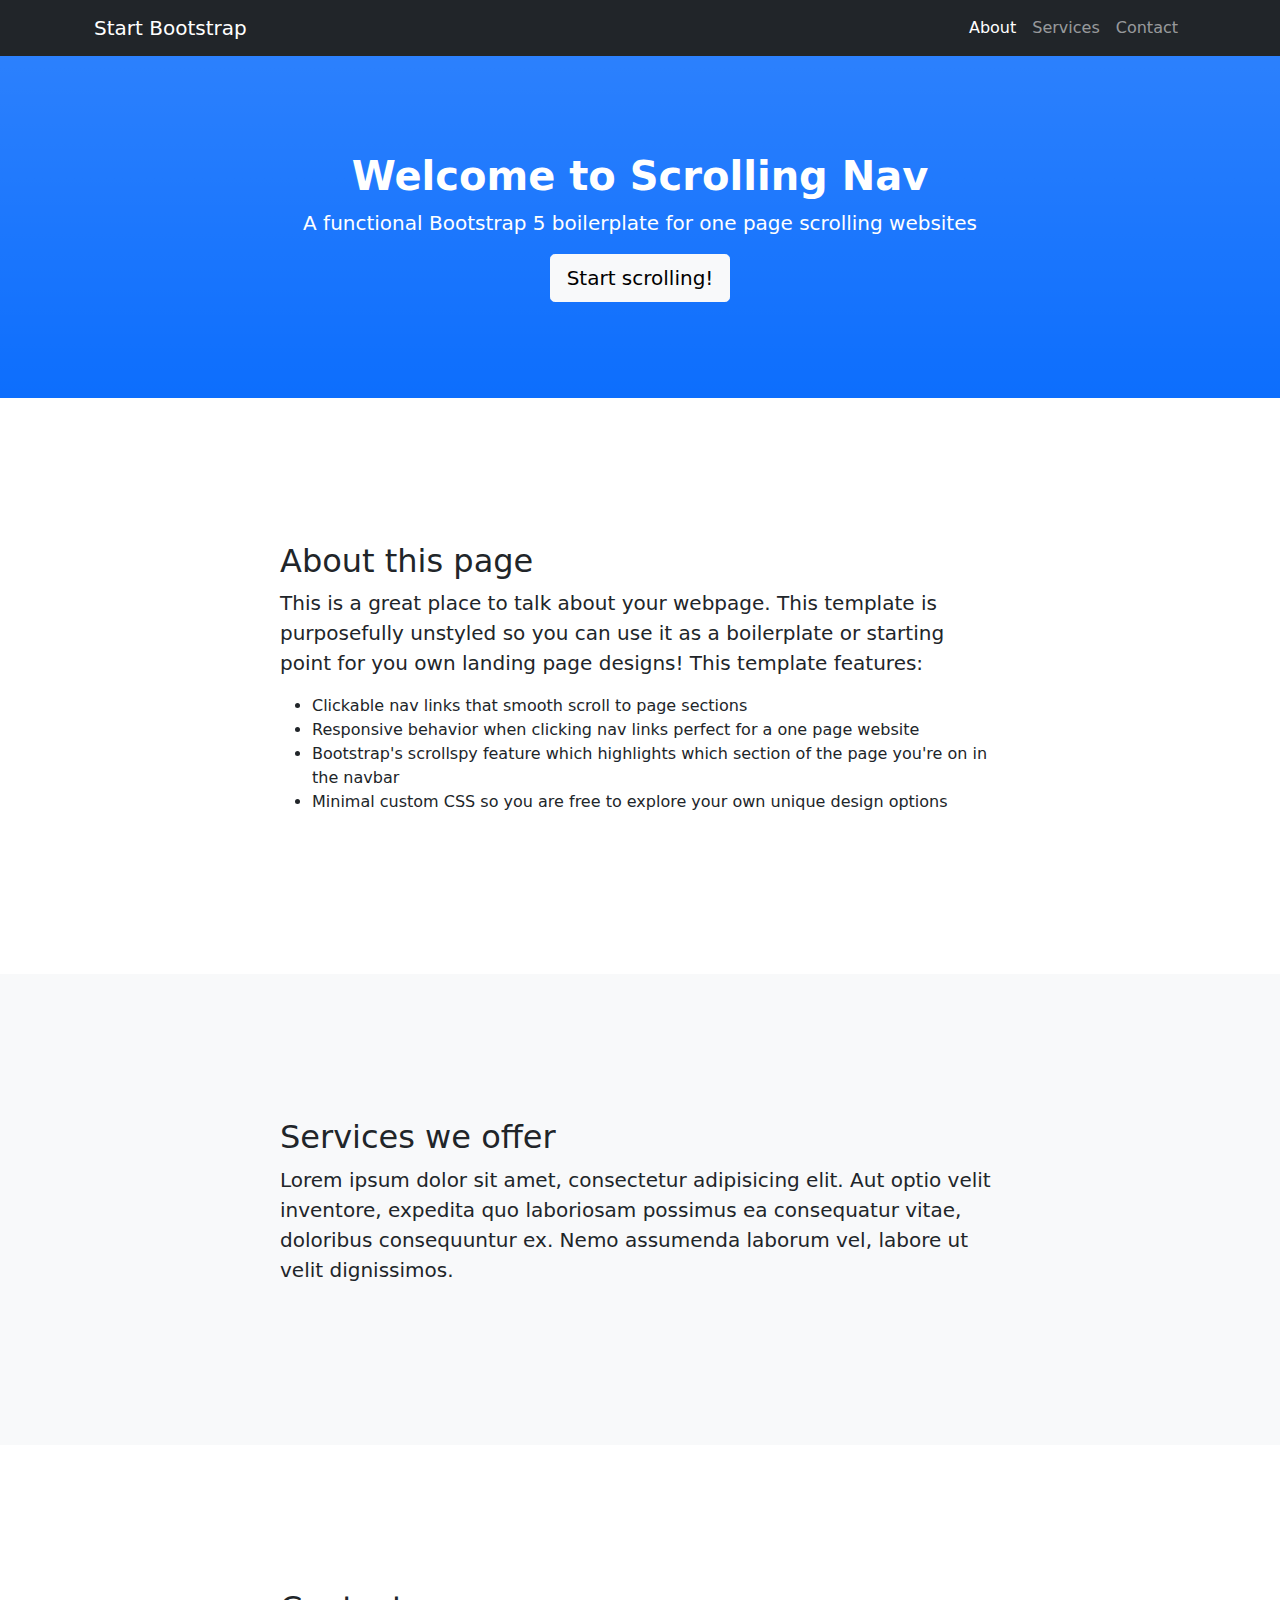
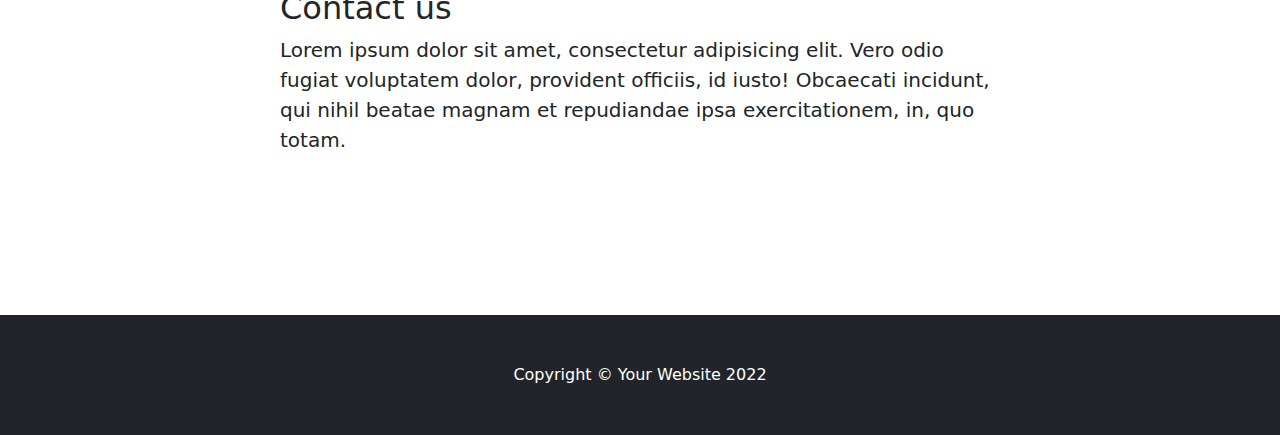
<file: index.html>
<!DOCTYPE html>
<html lang="en">

<head>
    <meta charset="utf-8" />
    <meta name="viewport" content="width=device-width, initial-scale=1, shrink-to-fit=no" />
    <meta name="description" content="" />
    <meta name="author" content="" />
    <title>Scrolling Nav - Start Bootstrap Template</title>
    <link rel="icon" type="image/x-icon" href="assets/favicon.ico" />
    <!-- Core theme CSS -->
    <link href="css/styles.css" rel="stylesheet" />
</head>

<body id="page-top">
    <!-- Navigation-->
    <nav class="navbar navbar-expand-lg navbar-dark bg-dark fixed-top" id="mainNav">
        <div class="container px-4">
            <a class="navbar-brand" href="#page-top">Start Bootstrap</a>
            <button class="navbar-toggler" type="button" data-bs-toggle="collapse" data-bs-target="#navbarResponsive"
                aria-controls="navbarResponsive" aria-expanded="false" aria-label="Toggle navigation"><span
                    class="navbar-toggler-icon"></span></button>
            <div class="collapse navbar-collapse" id="navbarResponsive">
                <ul class="navbar-nav ms-auto">
                    <li class="nav-item"><a class="nav-link" href="#about">About</a></li>
                    <li class="nav-item"><a class="nav-link" href="#services">Services</a></li>
                    <li class="nav-item"><a class="nav-link" href="#contact">Contact</a></li>
                </ul>
            </div>
        </div>
    </nav>
    <!-- Header-->
    <header class="bg-primary bg-gradient text-white">
        <div class="container px-4 text-center">
            <h1 class="fw-bolder">Welcome to Scrolling Nav</h1>
            <p class="lead">A functional Bootstrap 5 boilerplate for one page scrolling websites</p>
            <a class="btn btn-lg btn-light" href="#about">Start scrolling!</a>
        </div>
    </header>
    <!-- About section-->
    <section id="about">
        <div class="container px-4">
            <div class="row gx-4 justify-content-center">
                <div class="col-lg-8">
                    <h2>About this page</h2>
                    <p class="lead">This is a great place to talk about your webpage. This template is purposefully
                        unstyled so you can use it as a boilerplate or starting point for you own landing page designs!
                        This template features:</p>
                    <ul>
                        <li>Clickable nav links that smooth scroll to page sections</li>
                        <li>Responsive behavior when clicking nav links perfect for a one page website</li>
                        <li>Bootstrap's scrollspy feature which highlights which section of the page you're on in the
                            navbar</li>
                        <li>Minimal custom CSS so you are free to explore your own unique design options</li>
                    </ul>
                </div>
            </div>
        </div>
    </section>
    <!-- Services section-->
    <section class="bg-light" id="services">
        <div class="container px-4">
            <div class="row gx-4 justify-content-center">
                <div class="col-lg-8">
                    <h2>Services we offer</h2>
                    <p class="lead">Lorem ipsum dolor sit amet, consectetur adipisicing elit. Aut optio velit inventore,
                        expedita quo laboriosam possimus ea consequatur vitae, doloribus consequuntur ex. Nemo assumenda
                        laborum vel, labore ut velit dignissimos.</p>
                </div>
            </div>
        </div>
    </section>
    <!-- Contact section-->
    <section id="contact">
        <div class="container px-4">
            <div class="row gx-4 justify-content-center">
                <div class="col-lg-8">
                    <h2>Contact us</h2>
                    <p class="lead">Lorem ipsum dolor sit amet, consectetur adipisicing elit. Vero odio fugiat
                        voluptatem dolor, provident officiis, id iusto! Obcaecati incidunt, qui nihil beatae magnam et
                        repudiandae ipsa exercitationem, in, quo totam.</p>
                </div>
            </div>
        </div>
    </section>
    <!-- Footer-->
    <footer class="py-5 bg-dark">
        <div class="container px-4">
            <p class="m-0 text-center text-white">Copyright &copy; Your Website 2022</p>
        </div>
    </footer>
    <!-- Bootstrap core JS-->
    <script src="https://cdn.jsdelivr.net/npm/bootstrap@5.1.3/dist/js/bootstrap.bundle.min.js"></script>
    <!-- Core theme JS-->
    <script src="js/scripts.js"></script>
</body>

</html>
</file>
<file: css/styles.css>
@charset "UTF-8";

:root {
  --bs-blue: #0d6efd;
  --bs-indigo: #6610f2;
  --bs-purple: #6f42c1;
  --bs-pink: #d63384;
  --bs-red: #dc3545;
  --bs-orange: #fd7e14;
  --bs-yellow: #ffc107;
  --bs-green: #198754;
  --bs-teal: #20c997;
  --bs-cyan: #0dcaf0;
  --bs-white: #fff;
  --bs-gray: #6c757d;
  --bs-gray-dark: #343a40;
  --bs-gray-100: #f8f9fa;
  --bs-gray-200: #e9ecef;
  --bs-gray-300: #dee2e6;
  --bs-gray-400: #ced4da;
  --bs-gray-500: #adb5bd;
  --bs-gray-600: #6c757d;
  --bs-gray-700: #495057;
  --bs-gray-800: #343a40;
  --bs-gray-900: #212529;
  --bs-primary: #0d6efd;
  --bs-secondary: #6c757d;
  --bs-success: #198754;
  --bs-info: #0dcaf0;
  --bs-warning: #ffc107;
  --bs-danger: #dc3545;
  --bs-light: #f8f9fa;
  --bs-dark: #212529;
  --bs-primary-rgb: 13, 110, 253;
  --bs-secondary-rgb: 108, 117, 125;
  --bs-success-rgb: 25, 135, 84;
  --bs-info-rgb: 13, 202, 240;
  --bs-warning-rgb: 255, 193, 7;
  --bs-danger-rgb: 220, 53, 69;
  --bs-light-rgb: 248, 249, 250;
  --bs-dark-rgb: 33, 37, 41;
  --bs-white-rgb: 255, 255, 255;
  --bs-black-rgb: 0, 0, 0;
  --bs-body-color-rgb: 33, 37, 41;
  --bs-body-bg-rgb: 255, 255, 255;
  --bs-font-sans-serif: system-ui, -apple-system, "Segoe UI", Roboto,
    "Helvetica Neue", Arial, "Noto Sans", "Liberation Sans", sans-serif,
    "Apple Color Emoji", "Segoe UI Emoji", "Segoe UI Symbol", "Noto Color Emoji";
  --bs-font-monospace: SFMono-Regular, Menlo, Monaco, Consolas,
    "Liberation Mono", "Courier New", monospace;
  --bs-gradient: linear-gradient(
    180deg,
    rgba(255, 255, 255, 0.15),
    rgba(255, 255, 255, 0)
  );
  --bs-body-font-family: var(--bs-font-sans-serif);
  --bs-body-font-size: 1rem;
  --bs-body-font-weight: 400;
  --bs-body-line-height: 1.5;
  --bs-body-color: #212529;
  --bs-body-bg: #fff;
}

*,
*::before,
*::after {
  box-sizing: border-box;
}

@media (prefers-reduced-motion: no-preference) {
  :root {
    scroll-behavior: smooth;
  }
}

body {
  margin: 0;
  font-family: var(--bs-body-font-family);
  font-size: var(--bs-body-font-size);
  font-weight: var(--bs-body-font-weight);
  line-height: var(--bs-body-line-height);
  color: var(--bs-body-color);
  text-align: var(--bs-body-text-align);
  background-color: var(--bs-body-bg);
  -webkit-text-size-adjust: 100%;
  -webkit-tap-highlight-color: rgba(0, 0, 0, 0);
}

hr {
  margin: 1rem 0;
  color: inherit;
  background-color: currentColor;
  border: 0;
  opacity: 0.25;
}

hr:not([size]) {
  height: 1px;
}

h6,
.h6,
h5,
.h5,
h4,
.h4,
h3,
.h3,
h2,
.h2,
h1,
.h1 {
  margin-top: 0;
  margin-bottom: 0.5rem;
  font-weight: 500;
  line-height: 1.2;
}

h1,
.h1 {
  font-size: calc(1.375rem + 1.5vw);
}
@media (min-width: 1200px) {
  h1,
  .h1 {
    font-size: 2.5rem;
  }
}

h2,
.h2 {
  font-size: calc(1.325rem + 0.9vw);
}
@media (min-width: 1200px) {
  h2,
  .h2 {
    font-size: 2rem;
  }
}

h3,
.h3 {
  font-size: calc(1.3rem + 0.6vw);
}
@media (min-width: 1200px) {
  h3,
  .h3 {
    font-size: 1.75rem;
  }
}

h4,
.h4 {
  font-size: calc(1.275rem + 0.3vw);
}
@media (min-width: 1200px) {
  h4,
  .h4 {
    font-size: 1.5rem;
  }
}

h5,
.h5 {
  font-size: 1.25rem;
}

h6,
.h6 {
  font-size: 1rem;
}

p {
  margin-top: 0;
  margin-bottom: 1rem;
}

abbr[title],
abbr[data-bs-original-title] {
  -webkit-text-decoration: underline dotted;
  text-decoration: underline dotted;
  cursor: help;
  -webkit-text-decoration-skip-ink: none;
  text-decoration-skip-ink: none;
}

address {
  margin-bottom: 1rem;
  font-style: normal;
  line-height: inherit;
}

ol,
ul {
  padding-left: 2rem;
}

ol,
ul,
dl {
  margin-top: 0;
  margin-bottom: 1rem;
}

ol ol,
ul ul,
ol ul,
ul ol {
  margin-bottom: 0;
}

dt {
  font-weight: 700;
}

dd {
  margin-bottom: 0.5rem;
  margin-left: 0;
}

blockquote {
  margin: 0 0 1rem;
}

b,
strong {
  font-weight: bolder;
}

small,
.small {
  font-size: 0.875em;
}

mark,
.mark {
  padding: 0.2em;
  background-color: #fcf8e3;
}

sub,
sup {
  position: relative;
  font-size: 0.75em;
  line-height: 0;
  vertical-align: baseline;
}

sub {
  bottom: -0.25em;
}

sup {
  top: -0.5em;
}

a {
  color: #0d6efd;
  text-decoration: underline;
}
a:hover {
  color: #0a58ca;
}

a:not([href]):not([class]),
a:not([href]):not([class]):hover {
  color: inherit;
  text-decoration: none;
}

pre,
code,
kbd,
samp {
  font-family: var(--bs-font-monospace);
  font-size: 1em;
  direction: ltr /* rtl:ignore */;
  unicode-bidi: bidi-override;
}

pre {
  display: block;
  margin-top: 0;
  margin-bottom: 1rem;
  overflow: auto;
  font-size: 0.875em;
}
pre code {
  font-size: inherit;
  color: inherit;
  word-break: normal;
}

code {
  font-size: 0.875em;
  color: #d63384;
  word-wrap: break-word;
}
a > code {
  color: inherit;
}

kbd {
  padding: 0.2rem 0.4rem;
  font-size: 0.875em;
  color: #fff;
  background-color: #212529;
  border-radius: 0.2rem;
}
kbd kbd {
  padding: 0;
  font-size: 1em;
  font-weight: 700;
}

figure {
  margin: 0 0 1rem;
}

img,
svg {
  vertical-align: middle;
}

table {
  caption-side: bottom;
  border-collapse: collapse;
}

caption {
  padding-top: 0.5rem;
  padding-bottom: 0.5rem;
  color: #6c757d;
  text-align: left;
}

th {
  text-align: inherit;
  text-align: -webkit-match-parent;
}

thead,
tbody,
tfoot,
tr,
td,
th {
  border-color: inherit;
  border-style: solid;
  border-width: 0;
}

label {
  display: inline-block;
}

button {
  border-radius: 0;
}

button:focus:not(:focus-visible) {
  outline: 0;
}

input,
button,
select,
optgroup,
textarea {
  margin: 0;
  font-family: inherit;
  font-size: inherit;
  line-height: inherit;
}

button,
select {
  text-transform: none;
}

[role="button"] {
  cursor: pointer;
}

select {
  word-wrap: normal;
}
select:disabled {
  opacity: 1;
}

[list]::-webkit-calendar-picker-indicator {
  display: none;
}

button,
[type="button"],
[type="reset"],
[type="submit"] {
  -webkit-appearance: button;
}
button:not(:disabled),
[type="button"]:not(:disabled),
[type="reset"]:not(:disabled),
[type="submit"]:not(:disabled) {
  cursor: pointer;
}

::-moz-focus-inner {
  padding: 0;
  border-style: none;
}

textarea {
  resize: vertical;
}

fieldset {
  min-width: 0;
  padding: 0;
  margin: 0;
  border: 0;
}

legend {
  float: left;
  width: 100%;
  padding: 0;
  margin-bottom: 0.5rem;
  font-size: calc(1.275rem + 0.3vw);
  line-height: inherit;
}
@media (min-width: 1200px) {
  legend {
    font-size: 1.5rem;
  }
}
legend + * {
  clear: left;
}

::-webkit-datetime-edit-fields-wrapper,
::-webkit-datetime-edit-text,
::-webkit-datetime-edit-minute,
::-webkit-datetime-edit-hour-field,
::-webkit-datetime-edit-day-field,
::-webkit-datetime-edit-month-field,
::-webkit-datetime-edit-year-field {
  padding: 0;
}

::-webkit-inner-spin-button {
  height: auto;
}

[type="search"] {
  outline-offset: -2px;
  -webkit-appearance: textfield;
}

/* rtl:raw:
[type="tel"],
[type="url"],
[type="email"],
[type="number"] {
  direction: ltr;
}
*/
::-webkit-search-decoration {
  -webkit-appearance: none;
}

::-webkit-color-swatch-wrapper {
  padding: 0;
}

::-webkit-file-upload-button {
  font: inherit;
}

::file-selector-button {
  font: inherit;
}

::-webkit-file-upload-button {
  font: inherit;
  -webkit-appearance: button;
}

output {
  display: inline-block;
}

iframe {
  border: 0;
}

summary {
  display: list-item;
  cursor: pointer;
}

progress {
  vertical-align: baseline;
}

[hidden] {
  display: none !important;
}

.lead {
  font-size: 1.25rem;
  font-weight: 300;
}

.display-1 {
  font-size: calc(1.625rem + 4.5vw);
  font-weight: 300;
  line-height: 1.2;
}
@media (min-width: 1200px) {
  .display-1 {
    font-size: 5rem;
  }
}

.display-2 {
  font-size: calc(1.575rem + 3.9vw);
  font-weight: 300;
  line-height: 1.2;
}
@media (min-width: 1200px) {
  .display-2 {
    font-size: 4.5rem;
  }
}

.display-3 {
  font-size: calc(1.525rem + 3.3vw);
  font-weight: 300;
  line-height: 1.2;
}
@media (min-width: 1200px) {
  .display-3 {
    font-size: 4rem;
  }
}

.display-4 {
  font-size: calc(1.475rem + 2.7vw);
  font-weight: 300;
  line-height: 1.2;
}
@media (min-width: 1200px) {
  .display-4 {
    font-size: 3.5rem;
  }
}

.display-5 {
  font-size: calc(1.425rem + 2.1vw);
  font-weight: 300;
  line-height: 1.2;
}
@media (min-width: 1200px) {
  .display-5 {
    font-size: 3rem;
  }
}

.display-6 {
  font-size: calc(1.375rem + 1.5vw);
  font-weight: 300;
  line-height: 1.2;
}
@media (min-width: 1200px) {
  .display-6 {
    font-size: 2.5rem;
  }
}

.list-unstyled {
  padding-left: 0;
  list-style: none;
}

.list-inline {
  padding-left: 0;
  list-style: none;
}

.list-inline-item {
  display: inline-block;
}
.list-inline-item:not(:last-child) {
  margin-right: 0.5rem;
}

.initialism {
  font-size: 0.875em;
  text-transform: uppercase;
}

.blockquote {
  margin-bottom: 1rem;
  font-size: 1.25rem;
}
.blockquote > :last-child {
  margin-bottom: 0;
}

.blockquote-footer {
  margin-top: -1rem;
  margin-bottom: 1rem;
  font-size: 0.875em;
  color: #6c757d;
}
.blockquote-footer::before {
  content: "— ";
}

.img-fluid {
  max-width: 100%;
  height: auto;
}

.img-thumbnail {
  padding: 0.25rem;
  background-color: #fff;
  border: 1px solid #dee2e6;
  border-radius: 0.25rem;
  max-width: 100%;
  height: auto;
}

.figure {
  display: inline-block;
}

.figure-img {
  margin-bottom: 0.5rem;
  line-height: 1;
}

.figure-caption {
  font-size: 0.875em;
  color: #6c757d;
}

.container,
.container-fluid,
.container-xxl,
.container-xl,
.container-lg,
.container-md,
.container-sm {
  width: 100%;
  padding-right: var(--bs-gutter-x, 0.75rem);
  padding-left: var(--bs-gutter-x, 0.75rem);
  margin-right: auto;
  margin-left: auto;
}

@media (min-width: 576px) {
  .container-sm,
  .container {
    max-width: 540px;
  }
}
@media (min-width: 768px) {
  .container-md,
  .container-sm,
  .container {
    max-width: 720px;
  }
}
@media (min-width: 992px) {
  .container-lg,
  .container-md,
  .container-sm,
  .container {
    max-width: 960px;
  }
}
@media (min-width: 1200px) {
  .container-xl,
  .container-lg,
  .container-md,
  .container-sm,
  .container {
    max-width: 1140px;
  }
}
@media (min-width: 1400px) {
  .container-xxl,
  .container-xl,
  .container-lg,
  .container-md,
  .container-sm,
  .container {
    max-width: 1320px;
  }
}
.row {
  --bs-gutter-x: 1.5rem;
  --bs-gutter-y: 0;
  display: flex;
  flex-wrap: wrap;
  margin-top: calc(-1 * var(--bs-gutter-y));
  margin-right: calc(-0.5 * var(--bs-gutter-x));
  margin-left: calc(-0.5 * var(--bs-gutter-x));
}
.row > * {
  flex-shrink: 0;
  width: 100%;
  max-width: 100%;
  padding-right: calc(var(--bs-gutter-x) * 0.5);
  padding-left: calc(var(--bs-gutter-x) * 0.5);
  margin-top: var(--bs-gutter-y);
}

.col {
  flex: 1 0 0%;
}

.row-cols-auto > * {
  flex: 0 0 auto;
  width: auto;
}

.row-cols-1 > * {
  flex: 0 0 auto;
  width: 100%;
}

.row-cols-2 > * {
  flex: 0 0 auto;
  width: 50%;
}

.row-cols-3 > * {
  flex: 0 0 auto;
  width: 33.3333333333%;
}

.row-cols-4 > * {
  flex: 0 0 auto;
  width: 25%;
}

.row-cols-5 > * {
  flex: 0 0 auto;
  width: 20%;
}

.row-cols-6 > * {
  flex: 0 0 auto;
  width: 16.6666666667%;
}

.col-auto {
  flex: 0 0 auto;
  width: auto;
}

.col-1 {
  flex: 0 0 auto;
  width: 8.33333333%;
}

.col-2 {
  flex: 0 0 auto;
  width: 16.66666667%;
}

.col-3 {
  flex: 0 0 auto;
  width: 25%;
}

.col-4 {
  flex: 0 0 auto;
  width: 33.33333333%;
}

.col-5 {
  flex: 0 0 auto;
  width: 41.66666667%;
}

.col-6 {
  flex: 0 0 auto;
  width: 50%;
}

.col-7 {
  flex: 0 0 auto;
  width: 58.33333333%;
}

.col-8 {
  flex: 0 0 auto;
  width: 66.66666667%;
}

.col-9 {
  flex: 0 0 auto;
  width: 75%;
}

.col-10 {
  flex: 0 0 auto;
  width: 83.33333333%;
}

.col-11 {
  flex: 0 0 auto;
  width: 91.66666667%;
}

.col-12 {
  flex: 0 0 auto;
  width: 100%;
}

.offset-1 {
  margin-left: 8.33333333%;
}

.offset-2 {
  margin-left: 16.66666667%;
}

.offset-3 {
  margin-left: 25%;
}

.offset-4 {
  margin-left: 33.33333333%;
}

.offset-5 {
  margin-left: 41.66666667%;
}

.offset-6 {
  margin-left: 50%;
}

.offset-7 {
  margin-left: 58.33333333%;
}

.offset-8 {
  margin-left: 66.66666667%;
}

.offset-9 {
  margin-left: 75%;
}

.offset-10 {
  margin-left: 83.33333333%;
}

.offset-11 {
  margin-left: 91.66666667%;
}

.g-0,
.gx-0 {
  --bs-gutter-x: 0;
}

.g-0,
.gy-0 {
  --bs-gutter-y: 0;
}

.g-1,
.gx-1 {
  --bs-gutter-x: 0.25rem;
}

.g-1,
.gy-1 {
  --bs-gutter-y: 0.25rem;
}

.g-2,
.gx-2 {
  --bs-gutter-x: 0.5rem;
}

.g-2,
.gy-2 {
  --bs-gutter-y: 0.5rem;
}

.g-3,
.gx-3 {
  --bs-gutter-x: 1rem;
}

.g-3,
.gy-3 {
  --bs-gutter-y: 1rem;
}

.g-4,
.gx-4 {
  --bs-gutter-x: 1.5rem;
}

.g-4,
.gy-4 {
  --bs-gutter-y: 1.5rem;
}

.g-5,
.gx-5 {
  --bs-gutter-x: 3rem;
}

.g-5,
.gy-5 {
  --bs-gutter-y: 3rem;
}

@media (min-width: 576px) {
  .col-sm {
    flex: 1 0 0%;
  }

  .row-cols-sm-auto > * {
    flex: 0 0 auto;
    width: auto;
  }

  .row-cols-sm-1 > * {
    flex: 0 0 auto;
    width: 100%;
  }

  .row-cols-sm-2 > * {
    flex: 0 0 auto;
    width: 50%;
  }

  .row-cols-sm-3 > * {
    flex: 0 0 auto;
    width: 33.3333333333%;
  }

  .row-cols-sm-4 > * {
    flex: 0 0 auto;
    width: 25%;
  }

  .row-cols-sm-5 > * {
    flex: 0 0 auto;
    width: 20%;
  }

  .row-cols-sm-6 > * {
    flex: 0 0 auto;
    width: 16.6666666667%;
  }

  .col-sm-auto {
    flex: 0 0 auto;
    width: auto;
  }

  .col-sm-1 {
    flex: 0 0 auto;
    width: 8.33333333%;
  }

  .col-sm-2 {
    flex: 0 0 auto;
    width: 16.66666667%;
  }

  .col-sm-3 {
    flex: 0 0 auto;
    width: 25%;
  }

  .col-sm-4 {
    flex: 0 0 auto;
    width: 33.33333333%;
  }

  .col-sm-5 {
    flex: 0 0 auto;
    width: 41.66666667%;
  }

  .col-sm-6 {
    flex: 0 0 auto;
    width: 50%;
  }

  .col-sm-7 {
    flex: 0 0 auto;
    width: 58.33333333%;
  }

  .col-sm-8 {
    flex: 0 0 auto;
    width: 66.66666667%;
  }

  .col-sm-9 {
    flex: 0 0 auto;
    width: 75%;
  }

  .col-sm-10 {
    flex: 0 0 auto;
    width: 83.33333333%;
  }

  .col-sm-11 {
    flex: 0 0 auto;
    width: 91.66666667%;
  }

  .col-sm-12 {
    flex: 0 0 auto;
    width: 100%;
  }

  .offset-sm-0 {
    margin-left: 0;
  }

  .offset-sm-1 {
    margin-left: 8.33333333%;
  }

  .offset-sm-2 {
    margin-left: 16.66666667%;
  }

  .offset-sm-3 {
    margin-left: 25%;
  }

  .offset-sm-4 {
    margin-left: 33.33333333%;
  }

  .offset-sm-5 {
    margin-left: 41.66666667%;
  }

  .offset-sm-6 {
    margin-left: 50%;
  }

  .offset-sm-7 {
    margin-left: 58.33333333%;
  }

  .offset-sm-8 {
    margin-left: 66.66666667%;
  }

  .offset-sm-9 {
    margin-left: 75%;
  }

  .offset-sm-10 {
    margin-left: 83.33333333%;
  }

  .offset-sm-11 {
    margin-left: 91.66666667%;
  }

  .g-sm-0,
  .gx-sm-0 {
    --bs-gutter-x: 0;
  }

  .g-sm-0,
  .gy-sm-0 {
    --bs-gutter-y: 0;
  }

  .g-sm-1,
  .gx-sm-1 {
    --bs-gutter-x: 0.25rem;
  }

  .g-sm-1,
  .gy-sm-1 {
    --bs-gutter-y: 0.25rem;
  }

  .g-sm-2,
  .gx-sm-2 {
    --bs-gutter-x: 0.5rem;
  }

  .g-sm-2,
  .gy-sm-2 {
    --bs-gutter-y: 0.5rem;
  }

  .g-sm-3,
  .gx-sm-3 {
    --bs-gutter-x: 1rem;
  }

  .g-sm-3,
  .gy-sm-3 {
    --bs-gutter-y: 1rem;
  }

  .g-sm-4,
  .gx-sm-4 {
    --bs-gutter-x: 1.5rem;
  }

  .g-sm-4,
  .gy-sm-4 {
    --bs-gutter-y: 1.5rem;
  }

  .g-sm-5,
  .gx-sm-5 {
    --bs-gutter-x: 3rem;
  }

  .g-sm-5,
  .gy-sm-5 {
    --bs-gutter-y: 3rem;
  }
}
@media (min-width: 768px) {
  .col-md {
    flex: 1 0 0%;
  }

  .row-cols-md-auto > * {
    flex: 0 0 auto;
    width: auto;
  }

  .row-cols-md-1 > * {
    flex: 0 0 auto;
    width: 100%;
  }

  .row-cols-md-2 > * {
    flex: 0 0 auto;
    width: 50%;
  }

  .row-cols-md-3 > * {
    flex: 0 0 auto;
    width: 33.3333333333%;
  }

  .row-cols-md-4 > * {
    flex: 0 0 auto;
    width: 25%;
  }

  .row-cols-md-5 > * {
    flex: 0 0 auto;
    width: 20%;
  }

  .row-cols-md-6 > * {
    flex: 0 0 auto;
    width: 16.6666666667%;
  }

  .col-md-auto {
    flex: 0 0 auto;
    width: auto;
  }

  .col-md-1 {
    flex: 0 0 auto;
    width: 8.33333333%;
  }

  .col-md-2 {
    flex: 0 0 auto;
    width: 16.66666667%;
  }

  .col-md-3 {
    flex: 0 0 auto;
    width: 25%;
  }

  .col-md-4 {
    flex: 0 0 auto;
    width: 33.33333333%;
  }

  .col-md-5 {
    flex: 0 0 auto;
    width: 41.66666667%;
  }

  .col-md-6 {
    flex: 0 0 auto;
    width: 50%;
  }

  .col-md-7 {
    flex: 0 0 auto;
    width: 58.33333333%;
  }

  .col-md-8 {
    flex: 0 0 auto;
    width: 66.66666667%;
  }

  .col-md-9 {
    flex: 0 0 auto;
    width: 75%;
  }

  .col-md-10 {
    flex: 0 0 auto;
    width: 83.33333333%;
  }

  .col-md-11 {
    flex: 0 0 auto;
    width: 91.66666667%;
  }

  .col-md-12 {
    flex: 0 0 auto;
    width: 100%;
  }

  .offset-md-0 {
    margin-left: 0;
  }

  .offset-md-1 {
    margin-left: 8.33333333%;
  }

  .offset-md-2 {
    margin-left: 16.66666667%;
  }

  .offset-md-3 {
    margin-left: 25%;
  }

  .offset-md-4 {
    margin-left: 33.33333333%;
  }

  .offset-md-5 {
    margin-left: 41.66666667%;
  }

  .offset-md-6 {
    margin-left: 50%;
  }

  .offset-md-7 {
    margin-left: 58.33333333%;
  }

  .offset-md-8 {
    margin-left: 66.66666667%;
  }

  .offset-md-9 {
    margin-left: 75%;
  }

  .offset-md-10 {
    margin-left: 83.33333333%;
  }

  .offset-md-11 {
    margin-left: 91.66666667%;
  }

  .g-md-0,
  .gx-md-0 {
    --bs-gutter-x: 0;
  }

  .g-md-0,
  .gy-md-0 {
    --bs-gutter-y: 0;
  }

  .g-md-1,
  .gx-md-1 {
    --bs-gutter-x: 0.25rem;
  }

  .g-md-1,
  .gy-md-1 {
    --bs-gutter-y: 0.25rem;
  }

  .g-md-2,
  .gx-md-2 {
    --bs-gutter-x: 0.5rem;
  }

  .g-md-2,
  .gy-md-2 {
    --bs-gutter-y: 0.5rem;
  }

  .g-md-3,
  .gx-md-3 {
    --bs-gutter-x: 1rem;
  }

  .g-md-3,
  .gy-md-3 {
    --bs-gutter-y: 1rem;
  }

  .g-md-4,
  .gx-md-4 {
    --bs-gutter-x: 1.5rem;
  }

  .g-md-4,
  .gy-md-4 {
    --bs-gutter-y: 1.5rem;
  }

  .g-md-5,
  .gx-md-5 {
    --bs-gutter-x: 3rem;
  }

  .g-md-5,
  .gy-md-5 {
    --bs-gutter-y: 3rem;
  }
}
@media (min-width: 992px) {
  .col-lg {
    flex: 1 0 0%;
  }

  .row-cols-lg-auto > * {
    flex: 0 0 auto;
    width: auto;
  }

  .row-cols-lg-1 > * {
    flex: 0 0 auto;
    width: 100%;
  }

  .row-cols-lg-2 > * {
    flex: 0 0 auto;
    width: 50%;
  }

  .row-cols-lg-3 > * {
    flex: 0 0 auto;
    width: 33.3333333333%;
  }

  .row-cols-lg-4 > * {
    flex: 0 0 auto;
    width: 25%;
  }

  .row-cols-lg-5 > * {
    flex: 0 0 auto;
    width: 20%;
  }

  .row-cols-lg-6 > * {
    flex: 0 0 auto;
    width: 16.6666666667%;
  }

  .col-lg-auto {
    flex: 0 0 auto;
    width: auto;
  }

  .col-lg-1 {
    flex: 0 0 auto;
    width: 8.33333333%;
  }

  .col-lg-2 {
    flex: 0 0 auto;
    width: 16.66666667%;
  }

  .col-lg-3 {
    flex: 0 0 auto;
    width: 25%;
  }

  .col-lg-4 {
    flex: 0 0 auto;
    width: 33.33333333%;
  }

  .col-lg-5 {
    flex: 0 0 auto;
    width: 41.66666667%;
  }

  .col-lg-6 {
    flex: 0 0 auto;
    width: 50%;
  }

  .col-lg-7 {
    flex: 0 0 auto;
    width: 58.33333333%;
  }

  .col-lg-8 {
    flex: 0 0 auto;
    width: 66.66666667%;
  }

  .col-lg-9 {
    flex: 0 0 auto;
    width: 75%;
  }

  .col-lg-10 {
    flex: 0 0 auto;
    width: 83.33333333%;
  }

  .col-lg-11 {
    flex: 0 0 auto;
    width: 91.66666667%;
  }

  .col-lg-12 {
    flex: 0 0 auto;
    width: 100%;
  }

  .offset-lg-0 {
    margin-left: 0;
  }

  .offset-lg-1 {
    margin-left: 8.33333333%;
  }

  .offset-lg-2 {
    margin-left: 16.66666667%;
  }

  .offset-lg-3 {
    margin-left: 25%;
  }

  .offset-lg-4 {
    margin-left: 33.33333333%;
  }

  .offset-lg-5 {
    margin-left: 41.66666667%;
  }

  .offset-lg-6 {
    margin-left: 50%;
  }

  .offset-lg-7 {
    margin-left: 58.33333333%;
  }

  .offset-lg-8 {
    margin-left: 66.66666667%;
  }

  .offset-lg-9 {
    margin-left: 75%;
  }

  .offset-lg-10 {
    margin-left: 83.33333333%;
  }

  .offset-lg-11 {
    margin-left: 91.66666667%;
  }

  .g-lg-0,
  .gx-lg-0 {
    --bs-gutter-x: 0;
  }

  .g-lg-0,
  .gy-lg-0 {
    --bs-gutter-y: 0;
  }

  .g-lg-1,
  .gx-lg-1 {
    --bs-gutter-x: 0.25rem;
  }

  .g-lg-1,
  .gy-lg-1 {
    --bs-gutter-y: 0.25rem;
  }

  .g-lg-2,
  .gx-lg-2 {
    --bs-gutter-x: 0.5rem;
  }

  .g-lg-2,
  .gy-lg-2 {
    --bs-gutter-y: 0.5rem;
  }

  .g-lg-3,
  .gx-lg-3 {
    --bs-gutter-x: 1rem;
  }

  .g-lg-3,
  .gy-lg-3 {
    --bs-gutter-y: 1rem;
  }

  .g-lg-4,
  .gx-lg-4 {
    --bs-gutter-x: 1.5rem;
  }

  .g-lg-4,
  .gy-lg-4 {
    --bs-gutter-y: 1.5rem;
  }

  .g-lg-5,
  .gx-lg-5 {
    --bs-gutter-x: 3rem;
  }

  .g-lg-5,
  .gy-lg-5 {
    --bs-gutter-y: 3rem;
  }
}
@media (min-width: 1200px) {
  .col-xl {
    flex: 1 0 0%;
  }

  .row-cols-xl-auto > * {
    flex: 0 0 auto;
    width: auto;
  }

  .row-cols-xl-1 > * {
    flex: 0 0 auto;
    width: 100%;
  }

  .row-cols-xl-2 > * {
    flex: 0 0 auto;
    width: 50%;
  }

  .row-cols-xl-3 > * {
    flex: 0 0 auto;
    width: 33.3333333333%;
  }

  .row-cols-xl-4 > * {
    flex: 0 0 auto;
    width: 25%;
  }

  .row-cols-xl-5 > * {
    flex: 0 0 auto;
    width: 20%;
  }

  .row-cols-xl-6 > * {
    flex: 0 0 auto;
    width: 16.6666666667%;
  }

  .col-xl-auto {
    flex: 0 0 auto;
    width: auto;
  }

  .col-xl-1 {
    flex: 0 0 auto;
    width: 8.33333333%;
  }

  .col-xl-2 {
    flex: 0 0 auto;
    width: 16.66666667%;
  }

  .col-xl-3 {
    flex: 0 0 auto;
    width: 25%;
  }

  .col-xl-4 {
    flex: 0 0 auto;
    width: 33.33333333%;
  }

  .col-xl-5 {
    flex: 0 0 auto;
    width: 41.66666667%;
  }

  .col-xl-6 {
    flex: 0 0 auto;
    width: 50%;
  }

  .col-xl-7 {
    flex: 0 0 auto;
    width: 58.33333333%;
  }

  .col-xl-8 {
    flex: 0 0 auto;
    width: 66.66666667%;
  }

  .col-xl-9 {
    flex: 0 0 auto;
    width: 75%;
  }

  .col-xl-10 {
    flex: 0 0 auto;
    width: 83.33333333%;
  }

  .col-xl-11 {
    flex: 0 0 auto;
    width: 91.66666667%;
  }

  .col-xl-12 {
    flex: 0 0 auto;
    width: 100%;
  }

  .offset-xl-0 {
    margin-left: 0;
  }

  .offset-xl-1 {
    margin-left: 8.33333333%;
  }

  .offset-xl-2 {
    margin-left: 16.66666667%;
  }

  .offset-xl-3 {
    margin-left: 25%;
  }

  .offset-xl-4 {
    margin-left: 33.33333333%;
  }

  .offset-xl-5 {
    margin-left: 41.66666667%;
  }

  .offset-xl-6 {
    margin-left: 50%;
  }

  .offset-xl-7 {
    margin-left: 58.33333333%;
  }

  .offset-xl-8 {
    margin-left: 66.66666667%;
  }

  .offset-xl-9 {
    margin-left: 75%;
  }

  .offset-xl-10 {
    margin-left: 83.33333333%;
  }

  .offset-xl-11 {
    margin-left: 91.66666667%;
  }

  .g-xl-0,
  .gx-xl-0 {
    --bs-gutter-x: 0;
  }

  .g-xl-0,
  .gy-xl-0 {
    --bs-gutter-y: 0;
  }

  .g-xl-1,
  .gx-xl-1 {
    --bs-gutter-x: 0.25rem;
  }

  .g-xl-1,
  .gy-xl-1 {
    --bs-gutter-y: 0.25rem;
  }

  .g-xl-2,
  .gx-xl-2 {
    --bs-gutter-x: 0.5rem;
  }

  .g-xl-2,
  .gy-xl-2 {
    --bs-gutter-y: 0.5rem;
  }

  .g-xl-3,
  .gx-xl-3 {
    --bs-gutter-x: 1rem;
  }

  .g-xl-3,
  .gy-xl-3 {
    --bs-gutter-y: 1rem;
  }

  .g-xl-4,
  .gx-xl-4 {
    --bs-gutter-x: 1.5rem;
  }

  .g-xl-4,
  .gy-xl-4 {
    --bs-gutter-y: 1.5rem;
  }

  .g-xl-5,
  .gx-xl-5 {
    --bs-gutter-x: 3rem;
  }

  .g-xl-5,
  .gy-xl-5 {
    --bs-gutter-y: 3rem;
  }
}
@media (min-width: 1400px) {
  .col-xxl {
    flex: 1 0 0%;
  }

  .row-cols-xxl-auto > * {
    flex: 0 0 auto;
    width: auto;
  }

  .row-cols-xxl-1 > * {
    flex: 0 0 auto;
    width: 100%;
  }

  .row-cols-xxl-2 > * {
    flex: 0 0 auto;
    width: 50%;
  }

  .row-cols-xxl-3 > * {
    flex: 0 0 auto;
    width: 33.3333333333%;
  }

  .row-cols-xxl-4 > * {
    flex: 0 0 auto;
    width: 25%;
  }

  .row-cols-xxl-5 > * {
    flex: 0 0 auto;
    width: 20%;
  }

  .row-cols-xxl-6 > * {
    flex: 0 0 auto;
    width: 16.6666666667%;
  }

  .col-xxl-auto {
    flex: 0 0 auto;
    width: auto;
  }

  .col-xxl-1 {
    flex: 0 0 auto;
    width: 8.33333333%;
  }

  .col-xxl-2 {
    flex: 0 0 auto;
    width: 16.66666667%;
  }

  .col-xxl-3 {
    flex: 0 0 auto;
    width: 25%;
  }

  .col-xxl-4 {
    flex: 0 0 auto;
    width: 33.33333333%;
  }

  .col-xxl-5 {
    flex: 0 0 auto;
    width: 41.66666667%;
  }

  .col-xxl-6 {
    flex: 0 0 auto;
    width: 50%;
  }

  .col-xxl-7 {
    flex: 0 0 auto;
    width: 58.33333333%;
  }

  .col-xxl-8 {
    flex: 0 0 auto;
    width: 66.66666667%;
  }

  .col-xxl-9 {
    flex: 0 0 auto;
    width: 75%;
  }

  .col-xxl-10 {
    flex: 0 0 auto;
    width: 83.33333333%;
  }

  .col-xxl-11 {
    flex: 0 0 auto;
    width: 91.66666667%;
  }

  .col-xxl-12 {
    flex: 0 0 auto;
    width: 100%;
  }

  .offset-xxl-0 {
    margin-left: 0;
  }

  .offset-xxl-1 {
    margin-left: 8.33333333%;
  }

  .offset-xxl-2 {
    margin-left: 16.66666667%;
  }

  .offset-xxl-3 {
    margin-left: 25%;
  }

  .offset-xxl-4 {
    margin-left: 33.33333333%;
  }

  .offset-xxl-5 {
    margin-left: 41.66666667%;
  }

  .offset-xxl-6 {
    margin-left: 50%;
  }

  .offset-xxl-7 {
    margin-left: 58.33333333%;
  }

  .offset-xxl-8 {
    margin-left: 66.66666667%;
  }

  .offset-xxl-9 {
    margin-left: 75%;
  }

  .offset-xxl-10 {
    margin-left: 83.33333333%;
  }

  .offset-xxl-11 {
    margin-left: 91.66666667%;
  }

  .g-xxl-0,
  .gx-xxl-0 {
    --bs-gutter-x: 0;
  }

  .g-xxl-0,
  .gy-xxl-0 {
    --bs-gutter-y: 0;
  }

  .g-xxl-1,
  .gx-xxl-1 {
    --bs-gutter-x: 0.25rem;
  }

  .g-xxl-1,
  .gy-xxl-1 {
    --bs-gutter-y: 0.25rem;
  }

  .g-xxl-2,
  .gx-xxl-2 {
    --bs-gutter-x: 0.5rem;
  }

  .g-xxl-2,
  .gy-xxl-2 {
    --bs-gutter-y: 0.5rem;
  }

  .g-xxl-3,
  .gx-xxl-3 {
    --bs-gutter-x: 1rem;
  }

  .g-xxl-3,
  .gy-xxl-3 {
    --bs-gutter-y: 1rem;
  }

  .g-xxl-4,
  .gx-xxl-4 {
    --bs-gutter-x: 1.5rem;
  }

  .g-xxl-4,
  .gy-xxl-4 {
    --bs-gutter-y: 1.5rem;
  }

  .g-xxl-5,
  .gx-xxl-5 {
    --bs-gutter-x: 3rem;
  }

  .g-xxl-5,
  .gy-xxl-5 {
    --bs-gutter-y: 3rem;
  }
}
.table {
  --bs-table-bg: transparent;
  --bs-table-accent-bg: transparent;
  --bs-table-striped-color: #212529;
  --bs-table-striped-bg: rgba(0, 0, 0, 0.05);
  --bs-table-active-color: #212529;
  --bs-table-active-bg: rgba(0, 0, 0, 0.1);
  --bs-table-hover-color: #212529;
  --bs-table-hover-bg: rgba(0, 0, 0, 0.075);
  width: 100%;
  margin-bottom: 1rem;
  color: #212529;
  vertical-align: top;
  border-color: #dee2e6;
}
.table > :not(caption) > * > * {
  padding: 0.5rem 0.5rem;
  background-color: var(--bs-table-bg);
  border-bottom-width: 1px;
  box-shadow: inset 0 0 0 9999px var(--bs-table-accent-bg);
}
.table > tbody {
  vertical-align: inherit;
}
.table > thead {
  vertical-align: bottom;
}
.table > :not(:first-child) {
  border-top: 2px solid currentColor;
}

.caption-top {
  caption-side: top;
}

.table-sm > :not(caption) > * > * {
  padding: 0.25rem 0.25rem;
}

.table-bordered > :not(caption) > * {
  border-width: 1px 0;
}
.table-bordered > :not(caption) > * > * {
  border-width: 0 1px;
}

.table-borderless > :not(caption) > * > * {
  border-bottom-width: 0;
}
.table-borderless > :not(:first-child) {
  border-top-width: 0;
}

.table-striped > tbody > tr:nth-of-type(odd) > * {
  --bs-table-accent-bg: var(--bs-table-striped-bg);
  color: var(--bs-table-striped-color);
}

.table-active {
  --bs-table-accent-bg: var(--bs-table-active-bg);
  color: var(--bs-table-active-color);
}

.table-hover > tbody > tr:hover > * {
  --bs-table-accent-bg: var(--bs-table-hover-bg);
  color: var(--bs-table-hover-color);
}

.table-primary {
  --bs-table-bg: #cfe2ff;
  --bs-table-striped-bg: #c5d7f2;
  --bs-table-striped-color: #000;
  --bs-table-active-bg: #bacbe6;
  --bs-table-active-color: #000;
  --bs-table-hover-bg: #bfd1ec;
  --bs-table-hover-color: #000;
  color: #000;
  border-color: #bacbe6;
}

.table-secondary {
  --bs-table-bg: #e2e3e5;
  --bs-table-striped-bg: #d7d8da;
  --bs-table-striped-color: #000;
  --bs-table-active-bg: #cbccce;
  --bs-table-active-color: #000;
  --bs-table-hover-bg: #d1d2d4;
  --bs-table-hover-color: #000;
  color: #000;
  border-color: #cbccce;
}

.table-success {
  --bs-table-bg: #d1e7dd;
  --bs-table-striped-bg: #c7dbd2;
  --bs-table-striped-color: #000;
  --bs-table-active-bg: #bcd0c7;
  --bs-table-active-color: #000;
  --bs-table-hover-bg: #c1d6cc;
  --bs-table-hover-color: #000;
  color: #000;
  border-color: #bcd0c7;
}

.table-info {
  --bs-table-bg: #cff4fc;
  --bs-table-striped-bg: #c5e8ef;
  --bs-table-striped-color: #000;
  --bs-table-active-bg: #badce3;
  --bs-table-active-color: #000;
  --bs-table-hover-bg: #bfe2e9;
  --bs-table-hover-color: #000;
  color: #000;
  border-color: #badce3;
}

.table-warning {
  --bs-table-bg: #fff3cd;
  --bs-table-striped-bg: #f2e7c3;
  --bs-table-striped-color: #000;
  --bs-table-active-bg: #e6dbb9;
  --bs-table-active-color: #000;
  --bs-table-hover-bg: #ece1be;
  --bs-table-hover-color: #000;
  color: #000;
  border-color: #e6dbb9;
}

.table-danger {
  --bs-table-bg: #f8d7da;
  --bs-table-striped-bg: #eccccf;
  --bs-table-striped-color: #000;
  --bs-table-active-bg: #dfc2c4;
  --bs-table-active-color: #000;
  --bs-table-hover-bg: #e5c7ca;
  --bs-table-hover-color: #000;
  color: #000;
  border-color: #dfc2c4;
}

.table-light {
  --bs-table-bg: #f8f9fa;
  --bs-table-striped-bg: #ecedee;
  --bs-table-striped-color: #000;
  --bs-table-active-bg: #dfe0e1;
  --bs-table-active-color: #000;
  --bs-table-hover-bg: #e5e6e7;
  --bs-table-hover-color: #000;
  color: #000;
  border-color: #dfe0e1;
}

.table-dark {
  --bs-table-bg: #212529;
  --bs-table-striped-bg: #2c3034;
  --bs-table-striped-color: #fff;
  --bs-table-active-bg: #373b3e;
  --bs-table-active-color: #fff;
  --bs-table-hover-bg: #323539;
  --bs-table-hover-color: #fff;
  color: #fff;
  border-color: #373b3e;
}

.table-responsive {
  overflow-x: auto;
  -webkit-overflow-scrolling: touch;
}

@media (max-width: 575.98px) {
  .table-responsive-sm {
    overflow-x: auto;
    -webkit-overflow-scrolling: touch;
  }
}
@media (max-width: 767.98px) {
  .table-responsive-md {
    overflow-x: auto;
    -webkit-overflow-scrolling: touch;
  }
}
@media (max-width: 991.98px) {
  .table-responsive-lg {
    overflow-x: auto;
    -webkit-overflow-scrolling: touch;
  }
}
@media (max-width: 1199.98px) {
  .table-responsive-xl {
    overflow-x: auto;
    -webkit-overflow-scrolling: touch;
  }
}
@media (max-width: 1399.98px) {
  .table-responsive-xxl {
    overflow-x: auto;
    -webkit-overflow-scrolling: touch;
  }
}
.form-label {
  margin-bottom: 0.5rem;
}

.col-form-label {
  padding-top: calc(0.375rem + 1px);
  padding-bottom: calc(0.375rem + 1px);
  margin-bottom: 0;
  font-size: inherit;
  line-height: 1.5;
}

.col-form-label-lg {
  padding-top: calc(0.5rem + 1px);
  padding-bottom: calc(0.5rem + 1px);
  font-size: 1.25rem;
}

.col-form-label-sm {
  padding-top: calc(0.25rem + 1px);
  padding-bottom: calc(0.25rem + 1px);
  font-size: 0.875rem;
}

.form-text {
  margin-top: 0.25rem;
  font-size: 0.875em;
  color: #6c757d;
}

.form-control {
  display: block;
  width: 100%;
  padding: 0.375rem 0.75rem;
  font-size: 1rem;
  font-weight: 400;
  line-height: 1.5;
  color: #212529;
  background-color: #fff;
  background-clip: padding-box;
  border: 1px solid #ced4da;
  -webkit-appearance: none;
  -moz-appearance: none;
  appearance: none;
  border-radius: 0.25rem;
  transition: border-color 0.15s ease-in-out, box-shadow 0.15s ease-in-out;
}
@media (prefers-reduced-motion: reduce) {
  .form-control {
    transition: none;
  }
}
.form-control[type="file"] {
  overflow: hidden;
}
.form-control[type="file"]:not(:disabled):not([readonly]) {
  cursor: pointer;
}
.form-control:focus {
  color: #212529;
  background-color: #fff;
  border-color: #86b7fe;
  outline: 0;
  box-shadow: 0 0 0 0.25rem rgba(13, 110, 253, 0.25);
}
.form-control::-webkit-date-and-time-value {
  height: 1.5em;
}
.form-control::-moz-placeholder {
  color: #6c757d;
  opacity: 1;
}
.form-control:-ms-input-placeholder {
  color: #6c757d;
  opacity: 1;
}
.form-control::placeholder {
  color: #6c757d;
  opacity: 1;
}
.form-control:disabled,
.form-control[readonly] {
  background-color: #e9ecef;
  opacity: 1;
}
.form-control::-webkit-file-upload-button {
  padding: 0.375rem 0.75rem;
  margin: -0.375rem -0.75rem;
  -webkit-margin-end: 0.75rem;
  margin-inline-end: 0.75rem;
  color: #212529;
  background-color: #e9ecef;
  pointer-events: none;
  border-color: inherit;
  border-style: solid;
  border-width: 0;
  border-inline-end-width: 1px;
  border-radius: 0;
  -webkit-transition: color 0.15s ease-in-out,
    background-color 0.15s ease-in-out, border-color 0.15s ease-in-out,
    box-shadow 0.15s ease-in-out;
  transition: color 0.15s ease-in-out, background-color 0.15s ease-in-out,
    border-color 0.15s ease-in-out, box-shadow 0.15s ease-in-out;
}
.form-control::file-selector-button {
  padding: 0.375rem 0.75rem;
  margin: -0.375rem -0.75rem;
  -webkit-margin-end: 0.75rem;
  margin-inline-end: 0.75rem;
  color: #212529;
  background-color: #e9ecef;
  pointer-events: none;
  border-color: inherit;
  border-style: solid;
  border-width: 0;
  border-inline-end-width: 1px;
  border-radius: 0;
  transition: color 0.15s ease-in-out, background-color 0.15s ease-in-out,
    border-color 0.15s ease-in-out, box-shadow 0.15s ease-in-out;
}
@media (prefers-reduced-motion: reduce) {
  .form-control::-webkit-file-upload-button {
    -webkit-transition: none;
    transition: none;
  }
  .form-control::file-selector-button {
    transition: none;
  }
}
.form-control:hover:not(:disabled):not([readonly])::-webkit-file-upload-button {
  background-color: #dde0e3;
}
.form-control:hover:not(:disabled):not([readonly])::file-selector-button {
  background-color: #dde0e3;
}
.form-control::-webkit-file-upload-button {
  padding: 0.375rem 0.75rem;
  margin: -0.375rem -0.75rem;
  -webkit-margin-end: 0.75rem;
  margin-inline-end: 0.75rem;
  color: #212529;
  background-color: #e9ecef;
  pointer-events: none;
  border-color: inherit;
  border-style: solid;
  border-width: 0;
  border-inline-end-width: 1px;
  border-radius: 0;
  -webkit-transition: color 0.15s ease-in-out,
    background-color 0.15s ease-in-out, border-color 0.15s ease-in-out,
    box-shadow 0.15s ease-in-out;
  transition: color 0.15s ease-in-out, background-color 0.15s ease-in-out,
    border-color 0.15s ease-in-out, box-shadow 0.15s ease-in-out;
}
@media (prefers-reduced-motion: reduce) {
  .form-control::-webkit-file-upload-button {
    -webkit-transition: none;
    transition: none;
  }
}
.form-control:hover:not(:disabled):not([readonly])::-webkit-file-upload-button {
  background-color: #dde0e3;
}

.form-control-plaintext {
  display: block;
  width: 100%;
  padding: 0.375rem 0;
  margin-bottom: 0;
  line-height: 1.5;
  color: #212529;
  background-color: transparent;
  border: solid transparent;
  border-width: 1px 0;
}
.form-control-plaintext.form-control-sm,
.form-control-plaintext.form-control-lg {
  padding-right: 0;
  padding-left: 0;
}

.form-control-sm {
  min-height: calc(1.5em + 0.5rem + 2px);
  padding: 0.25rem 0.5rem;
  font-size: 0.875rem;
  border-radius: 0.2rem;
}
.form-control-sm::-webkit-file-upload-button {
  padding: 0.25rem 0.5rem;
  margin: -0.25rem -0.5rem;
  -webkit-margin-end: 0.5rem;
  margin-inline-end: 0.5rem;
}
.form-control-sm::file-selector-button {
  padding: 0.25rem 0.5rem;
  margin: -0.25rem -0.5rem;
  -webkit-margin-end: 0.5rem;
  margin-inline-end: 0.5rem;
}
.form-control-sm::-webkit-file-upload-button {
  padding: 0.25rem 0.5rem;
  margin: -0.25rem -0.5rem;
  -webkit-margin-end: 0.5rem;
  margin-inline-end: 0.5rem;
}

.form-control-lg {
  min-height: calc(1.5em + 1rem + 2px);
  padding: 0.5rem 1rem;
  font-size: 1.25rem;
  border-radius: 0.3rem;
}
.form-control-lg::-webkit-file-upload-button {
  padding: 0.5rem 1rem;
  margin: -0.5rem -1rem;
  -webkit-margin-end: 1rem;
  margin-inline-end: 1rem;
}
.form-control-lg::file-selector-button {
  padding: 0.5rem 1rem;
  margin: -0.5rem -1rem;
  -webkit-margin-end: 1rem;
  margin-inline-end: 1rem;
}
.form-control-lg::-webkit-file-upload-button {
  padding: 0.5rem 1rem;
  margin: -0.5rem -1rem;
  -webkit-margin-end: 1rem;
  margin-inline-end: 1rem;
}

textarea.form-control {
  min-height: calc(1.5em + 0.75rem + 2px);
}
textarea.form-control-sm {
  min-height: calc(1.5em + 0.5rem + 2px);
}
textarea.form-control-lg {
  min-height: calc(1.5em + 1rem + 2px);
}

.form-control-color {
  width: 3rem;
  height: auto;
  padding: 0.375rem;
}
.form-control-color:not(:disabled):not([readonly]) {
  cursor: pointer;
}
.form-control-color::-moz-color-swatch {
  height: 1.5em;
  border-radius: 0.25rem;
}
.form-control-color::-webkit-color-swatch {
  height: 1.5em;
  border-radius: 0.25rem;
}

.form-select {
  display: block;
  width: 100%;
  padding: 0.375rem 2.25rem 0.375rem 0.75rem;
  -moz-padding-start: calc(0.75rem - 3px);
  font-size: 1rem;
  font-weight: 400;
  line-height: 1.5;
  color: #212529;
  background-color: #fff;
  background-image: url("data:image/svg+xml,%3csvg xmlns='http://www.w3.org/2000/svg' viewBox='0 0 16 16'%3e%3cpath fill='none' stroke='%23343a40' stroke-linecap='round' stroke-linejoin='round' stroke-width='2' d='M2 5l6 6 6-6'/%3e%3c/svg%3e");
  background-repeat: no-repeat;
  background-position: right 0.75rem center;
  background-size: 16px 12px;
  border: 1px solid #ced4da;
  border-radius: 0.25rem;
  transition: border-color 0.15s ease-in-out, box-shadow 0.15s ease-in-out;
  -webkit-appearance: none;
  -moz-appearance: none;
  appearance: none;
}
@media (prefers-reduced-motion: reduce) {
  .form-select {
    transition: none;
  }
}
.form-select:focus {
  border-color: #86b7fe;
  outline: 0;
  box-shadow: 0 0 0 0.25rem rgba(13, 110, 253, 0.25);
}
.form-select[multiple],
.form-select[size]:not([size="1"]) {
  padding-right: 0.75rem;
  background-image: none;
}
.form-select:disabled {
  background-color: #e9ecef;
}
.form-select:-moz-focusring {
  color: transparent;
  text-shadow: 0 0 0 #212529;
}

.form-select-sm {
  padding-top: 0.25rem;
  padding-bottom: 0.25rem;
  padding-left: 0.5rem;
  font-size: 0.875rem;
  border-radius: 0.2rem;
}

.form-select-lg {
  padding-top: 0.5rem;
  padding-bottom: 0.5rem;
  padding-left: 1rem;
  font-size: 1.25rem;
  border-radius: 0.3rem;
}

.form-check {
  display: block;
  min-height: 1.5rem;
  padding-left: 1.5em;
  margin-bottom: 0.125rem;
}
.form-check .form-check-input {
  float: left;
  margin-left: -1.5em;
}

.form-check-input {
  width: 1em;
  height: 1em;
  margin-top: 0.25em;
  vertical-align: top;
  background-color: #fff;
  background-repeat: no-repeat;
  background-position: center;
  background-size: contain;
  border: 1px solid rgba(0, 0, 0, 0.25);
  -webkit-appearance: none;
  -moz-appearance: none;
  appearance: none;
  -webkit-print-color-adjust: exact;
  color-adjust: exact;
}
.form-check-input[type="checkbox"] {
  border-radius: 0.25em;
}
.form-check-input[type="radio"] {
  border-radius: 50%;
}
.form-check-input:active {
  filter: brightness(90%);
}
.form-check-input:focus {
  border-color: #86b7fe;
  outline: 0;
  box-shadow: 0 0 0 0.25rem rgba(13, 110, 253, 0.25);
}
.form-check-input:checked {
  background-color: #0d6efd;
  border-color: #0d6efd;
}
.form-check-input:checked[type="checkbox"] {
  background-image: url("data:image/svg+xml,%3csvg xmlns='http://www.w3.org/2000/svg' viewBox='0 0 20 20'%3e%3cpath fill='none' stroke='%23fff' stroke-linecap='round' stroke-linejoin='round' stroke-width='3' d='M6 10l3 3l6-6'/%3e%3c/svg%3e");
}
.form-check-input:checked[type="radio"] {
  background-image: url("data:image/svg+xml,%3csvg xmlns='http://www.w3.org/2000/svg' viewBox='-4 -4 8 8'%3e%3ccircle r='2' fill='%23fff'/%3e%3c/svg%3e");
}
.form-check-input[type="checkbox"]:indeterminate {
  background-color: #0d6efd;
  border-color: #0d6efd;
  background-image: url("data:image/svg+xml,%3csvg xmlns='http://www.w3.org/2000/svg' viewBox='0 0 20 20'%3e%3cpath fill='none' stroke='%23fff' stroke-linecap='round' stroke-linejoin='round' stroke-width='3' d='M6 10h8'/%3e%3c/svg%3e");
}
.form-check-input:disabled {
  pointer-events: none;
  filter: none;
  opacity: 0.5;
}
.form-check-input[disabled] ~ .form-check-label,
.form-check-input:disabled ~ .form-check-label {
  opacity: 0.5;
}

.form-switch {
  padding-left: 2.5em;
}
.form-switch .form-check-input {
  width: 2em;
  margin-left: -2.5em;
  background-image: url("data:image/svg+xml,%3csvg xmlns='http://www.w3.org/2000/svg' viewBox='-4 -4 8 8'%3e%3ccircle r='3' fill='rgba%280, 0, 0, 0.25%29'/%3e%3c/svg%3e");
  background-position: left center;
  border-radius: 2em;
  transition: background-position 0.15s ease-in-out;
}
@media (prefers-reduced-motion: reduce) {
  .form-switch .form-check-input {
    transition: none;
  }
}
.form-switch .form-check-input:focus {
  background-image: url("data:image/svg+xml,%3csvg xmlns='http://www.w3.org/2000/svg' viewBox='-4 -4 8 8'%3e%3ccircle r='3' fill='%2386b7fe'/%3e%3c/svg%3e");
}
.form-switch .form-check-input:checked {
  background-position: right center;
  background-image: url("data:image/svg+xml,%3csvg xmlns='http://www.w3.org/2000/svg' viewBox='-4 -4 8 8'%3e%3ccircle r='3' fill='%23fff'/%3e%3c/svg%3e");
}

.form-check-inline {
  display: inline-block;
  margin-right: 1rem;
}

.btn-check {
  position: absolute;
  clip: rect(0, 0, 0, 0);
  pointer-events: none;
}
.btn-check[disabled] + .btn,
.btn-check:disabled + .btn {
  pointer-events: none;
  filter: none;
  opacity: 0.65;
}

.form-range {
  width: 100%;
  height: 1.5rem;
  padding: 0;
  background-color: transparent;
  -webkit-appearance: none;
  -moz-appearance: none;
  appearance: none;
}
.form-range:focus {
  outline: 0;
}
.form-range:focus::-webkit-slider-thumb {
  box-shadow: 0 0 0 1px #fff, 0 0 0 0.25rem rgba(13, 110, 253, 0.25);
}
.form-range:focus::-moz-range-thumb {
  box-shadow: 0 0 0 1px #fff, 0 0 0 0.25rem rgba(13, 110, 253, 0.25);
}
.form-range::-moz-focus-outer {
  border: 0;
}
.form-range::-webkit-slider-thumb {
  width: 1rem;
  height: 1rem;
  margin-top: -0.25rem;
  background-color: #0d6efd;
  border: 0;
  border-radius: 1rem;
  -webkit-transition: background-color 0.15s ease-in-out,
    border-color 0.15s ease-in-out, box-shadow 0.15s ease-in-out;
  transition: background-color 0.15s ease-in-out, border-color 0.15s ease-in-out,
    box-shadow 0.15s ease-in-out;
  -webkit-appearance: none;
  appearance: none;
}
@media (prefers-reduced-motion: reduce) {
  .form-range::-webkit-slider-thumb {
    -webkit-transition: none;
    transition: none;
  }
}
.form-range::-webkit-slider-thumb:active {
  background-color: #b6d4fe;
}
.form-range::-webkit-slider-runnable-track {
  width: 100%;
  height: 0.5rem;
  color: transparent;
  cursor: pointer;
  background-color: #dee2e6;
  border-color: transparent;
  border-radius: 1rem;
}
.form-range::-moz-range-thumb {
  width: 1rem;
  height: 1rem;
  background-color: #0d6efd;
  border: 0;
  border-radius: 1rem;
  -moz-transition: background-color 0.15s ease-in-out,
    border-color 0.15s ease-in-out, box-shadow 0.15s ease-in-out;
  transition: background-color 0.15s ease-in-out, border-color 0.15s ease-in-out,
    box-shadow 0.15s ease-in-out;
  -moz-appearance: none;
  appearance: none;
}
@media (prefers-reduced-motion: reduce) {
  .form-range::-moz-range-thumb {
    -moz-transition: none;
    transition: none;
  }
}
.form-range::-moz-range-thumb:active {
  background-color: #b6d4fe;
}
.form-range::-moz-range-track {
  width: 100%;
  height: 0.5rem;
  color: transparent;
  cursor: pointer;
  background-color: #dee2e6;
  border-color: transparent;
  border-radius: 1rem;
}
.form-range:disabled {
  pointer-events: none;
}
.form-range:disabled::-webkit-slider-thumb {
  background-color: #adb5bd;
}
.form-range:disabled::-moz-range-thumb {
  background-color: #adb5bd;
}

.form-floating {
  position: relative;
}
.form-floating > .form-control,
.form-floating > .form-select {
  height: calc(3.5rem + 2px);
  line-height: 1.25;
}
.form-floating > label {
  position: absolute;
  top: 0;
  left: 0;
  height: 100%;
  padding: 1rem 0.75rem;
  pointer-events: none;
  border: 1px solid transparent;
  transform-origin: 0 0;
  transition: opacity 0.1s ease-in-out, transform 0.1s ease-in-out;
}
@media (prefers-reduced-motion: reduce) {
  .form-floating > label {
    transition: none;
  }
}
.form-floating > .form-control {
  padding: 1rem 0.75rem;
}
.form-floating > .form-control::-moz-placeholder {
  color: transparent;
}
.form-floating > .form-control:-ms-input-placeholder {
  color: transparent;
}
.form-floating > .form-control::placeholder {
  color: transparent;
}
.form-floating > .form-control:not(:-moz-placeholder-shown) {
  padding-top: 1.625rem;
  padding-bottom: 0.625rem;
}
.form-floating > .form-control:not(:-ms-input-placeholder) {
  padding-top: 1.625rem;
  padding-bottom: 0.625rem;
}
.form-floating > .form-control:focus,
.form-floating > .form-control:not(:placeholder-shown) {
  padding-top: 1.625rem;
  padding-bottom: 0.625rem;
}
.form-floating > .form-control:-webkit-autofill {
  padding-top: 1.625rem;
  padding-bottom: 0.625rem;
}
.form-floating > .form-select {
  padding-top: 1.625rem;
  padding-bottom: 0.625rem;
}
.form-floating > .form-control:not(:-moz-placeholder-shown) ~ label {
  opacity: 0.65;
  transform: scale(0.85) translateY(-0.5rem) translateX(0.15rem);
}
.form-floating > .form-control:not(:-ms-input-placeholder) ~ label {
  opacity: 0.65;
  transform: scale(0.85) translateY(-0.5rem) translateX(0.15rem);
}
.form-floating > .form-control:focus ~ label,
.form-floating > .form-control:not(:placeholder-shown) ~ label,
.form-floating > .form-select ~ label {
  opacity: 0.65;
  transform: scale(0.85) translateY(-0.5rem) translateX(0.15rem);
}
.form-floating > .form-control:-webkit-autofill ~ label {
  opacity: 0.65;
  transform: scale(0.85) translateY(-0.5rem) translateX(0.15rem);
}

.input-group {
  position: relative;
  display: flex;
  flex-wrap: wrap;
  align-items: stretch;
  width: 100%;
}
.input-group > .form-control,
.input-group > .form-select {
  position: relative;
  flex: 1 1 auto;
  width: 1%;
  min-width: 0;
}
.input-group > .form-control:focus,
.input-group > .form-select:focus {
  z-index: 3;
}
.input-group .btn {
  position: relative;
  z-index: 2;
}
.input-group .btn:focus {
  z-index: 3;
}

.input-group-text {
  display: flex;
  align-items: center;
  padding: 0.375rem 0.75rem;
  font-size: 1rem;
  font-weight: 400;
  line-height: 1.5;
  color: #212529;
  text-align: center;
  white-space: nowrap;
  background-color: #e9ecef;
  border: 1px solid #ced4da;
  border-radius: 0.25rem;
}

.input-group-lg > .form-control,
.input-group-lg > .form-select,
.input-group-lg > .input-group-text,
.input-group-lg > .btn {
  padding: 0.5rem 1rem;
  font-size: 1.25rem;
  border-radius: 0.3rem;
}

.input-group-sm > .form-control,
.input-group-sm > .form-select,
.input-group-sm > .input-group-text,
.input-group-sm > .btn {
  padding: 0.25rem 0.5rem;
  font-size: 0.875rem;
  border-radius: 0.2rem;
}

.input-group-lg > .form-select,
.input-group-sm > .form-select {
  padding-right: 3rem;
}

.input-group:not(.has-validation)
  > :not(:last-child):not(.dropdown-toggle):not(.dropdown-menu),
.input-group:not(.has-validation) > .dropdown-toggle:nth-last-child(n + 3) {
  border-top-right-radius: 0;
  border-bottom-right-radius: 0;
}
.input-group.has-validation
  > :nth-last-child(n + 3):not(.dropdown-toggle):not(.dropdown-menu),
.input-group.has-validation > .dropdown-toggle:nth-last-child(n + 4) {
  border-top-right-radius: 0;
  border-bottom-right-radius: 0;
}
.input-group
  > :not(:first-child):not(.dropdown-menu):not(.valid-tooltip):not(.valid-feedback):not(.invalid-tooltip):not(.invalid-feedback) {
  margin-left: -1px;
  border-top-left-radius: 0;
  border-bottom-left-radius: 0;
}

.valid-feedback {
  display: none;
  width: 100%;
  margin-top: 0.25rem;
  font-size: 0.875em;
  color: #198754;
}

.valid-tooltip {
  position: absolute;
  top: 100%;
  z-index: 5;
  display: none;
  max-width: 100%;
  padding: 0.25rem 0.5rem;
  margin-top: 0.1rem;
  font-size: 0.875rem;
  color: #fff;
  background-color: rgba(25, 135, 84, 0.9);
  border-radius: 0.25rem;
}

.was-validated :valid ~ .valid-feedback,
.was-validated :valid ~ .valid-tooltip,
.is-valid ~ .valid-feedback,
.is-valid ~ .valid-tooltip {
  display: block;
}

.was-validated .form-control:valid,
.form-control.is-valid {
  border-color: #198754;
  padding-right: calc(1.5em + 0.75rem);
  background-image: url("data:image/svg+xml,%3csvg xmlns='http://www.w3.org/2000/svg' viewBox='0 0 8 8'%3e%3cpath fill='%23198754' d='M2.3 6.73L.6 4.53c-.4-1.04.46-1.4 1.1-.8l1.1 1.4 3.4-3.8c.6-.63 1.6-.27 1.2.7l-4 4.6c-.43.5-.8.4-1.1.1z'/%3e%3c/svg%3e");
  background-repeat: no-repeat;
  background-position: right calc(0.375em + 0.1875rem) center;
  background-size: calc(0.75em + 0.375rem) calc(0.75em + 0.375rem);
}
.was-validated .form-control:valid:focus,
.form-control.is-valid:focus {
  border-color: #198754;
  box-shadow: 0 0 0 0.25rem rgba(25, 135, 84, 0.25);
}

.was-validated textarea.form-control:valid,
textarea.form-control.is-valid {
  padding-right: calc(1.5em + 0.75rem);
  background-position: top calc(0.375em + 0.1875rem) right
    calc(0.375em + 0.1875rem);
}

.was-validated .form-select:valid,
.form-select.is-valid {
  border-color: #198754;
}
.was-validated .form-select:valid:not([multiple]):not([size]),
.was-validated .form-select:valid:not([multiple])[size="1"],
.form-select.is-valid:not([multiple]):not([size]),
.form-select.is-valid:not([multiple])[size="1"] {
  padding-right: 4.125rem;
  background-image: url("data:image/svg+xml,%3csvg xmlns='http://www.w3.org/2000/svg' viewBox='0 0 16 16'%3e%3cpath fill='none' stroke='%23343a40' stroke-linecap='round' stroke-linejoin='round' stroke-width='2' d='M2 5l6 6 6-6'/%3e%3c/svg%3e"),
    url("data:image/svg+xml,%3csvg xmlns='http://www.w3.org/2000/svg' viewBox='0 0 8 8'%3e%3cpath fill='%23198754' d='M2.3 6.73L.6 4.53c-.4-1.04.46-1.4 1.1-.8l1.1 1.4 3.4-3.8c.6-.63 1.6-.27 1.2.7l-4 4.6c-.43.5-.8.4-1.1.1z'/%3e%3c/svg%3e");
  background-position: right 0.75rem center, center right 2.25rem;
  background-size: 16px 12px, calc(0.75em + 0.375rem) calc(0.75em + 0.375rem);
}
.was-validated .form-select:valid:focus,
.form-select.is-valid:focus {
  border-color: #198754;
  box-shadow: 0 0 0 0.25rem rgba(25, 135, 84, 0.25);
}

.was-validated .form-check-input:valid,
.form-check-input.is-valid {
  border-color: #198754;
}
.was-validated .form-check-input:valid:checked,
.form-check-input.is-valid:checked {
  background-color: #198754;
}
.was-validated .form-check-input:valid:focus,
.form-check-input.is-valid:focus {
  box-shadow: 0 0 0 0.25rem rgba(25, 135, 84, 0.25);
}
.was-validated .form-check-input:valid ~ .form-check-label,
.form-check-input.is-valid ~ .form-check-label {
  color: #198754;
}

.form-check-inline .form-check-input ~ .valid-feedback {
  margin-left: 0.5em;
}

.was-validated .input-group .form-control:valid,
.input-group .form-control.is-valid,
.was-validated .input-group .form-select:valid,
.input-group .form-select.is-valid {
  z-index: 1;
}
.was-validated .input-group .form-control:valid:focus,
.input-group .form-control.is-valid:focus,
.was-validated .input-group .form-select:valid:focus,
.input-group .form-select.is-valid:focus {
  z-index: 3;
}

.invalid-feedback {
  display: none;
  width: 100%;
  margin-top: 0.25rem;
  font-size: 0.875em;
  color: #dc3545;
}

.invalid-tooltip {
  position: absolute;
  top: 100%;
  z-index: 5;
  display: none;
  max-width: 100%;
  padding: 0.25rem 0.5rem;
  margin-top: 0.1rem;
  font-size: 0.875rem;
  color: #fff;
  background-color: rgba(220, 53, 69, 0.9);
  border-radius: 0.25rem;
}

.was-validated :invalid ~ .invalid-feedback,
.was-validated :invalid ~ .invalid-tooltip,
.is-invalid ~ .invalid-feedback,
.is-invalid ~ .invalid-tooltip {
  display: block;
}

.was-validated .form-control:invalid,
.form-control.is-invalid {
  border-color: #dc3545;
  padding-right: calc(1.5em + 0.75rem);
  background-image: url("data:image/svg+xml,%3csvg xmlns='http://www.w3.org/2000/svg' viewBox='0 0 12 12' width='12' height='12' fill='none' stroke='%23dc3545'%3e%3ccircle cx='6' cy='6' r='4.5'/%3e%3cpath stroke-linejoin='round' d='M5.8 3.6h.4L6 6.5z'/%3e%3ccircle cx='6' cy='8.2' r='.6' fill='%23dc3545' stroke='none'/%3e%3c/svg%3e");
  background-repeat: no-repeat;
  background-position: right calc(0.375em + 0.1875rem) center;
  background-size: calc(0.75em + 0.375rem) calc(0.75em + 0.375rem);
}
.was-validated .form-control:invalid:focus,
.form-control.is-invalid:focus {
  border-color: #dc3545;
  box-shadow: 0 0 0 0.25rem rgba(220, 53, 69, 0.25);
}

.was-validated textarea.form-control:invalid,
textarea.form-control.is-invalid {
  padding-right: calc(1.5em + 0.75rem);
  background-position: top calc(0.375em + 0.1875rem) right
    calc(0.375em + 0.1875rem);
}

.was-validated .form-select:invalid,
.form-select.is-invalid {
  border-color: #dc3545;
}
.was-validated .form-select:invalid:not([multiple]):not([size]),
.was-validated .form-select:invalid:not([multiple])[size="1"],
.form-select.is-invalid:not([multiple]):not([size]),
.form-select.is-invalid:not([multiple])[size="1"] {
  padding-right: 4.125rem;
  background-image: url("data:image/svg+xml,%3csvg xmlns='http://www.w3.org/2000/svg' viewBox='0 0 16 16'%3e%3cpath fill='none' stroke='%23343a40' stroke-linecap='round' stroke-linejoin='round' stroke-width='2' d='M2 5l6 6 6-6'/%3e%3c/svg%3e"),
    url("data:image/svg+xml,%3csvg xmlns='http://www.w3.org/2000/svg' viewBox='0 0 12 12' width='12' height='12' fill='none' stroke='%23dc3545'%3e%3ccircle cx='6' cy='6' r='4.5'/%3e%3cpath stroke-linejoin='round' d='M5.8 3.6h.4L6 6.5z'/%3e%3ccircle cx='6' cy='8.2' r='.6' fill='%23dc3545' stroke='none'/%3e%3c/svg%3e");
  background-position: right 0.75rem center, center right 2.25rem;
  background-size: 16px 12px, calc(0.75em + 0.375rem) calc(0.75em + 0.375rem);
}
.was-validated .form-select:invalid:focus,
.form-select.is-invalid:focus {
  border-color: #dc3545;
  box-shadow: 0 0 0 0.25rem rgba(220, 53, 69, 0.25);
}

.was-validated .form-check-input:invalid,
.form-check-input.is-invalid {
  border-color: #dc3545;
}
.was-validated .form-check-input:invalid:checked,
.form-check-input.is-invalid:checked {
  background-color: #dc3545;
}
.was-validated .form-check-input:invalid:focus,
.form-check-input.is-invalid:focus {
  box-shadow: 0 0 0 0.25rem rgba(220, 53, 69, 0.25);
}
.was-validated .form-check-input:invalid ~ .form-check-label,
.form-check-input.is-invalid ~ .form-check-label {
  color: #dc3545;
}

.form-check-inline .form-check-input ~ .invalid-feedback {
  margin-left: 0.5em;
}

.was-validated .input-group .form-control:invalid,
.input-group .form-control.is-invalid,
.was-validated .input-group .form-select:invalid,
.input-group .form-select.is-invalid {
  z-index: 2;
}
.was-validated .input-group .form-control:invalid:focus,
.input-group .form-control.is-invalid:focus,
.was-validated .input-group .form-select:invalid:focus,
.input-group .form-select.is-invalid:focus {
  z-index: 3;
}

.btn {
  display: inline-block;
  font-weight: 400;
  line-height: 1.5;
  color: #212529;
  text-align: center;
  text-decoration: none;
  vertical-align: middle;
  cursor: pointer;
  -webkit-user-select: none;
  -moz-user-select: none;
  -ms-user-select: none;
  user-select: none;
  background-color: transparent;
  border: 1px solid transparent;
  padding: 0.375rem 0.75rem;
  font-size: 1rem;
  border-radius: 0.25rem;
  transition: color 0.15s ease-in-out, background-color 0.15s ease-in-out,
    border-color 0.15s ease-in-out, box-shadow 0.15s ease-in-out;
}
@media (prefers-reduced-motion: reduce) {
  .btn {
    transition: none;
  }
}
.btn:hover {
  color: #212529;
}
.btn-check:focus + .btn,
.btn:focus {
  outline: 0;
  box-shadow: 0 0 0 0.25rem rgba(13, 110, 253, 0.25);
}
.btn:disabled,
.btn.disabled,
fieldset:disabled .btn {
  pointer-events: none;
  opacity: 0.65;
}

.btn-primary {
  color: #fff;
  background-color: #0d6efd;
  border-color: #0d6efd;
}
.btn-primary:hover {
  color: #fff;
  background-color: #0b5ed7;
  border-color: #0a58ca;
}
.btn-check:focus + .btn-primary,
.btn-primary:focus {
  color: #fff;
  background-color: #0b5ed7;
  border-color: #0a58ca;
  box-shadow: 0 0 0 0.25rem rgba(49, 132, 253, 0.5);
}
.btn-check:checked + .btn-primary,
.btn-check:active + .btn-primary,
.btn-primary:active,
.btn-primary.active,
.show > .btn-primary.dropdown-toggle {
  color: #fff;
  background-color: #0a58ca;
  border-color: #0a53be;
}
.btn-check:checked + .btn-primary:focus,
.btn-check:active + .btn-primary:focus,
.btn-primary:active:focus,
.btn-primary.active:focus,
.show > .btn-primary.dropdown-toggle:focus {
  box-shadow: 0 0 0 0.25rem rgba(49, 132, 253, 0.5);
}
.btn-primary:disabled,
.btn-primary.disabled {
  color: #fff;
  background-color: #0d6efd;
  border-color: #0d6efd;
}

.btn-secondary {
  color: #fff;
  background-color: #6c757d;
  border-color: #6c757d;
}
.btn-secondary:hover {
  color: #fff;
  background-color: #5c636a;
  border-color: #565e64;
}
.btn-check:focus + .btn-secondary,
.btn-secondary:focus {
  color: #fff;
  background-color: #5c636a;
  border-color: #565e64;
  box-shadow: 0 0 0 0.25rem rgba(130, 138, 145, 0.5);
}
.btn-check:checked + .btn-secondary,
.btn-check:active + .btn-secondary,
.btn-secondary:active,
.btn-secondary.active,
.show > .btn-secondary.dropdown-toggle {
  color: #fff;
  background-color: #565e64;
  border-color: #51585e;
}
.btn-check:checked + .btn-secondary:focus,
.btn-check:active + .btn-secondary:focus,
.btn-secondary:active:focus,
.btn-secondary.active:focus,
.show > .btn-secondary.dropdown-toggle:focus {
  box-shadow: 0 0 0 0.25rem rgba(130, 138, 145, 0.5);
}
.btn-secondary:disabled,
.btn-secondary.disabled {
  color: #fff;
  background-color: #6c757d;
  border-color: #6c757d;
}

.btn-success {
  color: #fff;
  background-color: #198754;
  border-color: #198754;
}
.btn-success:hover {
  color: #fff;
  background-color: #157347;
  border-color: #146c43;
}
.btn-check:focus + .btn-success,
.btn-success:focus {
  color: #fff;
  background-color: #157347;
  border-color: #146c43;
  box-shadow: 0 0 0 0.25rem rgba(60, 153, 110, 0.5);
}
.btn-check:checked + .btn-success,
.btn-check:active + .btn-success,
.btn-success:active,
.btn-success.active,
.show > .btn-success.dropdown-toggle {
  color: #fff;
  background-color: #146c43;
  border-color: #13653f;
}
.btn-check:checked + .btn-success:focus,
.btn-check:active + .btn-success:focus,
.btn-success:active:focus,
.btn-success.active:focus,
.show > .btn-success.dropdown-toggle:focus {
  box-shadow: 0 0 0 0.25rem rgba(60, 153, 110, 0.5);
}
.btn-success:disabled,
.btn-success.disabled {
  color: #fff;
  background-color: #198754;
  border-color: #198754;
}

.btn-info {
  color: #000;
  background-color: #0dcaf0;
  border-color: #0dcaf0;
}
.btn-info:hover {
  color: #000;
  background-color: #31d2f2;
  border-color: #25cff2;
}
.btn-check:focus + .btn-info,
.btn-info:focus {
  color: #000;
  background-color: #31d2f2;
  border-color: #25cff2;
  box-shadow: 0 0 0 0.25rem rgba(11, 172, 204, 0.5);
}
.btn-check:checked + .btn-info,
.btn-check:active + .btn-info,
.btn-info:active,
.btn-info.active,
.show > .btn-info.dropdown-toggle {
  color: #000;
  background-color: #3dd5f3;
  border-color: #25cff2;
}
.btn-check:checked + .btn-info:focus,
.btn-check:active + .btn-info:focus,
.btn-info:active:focus,
.btn-info.active:focus,
.show > .btn-info.dropdown-toggle:focus {
  box-shadow: 0 0 0 0.25rem rgba(11, 172, 204, 0.5);
}
.btn-info:disabled,
.btn-info.disabled {
  color: #000;
  background-color: #0dcaf0;
  border-color: #0dcaf0;
}

.btn-warning {
  color: #000;
  background-color: #ffc107;
  border-color: #ffc107;
}
.btn-warning:hover {
  color: #000;
  background-color: #ffca2c;
  border-color: #ffc720;
}
.btn-check:focus + .btn-warning,
.btn-warning:focus {
  color: #000;
  background-color: #ffca2c;
  border-color: #ffc720;
  box-shadow: 0 0 0 0.25rem rgba(217, 164, 6, 0.5);
}
.btn-check:checked + .btn-warning,
.btn-check:active + .btn-warning,
.btn-warning:active,
.btn-warning.active,
.show > .btn-warning.dropdown-toggle {
  color: #000;
  background-color: #ffcd39;
  border-color: #ffc720;
}
.btn-check:checked + .btn-warning:focus,
.btn-check:active + .btn-warning:focus,
.btn-warning:active:focus,
.btn-warning.active:focus,
.show > .btn-warning.dropdown-toggle:focus {
  box-shadow: 0 0 0 0.25rem rgba(217, 164, 6, 0.5);
}
.btn-warning:disabled,
.btn-warning.disabled {
  color: #000;
  background-color: #ffc107;
  border-color: #ffc107;
}

.btn-danger {
  color: #fff;
  background-color: #dc3545;
  border-color: #dc3545;
}
.btn-danger:hover {
  color: #fff;
  background-color: #bb2d3b;
  border-color: #b02a37;
}
.btn-check:focus + .btn-danger,
.btn-danger:focus {
  color: #fff;
  background-color: #bb2d3b;
  border-color: #b02a37;
  box-shadow: 0 0 0 0.25rem rgba(225, 83, 97, 0.5);
}
.btn-check:checked + .btn-danger,
.btn-check:active + .btn-danger,
.btn-danger:active,
.btn-danger.active,
.show > .btn-danger.dropdown-toggle {
  color: #fff;
  background-color: #b02a37;
  border-color: #a52834;
}
.btn-check:checked + .btn-danger:focus,
.btn-check:active + .btn-danger:focus,
.btn-danger:active:focus,
.btn-danger.active:focus,
.show > .btn-danger.dropdown-toggle:focus {
  box-shadow: 0 0 0 0.25rem rgba(225, 83, 97, 0.5);
}
.btn-danger:disabled,
.btn-danger.disabled {
  color: #fff;
  background-color: #dc3545;
  border-color: #dc3545;
}

.btn-light {
  color: #000;
  background-color: #f8f9fa;
  border-color: #f8f9fa;
}
.btn-light:hover {
  color: #000;
  background-color: #f9fafb;
  border-color: #f9fafb;
}
.btn-check:focus + .btn-light,
.btn-light:focus {
  color: #000;
  background-color: #f9fafb;
  border-color: #f9fafb;
  box-shadow: 0 0 0 0.25rem rgba(211, 212, 213, 0.5);
}
.btn-check:checked + .btn-light,
.btn-check:active + .btn-light,
.btn-light:active,
.btn-light.active,
.show > .btn-light.dropdown-toggle {
  color: #000;
  background-color: #f9fafb;
  border-color: #f9fafb;
}
.btn-check:checked + .btn-light:focus,
.btn-check:active + .btn-light:focus,
.btn-light:active:focus,
.btn-light.active:focus,
.show > .btn-light.dropdown-toggle:focus {
  box-shadow: 0 0 0 0.25rem rgba(211, 212, 213, 0.5);
}
.btn-light:disabled,
.btn-light.disabled {
  color: #000;
  background-color: #f8f9fa;
  border-color: #f8f9fa;
}

.btn-dark {
  color: #fff;
  background-color: #212529;
  border-color: #212529;
}
.btn-dark:hover {
  color: #fff;
  background-color: #1c1f23;
  border-color: #1a1e21;
}
.btn-check:focus + .btn-dark,
.btn-dark:focus {
  color: #fff;
  background-color: #1c1f23;
  border-color: #1a1e21;
  box-shadow: 0 0 0 0.25rem rgba(66, 70, 73, 0.5);
}
.btn-check:checked + .btn-dark,
.btn-check:active + .btn-dark,
.btn-dark:active,
.btn-dark.active,
.show > .btn-dark.dropdown-toggle {
  color: #fff;
  background-color: #1a1e21;
  border-color: #191c1f;
}
.btn-check:checked + .btn-dark:focus,
.btn-check:active + .btn-dark:focus,
.btn-dark:active:focus,
.btn-dark.active:focus,
.show > .btn-dark.dropdown-toggle:focus {
  box-shadow: 0 0 0 0.25rem rgba(66, 70, 73, 0.5);
}
.btn-dark:disabled,
.btn-dark.disabled {
  color: #fff;
  background-color: #212529;
  border-color: #212529;
}

.btn-outline-primary {
  color: #0d6efd;
  border-color: #0d6efd;
}
.btn-outline-primary:hover {
  color: #fff;
  background-color: #0d6efd;
  border-color: #0d6efd;
}
.btn-check:focus + .btn-outline-primary,
.btn-outline-primary:focus {
  box-shadow: 0 0 0 0.25rem rgba(13, 110, 253, 0.5);
}
.btn-check:checked + .btn-outline-primary,
.btn-check:active + .btn-outline-primary,
.btn-outline-primary:active,
.btn-outline-primary.active,
.btn-outline-primary.dropdown-toggle.show {
  color: #fff;
  background-color: #0d6efd;
  border-color: #0d6efd;
}
.btn-check:checked + .btn-outline-primary:focus,
.btn-check:active + .btn-outline-primary:focus,
.btn-outline-primary:active:focus,
.btn-outline-primary.active:focus,
.btn-outline-primary.dropdown-toggle.show:focus {
  box-shadow: 0 0 0 0.25rem rgba(13, 110, 253, 0.5);
}
.btn-outline-primary:disabled,
.btn-outline-primary.disabled {
  color: #0d6efd;
  background-color: transparent;
}

.btn-outline-secondary {
  color: #6c757d;
  border-color: #6c757d;
}
.btn-outline-secondary:hover {
  color: #fff;
  background-color: #6c757d;
  border-color: #6c757d;
}
.btn-check:focus + .btn-outline-secondary,
.btn-outline-secondary:focus {
  box-shadow: 0 0 0 0.25rem rgba(108, 117, 125, 0.5);
}
.btn-check:checked + .btn-outline-secondary,
.btn-check:active + .btn-outline-secondary,
.btn-outline-secondary:active,
.btn-outline-secondary.active,
.btn-outline-secondary.dropdown-toggle.show {
  color: #fff;
  background-color: #6c757d;
  border-color: #6c757d;
}
.btn-check:checked + .btn-outline-secondary:focus,
.btn-check:active + .btn-outline-secondary:focus,
.btn-outline-secondary:active:focus,
.btn-outline-secondary.active:focus,
.btn-outline-secondary.dropdown-toggle.show:focus {
  box-shadow: 0 0 0 0.25rem rgba(108, 117, 125, 0.5);
}
.btn-outline-secondary:disabled,
.btn-outline-secondary.disabled {
  color: #6c757d;
  background-color: transparent;
}

.btn-outline-success {
  color: #198754;
  border-color: #198754;
}
.btn-outline-success:hover {
  color: #fff;
  background-color: #198754;
  border-color: #198754;
}
.btn-check:focus + .btn-outline-success,
.btn-outline-success:focus {
  box-shadow: 0 0 0 0.25rem rgba(25, 135, 84, 0.5);
}
.btn-check:checked + .btn-outline-success,
.btn-check:active + .btn-outline-success,
.btn-outline-success:active,
.btn-outline-success.active,
.btn-outline-success.dropdown-toggle.show {
  color: #fff;
  background-color: #198754;
  border-color: #198754;
}
.btn-check:checked + .btn-outline-success:focus,
.btn-check:active + .btn-outline-success:focus,
.btn-outline-success:active:focus,
.btn-outline-success.active:focus,
.btn-outline-success.dropdown-toggle.show:focus {
  box-shadow: 0 0 0 0.25rem rgba(25, 135, 84, 0.5);
}
.btn-outline-success:disabled,
.btn-outline-success.disabled {
  color: #198754;
  background-color: transparent;
}

.btn-outline-info {
  color: #0dcaf0;
  border-color: #0dcaf0;
}
.btn-outline-info:hover {
  color: #000;
  background-color: #0dcaf0;
  border-color: #0dcaf0;
}
.btn-check:focus + .btn-outline-info,
.btn-outline-info:focus {
  box-shadow: 0 0 0 0.25rem rgba(13, 202, 240, 0.5);
}
.btn-check:checked + .btn-outline-info,
.btn-check:active + .btn-outline-info,
.btn-outline-info:active,
.btn-outline-info.active,
.btn-outline-info.dropdown-toggle.show {
  color: #000;
  background-color: #0dcaf0;
  border-color: #0dcaf0;
}
.btn-check:checked + .btn-outline-info:focus,
.btn-check:active + .btn-outline-info:focus,
.btn-outline-info:active:focus,
.btn-outline-info.active:focus,
.btn-outline-info.dropdown-toggle.show:focus {
  box-shadow: 0 0 0 0.25rem rgba(13, 202, 240, 0.5);
}
.btn-outline-info:disabled,
.btn-outline-info.disabled {
  color: #0dcaf0;
  background-color: transparent;
}

.btn-outline-warning {
  color: #ffc107;
  border-color: #ffc107;
}
.btn-outline-warning:hover {
  color: #000;
  background-color: #ffc107;
  border-color: #ffc107;
}
.btn-check:focus + .btn-outline-warning,
.btn-outline-warning:focus {
  box-shadow: 0 0 0 0.25rem rgba(255, 193, 7, 0.5);
}
.btn-check:checked + .btn-outline-warning,
.btn-check:active + .btn-outline-warning,
.btn-outline-warning:active,
.btn-outline-warning.active,
.btn-outline-warning.dropdown-toggle.show {
  color: #000;
  background-color: #ffc107;
  border-color: #ffc107;
}
.btn-check:checked + .btn-outline-warning:focus,
.btn-check:active + .btn-outline-warning:focus,
.btn-outline-warning:active:focus,
.btn-outline-warning.active:focus,
.btn-outline-warning.dropdown-toggle.show:focus {
  box-shadow: 0 0 0 0.25rem rgba(255, 193, 7, 0.5);
}
.btn-outline-warning:disabled,
.btn-outline-warning.disabled {
  color: #ffc107;
  background-color: transparent;
}

.btn-outline-danger {
  color: #dc3545;
  border-color: #dc3545;
}
.btn-outline-danger:hover {
  color: #fff;
  background-color: #dc3545;
  border-color: #dc3545;
}
.btn-check:focus + .btn-outline-danger,
.btn-outline-danger:focus {
  box-shadow: 0 0 0 0.25rem rgba(220, 53, 69, 0.5);
}
.btn-check:checked + .btn-outline-danger,
.btn-check:active + .btn-outline-danger,
.btn-outline-danger:active,
.btn-outline-danger.active,
.btn-outline-danger.dropdown-toggle.show {
  color: #fff;
  background-color: #dc3545;
  border-color: #dc3545;
}
.btn-check:checked + .btn-outline-danger:focus,
.btn-check:active + .btn-outline-danger:focus,
.btn-outline-danger:active:focus,
.btn-outline-danger.active:focus,
.btn-outline-danger.dropdown-toggle.show:focus {
  box-shadow: 0 0 0 0.25rem rgba(220, 53, 69, 0.5);
}
.btn-outline-danger:disabled,
.btn-outline-danger.disabled {
  color: #dc3545;
  background-color: transparent;
}

.btn-outline-light {
  color: #f8f9fa;
  border-color: #f8f9fa;
}
.btn-outline-light:hover {
  color: #000;
  background-color: #f8f9fa;
  border-color: #f8f9fa;
}
.btn-check:focus + .btn-outline-light,
.btn-outline-light:focus {
  box-shadow: 0 0 0 0.25rem rgba(248, 249, 250, 0.5);
}
.btn-check:checked + .btn-outline-light,
.btn-check:active + .btn-outline-light,
.btn-outline-light:active,
.btn-outline-light.active,
.btn-outline-light.dropdown-toggle.show {
  color: #000;
  background-color: #f8f9fa;
  border-color: #f8f9fa;
}
.btn-check:checked + .btn-outline-light:focus,
.btn-check:active + .btn-outline-light:focus,
.btn-outline-light:active:focus,
.btn-outline-light.active:focus,
.btn-outline-light.dropdown-toggle.show:focus {
  box-shadow: 0 0 0 0.25rem rgba(248, 249, 250, 0.5);
}
.btn-outline-light:disabled,
.btn-outline-light.disabled {
  color: #f8f9fa;
  background-color: transparent;
}

.btn-outline-dark {
  color: #212529;
  border-color: #212529;
}
.btn-outline-dark:hover {
  color: #fff;
  background-color: #212529;
  border-color: #212529;
}
.btn-check:focus + .btn-outline-dark,
.btn-outline-dark:focus {
  box-shadow: 0 0 0 0.25rem rgba(33, 37, 41, 0.5);
}
.btn-check:checked + .btn-outline-dark,
.btn-check:active + .btn-outline-dark,
.btn-outline-dark:active,
.btn-outline-dark.active,
.btn-outline-dark.dropdown-toggle.show {
  color: #fff;
  background-color: #212529;
  border-color: #212529;
}
.btn-check:checked + .btn-outline-dark:focus,
.btn-check:active + .btn-outline-dark:focus,
.btn-outline-dark:active:focus,
.btn-outline-dark.active:focus,
.btn-outline-dark.dropdown-toggle.show:focus {
  box-shadow: 0 0 0 0.25rem rgba(33, 37, 41, 0.5);
}
.btn-outline-dark:disabled,
.btn-outline-dark.disabled {
  color: #212529;
  background-color: transparent;
}

.btn-link {
  font-weight: 400;
  color: #0d6efd;
  text-decoration: underline;
}
.btn-link:hover {
  color: #0a58ca;
}
.btn-link:disabled,
.btn-link.disabled {
  color: #6c757d;
}

.btn-lg,
.btn-group-lg > .btn {
  padding: 0.5rem 1rem;
  font-size: 1.25rem;
  border-radius: 0.3rem;
}

.btn-sm,
.btn-group-sm > .btn {
  padding: 0.25rem 0.5rem;
  font-size: 0.875rem;
  border-radius: 0.2rem;
}

.fade {
  transition: opacity 0.15s linear;
}
@media (prefers-reduced-motion: reduce) {
  .fade {
    transition: none;
  }
}
.fade:not(.show) {
  opacity: 0;
}

.collapse:not(.show) {
  display: none;
}

.collapsing {
  height: 0;
  overflow: hidden;
  transition: height 0.35s ease;
}
@media (prefers-reduced-motion: reduce) {
  .collapsing {
    transition: none;
  }
}
.collapsing.collapse-horizontal {
  width: 0;
  height: auto;
  transition: width 0.35s ease;
}
@media (prefers-reduced-motion: reduce) {
  .collapsing.collapse-horizontal {
    transition: none;
  }
}

.dropup,
.dropend,
.dropdown,
.dropstart {
  position: relative;
}

.dropdown-toggle {
  white-space: nowrap;
}
.dropdown-toggle::after {
  display: inline-block;
  margin-left: 0.255em;
  vertical-align: 0.255em;
  content: "";
  border-top: 0.3em solid;
  border-right: 0.3em solid transparent;
  border-bottom: 0;
  border-left: 0.3em solid transparent;
}
.dropdown-toggle:empty::after {
  margin-left: 0;
}

.dropdown-menu {
  position: absolute;
  z-index: 1000;
  display: none;
  min-width: 10rem;
  padding: 0.5rem 0;
  margin: 0;
  font-size: 1rem;
  color: #212529;
  text-align: left;
  list-style: none;
  background-color: #fff;
  background-clip: padding-box;
  border: 1px solid rgba(0, 0, 0, 0.15);
  border-radius: 0.25rem;
}
.dropdown-menu[data-bs-popper] {
  top: 100%;
  left: 0;
  margin-top: 0.125rem;
}

.dropdown-menu-start {
  --bs-position: start;
}
.dropdown-menu-start[data-bs-popper] {
  right: auto;
  left: 0;
}

.dropdown-menu-end {
  --bs-position: end;
}
.dropdown-menu-end[data-bs-popper] {
  right: 0;
  left: auto;
}

@media (min-width: 576px) {
  .dropdown-menu-sm-start {
    --bs-position: start;
  }
  .dropdown-menu-sm-start[data-bs-popper] {
    right: auto;
    left: 0;
  }

  .dropdown-menu-sm-end {
    --bs-position: end;
  }
  .dropdown-menu-sm-end[data-bs-popper] {
    right: 0;
    left: auto;
  }
}
@media (min-width: 768px) {
  .dropdown-menu-md-start {
    --bs-position: start;
  }
  .dropdown-menu-md-start[data-bs-popper] {
    right: auto;
    left: 0;
  }

  .dropdown-menu-md-end {
    --bs-position: end;
  }
  .dropdown-menu-md-end[data-bs-popper] {
    right: 0;
    left: auto;
  }
}
@media (min-width: 992px) {
  .dropdown-menu-lg-start {
    --bs-position: start;
  }
  .dropdown-menu-lg-start[data-bs-popper] {
    right: auto;
    left: 0;
  }

  .dropdown-menu-lg-end {
    --bs-position: end;
  }
  .dropdown-menu-lg-end[data-bs-popper] {
    right: 0;
    left: auto;
  }
}
@media (min-width: 1200px) {
  .dropdown-menu-xl-start {
    --bs-position: start;
  }
  .dropdown-menu-xl-start[data-bs-popper] {
    right: auto;
    left: 0;
  }

  .dropdown-menu-xl-end {
    --bs-position: end;
  }
  .dropdown-menu-xl-end[data-bs-popper] {
    right: 0;
    left: auto;
  }
}
@media (min-width: 1400px) {
  .dropdown-menu-xxl-start {
    --bs-position: start;
  }
  .dropdown-menu-xxl-start[data-bs-popper] {
    right: auto;
    left: 0;
  }

  .dropdown-menu-xxl-end {
    --bs-position: end;
  }
  .dropdown-menu-xxl-end[data-bs-popper] {
    right: 0;
    left: auto;
  }
}
.dropup .dropdown-menu[data-bs-popper] {
  top: auto;
  bottom: 100%;
  margin-top: 0;
  margin-bottom: 0.125rem;
}
.dropup .dropdown-toggle::after {
  display: inline-block;
  margin-left: 0.255em;
  vertical-align: 0.255em;
  content: "";
  border-top: 0;
  border-right: 0.3em solid transparent;
  border-bottom: 0.3em solid;
  border-left: 0.3em solid transparent;
}
.dropup .dropdown-toggle:empty::after {
  margin-left: 0;
}

.dropend .dropdown-menu[data-bs-popper] {
  top: 0;
  right: auto;
  left: 100%;
  margin-top: 0;
  margin-left: 0.125rem;
}
.dropend .dropdown-toggle::after {
  display: inline-block;
  margin-left: 0.255em;
  vertical-align: 0.255em;
  content: "";
  border-top: 0.3em solid transparent;
  border-right: 0;
  border-bottom: 0.3em solid transparent;
  border-left: 0.3em solid;
}
.dropend .dropdown-toggle:empty::after {
  margin-left: 0;
}
.dropend .dropdown-toggle::after {
  vertical-align: 0;
}

.dropstart .dropdown-menu[data-bs-popper] {
  top: 0;
  right: 100%;
  left: auto;
  margin-top: 0;
  margin-right: 0.125rem;
}
.dropstart .dropdown-toggle::after {
  display: inline-block;
  margin-left: 0.255em;
  vertical-align: 0.255em;
  content: "";
}
.dropstart .dropdown-toggle::after {
  display: none;
}
.dropstart .dropdown-toggle::before {
  display: inline-block;
  margin-right: 0.255em;
  vertical-align: 0.255em;
  content: "";
  border-top: 0.3em solid transparent;
  border-right: 0.3em solid;
  border-bottom: 0.3em solid transparent;
}
.dropstart .dropdown-toggle:empty::after {
  margin-left: 0;
}
.dropstart .dropdown-toggle::before {
  vertical-align: 0;
}

.dropdown-divider {
  height: 0;
  margin: 0.5rem 0;
  overflow: hidden;
  border-top: 1px solid rgba(0, 0, 0, 0.15);
}

.dropdown-item {
  display: block;
  width: 100%;
  padding: 0.25rem 1rem;
  clear: both;
  font-weight: 400;
  color: #212529;
  text-align: inherit;
  text-decoration: none;
  white-space: nowrap;
  background-color: transparent;
  border: 0;
}
.dropdown-item:hover,
.dropdown-item:focus {
  color: #1e2125;
  background-color: #e9ecef;
}
.dropdown-item.active,
.dropdown-item:active {
  color: #fff;
  text-decoration: none;
  background-color: #0d6efd;
}
.dropdown-item.disabled,
.dropdown-item:disabled {
  color: #adb5bd;
  pointer-events: none;
  background-color: transparent;
}

.dropdown-menu.show {
  display: block;
}

.dropdown-header {
  display: block;
  padding: 0.5rem 1rem;
  margin-bottom: 0;
  font-size: 0.875rem;
  color: #6c757d;
  white-space: nowrap;
}

.dropdown-item-text {
  display: block;
  padding: 0.25rem 1rem;
  color: #212529;
}

.dropdown-menu-dark {
  color: #dee2e6;
  background-color: #343a40;
  border-color: rgba(0, 0, 0, 0.15);
}
.dropdown-menu-dark .dropdown-item {
  color: #dee2e6;
}
.dropdown-menu-dark .dropdown-item:hover,
.dropdown-menu-dark .dropdown-item:focus {
  color: #fff;
  background-color: rgba(255, 255, 255, 0.15);
}
.dropdown-menu-dark .dropdown-item.active,
.dropdown-menu-dark .dropdown-item:active {
  color: #fff;
  background-color: #0d6efd;
}
.dropdown-menu-dark .dropdown-item.disabled,
.dropdown-menu-dark .dropdown-item:disabled {
  color: #adb5bd;
}
.dropdown-menu-dark .dropdown-divider {
  border-color: rgba(0, 0, 0, 0.15);
}
.dropdown-menu-dark .dropdown-item-text {
  color: #dee2e6;
}
.dropdown-menu-dark .dropdown-header {
  color: #adb5bd;
}

.btn-group,
.btn-group-vertical {
  position: relative;
  display: inline-flex;
  vertical-align: middle;
}
.btn-group > .btn,
.btn-group-vertical > .btn {
  position: relative;
  flex: 1 1 auto;
}
.btn-group > .btn-check:checked + .btn,
.btn-group > .btn-check:focus + .btn,
.btn-group > .btn:hover,
.btn-group > .btn:focus,
.btn-group > .btn:active,
.btn-group > .btn.active,
.btn-group-vertical > .btn-check:checked + .btn,
.btn-group-vertical > .btn-check:focus + .btn,
.btn-group-vertical > .btn:hover,
.btn-group-vertical > .btn:focus,
.btn-group-vertical > .btn:active,
.btn-group-vertical > .btn.active {
  z-index: 1;
}

.btn-toolbar {
  display: flex;
  flex-wrap: wrap;
  justify-content: flex-start;
}
.btn-toolbar .input-group {
  width: auto;
}

.btn-group > .btn:not(:first-child),
.btn-group > .btn-group:not(:first-child) {
  margin-left: -1px;
}
.btn-group > .btn:not(:last-child):not(.dropdown-toggle),
.btn-group > .btn-group:not(:last-child) > .btn {
  border-top-right-radius: 0;
  border-bottom-right-radius: 0;
}
.btn-group > .btn:nth-child(n + 3),
.btn-group > :not(.btn-check) + .btn,
.btn-group > .btn-group:not(:first-child) > .btn {
  border-top-left-radius: 0;
  border-bottom-left-radius: 0;
}

.dropdown-toggle-split {
  padding-right: 0.5625rem;
  padding-left: 0.5625rem;
}
.dropdown-toggle-split::after,
.dropup .dropdown-toggle-split::after,
.dropend .dropdown-toggle-split::after {
  margin-left: 0;
}
.dropstart .dropdown-toggle-split::before {
  margin-right: 0;
}

.btn-sm + .dropdown-toggle-split,
.btn-group-sm > .btn + .dropdown-toggle-split {
  padding-right: 0.375rem;
  padding-left: 0.375rem;
}

.btn-lg + .dropdown-toggle-split,
.btn-group-lg > .btn + .dropdown-toggle-split {
  padding-right: 0.75rem;
  padding-left: 0.75rem;
}

.btn-group-vertical {
  flex-direction: column;
  align-items: flex-start;
  justify-content: center;
}
.btn-group-vertical > .btn,
.btn-group-vertical > .btn-group {
  width: 100%;
}
.btn-group-vertical > .btn:not(:first-child),
.btn-group-vertical > .btn-group:not(:first-child) {
  margin-top: -1px;
}
.btn-group-vertical > .btn:not(:last-child):not(.dropdown-toggle),
.btn-group-vertical > .btn-group:not(:last-child) > .btn {
  border-bottom-right-radius: 0;
  border-bottom-left-radius: 0;
}
.btn-group-vertical > .btn ~ .btn,
.btn-group-vertical > .btn-group:not(:first-child) > .btn {
  border-top-left-radius: 0;
  border-top-right-radius: 0;
}

.nav {
  display: flex;
  flex-wrap: wrap;
  padding-left: 0;
  margin-bottom: 0;
  list-style: none;
}

.nav-link {
  display: block;
  padding: 0.5rem 1rem;
  color: #0d6efd;
  text-decoration: none;
  transition: color 0.15s ease-in-out, background-color 0.15s ease-in-out,
    border-color 0.15s ease-in-out;
}
@media (prefers-reduced-motion: reduce) {
  .nav-link {
    transition: none;
  }
}
.nav-link:hover,
.nav-link:focus {
  color: #0a58ca;
}
.nav-link.disabled {
  color: #6c757d;
  pointer-events: none;
  cursor: default;
}

.nav-tabs {
  border-bottom: 1px solid #dee2e6;
}
.nav-tabs .nav-link {
  margin-bottom: -1px;
  background: none;
  border: 1px solid transparent;
  border-top-left-radius: 0.25rem;
  border-top-right-radius: 0.25rem;
}
.nav-tabs .nav-link:hover,
.nav-tabs .nav-link:focus {
  border-color: #e9ecef #e9ecef #dee2e6;
  isolation: isolate;
}
.nav-tabs .nav-link.disabled {
  color: #6c757d;
  background-color: transparent;
  border-color: transparent;
}
.nav-tabs .nav-link.active,
.nav-tabs .nav-item.show .nav-link {
  color: #495057;
  background-color: #fff;
  border-color: #dee2e6 #dee2e6 #fff;
}
.nav-tabs .dropdown-menu {
  margin-top: -1px;
  border-top-left-radius: 0;
  border-top-right-radius: 0;
}

.nav-pills .nav-link {
  background: none;
  border: 0;
  border-radius: 0.25rem;
}
.nav-pills .nav-link.active,
.nav-pills .show > .nav-link {
  color: #fff;
  background-color: #0d6efd;
}

.nav-fill > .nav-link,
.nav-fill .nav-item {
  flex: 1 1 auto;
  text-align: center;
}

.nav-justified > .nav-link,
.nav-justified .nav-item {
  flex-basis: 0;
  flex-grow: 1;
  text-align: center;
}

.nav-fill .nav-item .nav-link,
.nav-justified .nav-item .nav-link {
  width: 100%;
}

.tab-content > .tab-pane {
  display: none;
}
.tab-content > .active {
  display: block;
}

.navbar {
  position: relative;
  display: flex;
  flex-wrap: wrap;
  align-items: center;
  justify-content: space-between;
  padding-top: 0.5rem;
  padding-bottom: 0.5rem;
}
.navbar > .container,
.navbar > .container-fluid,
.navbar > .container-sm,
.navbar > .container-md,
.navbar > .container-lg,
.navbar > .container-xl,
.navbar > .container-xxl {
  display: flex;
  flex-wrap: inherit;
  align-items: center;
  justify-content: space-between;
}
.navbar-brand {
  padding-top: 0.3125rem;
  padding-bottom: 0.3125rem;
  margin-right: 1rem;
  font-size: 1.25rem;
  text-decoration: none;
  white-space: nowrap;
}
.navbar-nav {
  display: flex;
  flex-direction: column;
  padding-left: 0;
  margin-bottom: 0;
  list-style: none;
}
.navbar-nav .nav-link {
  padding-right: 0;
  padding-left: 0;
}
.navbar-nav .dropdown-menu {
  position: static;
}

.navbar-text {
  padding-top: 0.5rem;
  padding-bottom: 0.5rem;
}

.navbar-collapse {
  flex-basis: 100%;
  flex-grow: 1;
  align-items: center;
}

.navbar-toggler {
  padding: 0.25rem 0.75rem;
  font-size: 1.25rem;
  line-height: 1;
  background-color: transparent;
  border: 1px solid transparent;
  border-radius: 0.25rem;
  transition: box-shadow 0.15s ease-in-out;
}
@media (prefers-reduced-motion: reduce) {
  .navbar-toggler {
    transition: none;
  }
}
.navbar-toggler:hover {
  text-decoration: none;
}
.navbar-toggler:focus {
  text-decoration: none;
  outline: 0;
  box-shadow: 0 0 0 0.25rem;
}

.navbar-toggler-icon {
  display: inline-block;
  width: 1.5em;
  height: 1.5em;
  vertical-align: middle;
  background-repeat: no-repeat;
  background-position: center;
  background-size: 100%;
}

.navbar-nav-scroll {
  max-height: var(--bs-scroll-height, 75vh);
  overflow-y: auto;
}

@media (min-width: 576px) {
  .navbar-expand-sm {
    flex-wrap: nowrap;
    justify-content: flex-start;
  }
  .navbar-expand-sm .navbar-nav {
    flex-direction: row;
  }
  .navbar-expand-sm .navbar-nav .dropdown-menu {
    position: absolute;
  }
  .navbar-expand-sm .navbar-nav .nav-link {
    padding-right: 0.5rem;
    padding-left: 0.5rem;
  }
  .navbar-expand-sm .navbar-nav-scroll {
    overflow: visible;
  }
  .navbar-expand-sm .navbar-collapse {
    display: flex !important;
    flex-basis: auto;
  }
  .navbar-expand-sm .navbar-toggler {
    display: none;
  }
  .navbar-expand-sm .offcanvas-header {
    display: none;
  }
  .navbar-expand-sm .offcanvas {
    position: inherit;
    bottom: 0;
    z-index: 1000;
    flex-grow: 1;
    visibility: visible !important;
    background-color: transparent;
    border-right: 0;
    border-left: 0;
    transition: none;
    transform: none;
  }
  .navbar-expand-sm .offcanvas-top,
  .navbar-expand-sm .offcanvas-bottom {
    height: auto;
    border-top: 0;
    border-bottom: 0;
  }
  .navbar-expand-sm .offcanvas-body {
    display: flex;
    flex-grow: 0;
    padding: 0;
    overflow-y: visible;
  }
}
@media (min-width: 768px) {
  .navbar-expand-md {
    flex-wrap: nowrap;
    justify-content: flex-start;
  }
  .navbar-expand-md .navbar-nav {
    flex-direction: row;
  }
  .navbar-expand-md .navbar-nav .dropdown-menu {
    position: absolute;
  }
  .navbar-expand-md .navbar-nav .nav-link {
    padding-right: 0.5rem;
    padding-left: 0.5rem;
  }
  .navbar-expand-md .navbar-nav-scroll {
    overflow: visible;
  }
  .navbar-expand-md .navbar-collapse {
    display: flex !important;
    flex-basis: auto;
  }
  .navbar-expand-md .navbar-toggler {
    display: none;
  }
  .navbar-expand-md .offcanvas-header {
    display: none;
  }
  .navbar-expand-md .offcanvas {
    position: inherit;
    bottom: 0;
    z-index: 1000;
    flex-grow: 1;
    visibility: visible !important;
    background-color: transparent;
    border-right: 0;
    border-left: 0;
    transition: none;
    transform: none;
  }
  .navbar-expand-md .offcanvas-top,
  .navbar-expand-md .offcanvas-bottom {
    height: auto;
    border-top: 0;
    border-bottom: 0;
  }
  .navbar-expand-md .offcanvas-body {
    display: flex;
    flex-grow: 0;
    padding: 0;
    overflow-y: visible;
  }
}
@media (min-width: 992px) {
  .navbar-expand-lg {
    flex-wrap: nowrap;
    justify-content: flex-start;
  }
  .navbar-expand-lg .navbar-nav {
    flex-direction: row;
  }
  .navbar-expand-lg .navbar-nav .dropdown-menu {
    position: absolute;
  }
  .navbar-expand-lg .navbar-nav .nav-link {
    padding-right: 0.5rem;
    padding-left: 0.5rem;
  }
  .navbar-expand-lg .navbar-nav-scroll {
    overflow: visible;
  }
  .navbar-expand-lg .navbar-collapse {
    display: flex !important;
    flex-basis: auto;
  }
  .navbar-expand-lg .navbar-toggler {
    display: none;
  }
  .navbar-expand-lg .offcanvas-header {
    display: none;
  }
  .navbar-expand-lg .offcanvas {
    position: inherit;
    bottom: 0;
    z-index: 1000;
    flex-grow: 1;
    visibility: visible !important;
    background-color: transparent;
    border-right: 0;
    border-left: 0;
    transition: none;
    transform: none;
  }
  .navbar-expand-lg .offcanvas-top,
  .navbar-expand-lg .offcanvas-bottom {
    height: auto;
    border-top: 0;
    border-bottom: 0;
  }
  .navbar-expand-lg .offcanvas-body {
    display: flex;
    flex-grow: 0;
    padding: 0;
    overflow-y: visible;
  }
}
@media (min-width: 1200px) {
  .navbar-expand-xl {
    flex-wrap: nowrap;
    justify-content: flex-start;
  }
  .navbar-expand-xl .navbar-nav {
    flex-direction: row;
  }
  .navbar-expand-xl .navbar-nav .dropdown-menu {
    position: absolute;
  }
  .navbar-expand-xl .navbar-nav .nav-link {
    padding-right: 0.5rem;
    padding-left: 0.5rem;
  }
  .navbar-expand-xl .navbar-nav-scroll {
    overflow: visible;
  }
  .navbar-expand-xl .navbar-collapse {
    display: flex !important;
    flex-basis: auto;
  }
  .navbar-expand-xl .navbar-toggler {
    display: none;
  }
  .navbar-expand-xl .offcanvas-header {
    display: none;
  }
  .navbar-expand-xl .offcanvas {
    position: inherit;
    bottom: 0;
    z-index: 1000;
    flex-grow: 1;
    visibility: visible !important;
    background-color: transparent;
    border-right: 0;
    border-left: 0;
    transition: none;
    transform: none;
  }
  .navbar-expand-xl .offcanvas-top,
  .navbar-expand-xl .offcanvas-bottom {
    height: auto;
    border-top: 0;
    border-bottom: 0;
  }
  .navbar-expand-xl .offcanvas-body {
    display: flex;
    flex-grow: 0;
    padding: 0;
    overflow-y: visible;
  }
}
@media (min-width: 1400px) {
  .navbar-expand-xxl {
    flex-wrap: nowrap;
    justify-content: flex-start;
  }
  .navbar-expand-xxl .navbar-nav {
    flex-direction: row;
  }
  .navbar-expand-xxl .navbar-nav .dropdown-menu {
    position: absolute;
  }
  .navbar-expand-xxl .navbar-nav .nav-link {
    padding-right: 0.5rem;
    padding-left: 0.5rem;
  }
  .navbar-expand-xxl .navbar-nav-scroll {
    overflow: visible;
  }
  .navbar-expand-xxl .navbar-collapse {
    display: flex !important;
    flex-basis: auto;
  }
  .navbar-expand-xxl .navbar-toggler {
    display: none;
  }
  .navbar-expand-xxl .offcanvas-header {
    display: none;
  }
  .navbar-expand-xxl .offcanvas {
    position: inherit;
    bottom: 0;
    z-index: 1000;
    flex-grow: 1;
    visibility: visible !important;
    background-color: transparent;
    border-right: 0;
    border-left: 0;
    transition: none;
    transform: none;
  }
  .navbar-expand-xxl .offcanvas-top,
  .navbar-expand-xxl .offcanvas-bottom {
    height: auto;
    border-top: 0;
    border-bottom: 0;
  }
  .navbar-expand-xxl .offcanvas-body {
    display: flex;
    flex-grow: 0;
    padding: 0;
    overflow-y: visible;
  }
}
.navbar-expand {
  flex-wrap: nowrap;
  justify-content: flex-start;
}
.navbar-expand .navbar-nav {
  flex-direction: row;
}
.navbar-expand .navbar-nav .dropdown-menu {
  position: absolute;
}
.navbar-expand .navbar-nav .nav-link {
  padding-right: 0.5rem;
  padding-left: 0.5rem;
}
.navbar-expand .navbar-nav-scroll {
  overflow: visible;
}
.navbar-expand .navbar-collapse {
  display: flex !important;
  flex-basis: auto;
}
.navbar-expand .navbar-toggler {
  display: none;
}
.navbar-expand .offcanvas-header {
  display: none;
}
.navbar-expand .offcanvas {
  position: inherit;
  bottom: 0;
  z-index: 1000;
  flex-grow: 1;
  visibility: visible !important;
  background-color: transparent;
  border-right: 0;
  border-left: 0;
  transition: none;
  transform: none;
}
.navbar-expand .offcanvas-top,
.navbar-expand .offcanvas-bottom {
  height: auto;
  border-top: 0;
  border-bottom: 0;
}
.navbar-expand .offcanvas-body {
  display: flex;
  flex-grow: 0;
  padding: 0;
  overflow-y: visible;
}

.navbar-light .navbar-brand {
  color: rgba(0, 0, 0, 0.9);
}
.navbar-light .navbar-brand:hover,
.navbar-light .navbar-brand:focus {
  color: rgba(0, 0, 0, 0.9);
}
.navbar-light .navbar-nav .nav-link {
  color: rgba(0, 0, 0, 0.55);
}
.navbar-light .navbar-nav .nav-link:hover,
.navbar-light .navbar-nav .nav-link:focus {
  color: rgba(0, 0, 0, 0.7);
}
.navbar-light .navbar-nav .nav-link.disabled {
  color: rgba(0, 0, 0, 0.3);
}
.navbar-light .navbar-nav .show > .nav-link,
.navbar-light .navbar-nav .nav-link.active {
  color: rgba(0, 0, 0, 0.9);
}
.navbar-light .navbar-toggler {
  color: rgba(0, 0, 0, 0.55);
  border-color: rgba(0, 0, 0, 0.1);
}
.navbar-light .navbar-toggler-icon {
  background-image: url("data:image/svg+xml,%3csvg xmlns='http://www.w3.org/2000/svg' viewBox='0 0 30 30'%3e%3cpath stroke='rgba%280, 0, 0, 0.55%29' stroke-linecap='round' stroke-miterlimit='10' stroke-width='2' d='M4 7h22M4 15h22M4 23h22'/%3e%3c/svg%3e");
}
.navbar-light .navbar-text {
  color: rgba(0, 0, 0, 0.55);
}
.navbar-light .navbar-text a,
.navbar-light .navbar-text a:hover,
.navbar-light .navbar-text a:focus {
  color: rgba(0, 0, 0, 0.9);
}

.navbar-dark .navbar-brand {
  color: #fff;
}
.navbar-dark .navbar-brand:hover,
.navbar-dark .navbar-brand:focus {
  color: #fff;
}
.navbar-dark .navbar-nav .nav-link {
  color: rgba(255, 255, 255, 0.55);
}
.navbar-dark .navbar-nav .nav-link:hover,
.navbar-dark .navbar-nav .nav-link:focus {
  color: rgba(255, 255, 255, 0.75);
}
.navbar-dark .navbar-nav .nav-link.disabled {
  color: rgba(255, 255, 255, 0.25);
}
.navbar-dark .navbar-nav .show > .nav-link,
.navbar-dark .navbar-nav .nav-link.active {
  color: #fff;
}
.navbar-dark .navbar-toggler {
  color: rgba(255, 255, 255, 0.55);
  border-color: rgba(255, 255, 255, 0.1);
}
.navbar-dark .navbar-toggler-icon {
  background-image: url("data:image/svg+xml,%3csvg xmlns='http://www.w3.org/2000/svg' viewBox='0 0 30 30'%3e%3cpath stroke='rgba%28255, 255, 255, 0.55%29' stroke-linecap='round' stroke-miterlimit='10' stroke-width='2' d='M4 7h22M4 15h22M4 23h22'/%3e%3c/svg%3e");
}
.navbar-dark .navbar-text {
  color: rgba(255, 255, 255, 0.55);
}
.navbar-dark .navbar-text a,
.navbar-dark .navbar-text a:hover,
.navbar-dark .navbar-text a:focus {
  color: #fff;
}

.card {
  position: relative;
  display: flex;
  flex-direction: column;
  min-width: 0;
  word-wrap: break-word;
  background-color: #fff;
  background-clip: border-box;
  border: 1px solid rgba(0, 0, 0, 0.125);
  border-radius: 0.25rem;
}
.card > hr {
  margin-right: 0;
  margin-left: 0;
}
.card > .list-group {
  border-top: inherit;
  border-bottom: inherit;
}
.card > .list-group:first-child {
  border-top-width: 0;
  border-top-left-radius: calc(0.25rem - 1px);
  border-top-right-radius: calc(0.25rem - 1px);
}
.card > .list-group:last-child {
  border-bottom-width: 0;
  border-bottom-right-radius: calc(0.25rem - 1px);
  border-bottom-left-radius: calc(0.25rem - 1px);
}
.card > .card-header + .list-group,
.card > .list-group + .card-footer {
  border-top: 0;
}

.card-body {
  flex: 1 1 auto;
  padding: 1rem 1rem;
}

.card-title {
  margin-bottom: 0.5rem;
}

.card-subtitle {
  margin-top: -0.25rem;
  margin-bottom: 0;
}

.card-text:last-child {
  margin-bottom: 0;
}

.card-link + .card-link {
  margin-left: 1rem;
}

.card-header {
  padding: 0.5rem 1rem;
  margin-bottom: 0;
  background-color: rgba(0, 0, 0, 0.03);
  border-bottom: 1px solid rgba(0, 0, 0, 0.125);
}
.card-header:first-child {
  border-radius: calc(0.25rem - 1px) calc(0.25rem - 1px) 0 0;
}

.card-footer {
  padding: 0.5rem 1rem;
  background-color: rgba(0, 0, 0, 0.03);
  border-top: 1px solid rgba(0, 0, 0, 0.125);
}
.card-footer:last-child {
  border-radius: 0 0 calc(0.25rem - 1px) calc(0.25rem - 1px);
}

.card-header-tabs {
  margin-right: -0.5rem;
  margin-bottom: -0.5rem;
  margin-left: -0.5rem;
  border-bottom: 0;
}

.card-header-pills {
  margin-right: -0.5rem;
  margin-left: -0.5rem;
}

.card-img-overlay {
  position: absolute;
  top: 0;
  right: 0;
  bottom: 0;
  left: 0;
  padding: 1rem;
  border-radius: calc(0.25rem - 1px);
}

.card-img,
.card-img-top,
.card-img-bottom {
  width: 100%;
}

.card-img,
.card-img-top {
  border-top-left-radius: calc(0.25rem - 1px);
  border-top-right-radius: calc(0.25rem - 1px);
}

.card-img,
.card-img-bottom {
  border-bottom-right-radius: calc(0.25rem - 1px);
  border-bottom-left-radius: calc(0.25rem - 1px);
}

.card-group > .card {
  margin-bottom: 0.75rem;
}
@media (min-width: 576px) {
  .card-group {
    display: flex;
    flex-flow: row wrap;
  }
  .card-group > .card {
    flex: 1 0 0%;
    margin-bottom: 0;
  }
  .card-group > .card + .card {
    margin-left: 0;
    border-left: 0;
  }
  .card-group > .card:not(:last-child) {
    border-top-right-radius: 0;
    border-bottom-right-radius: 0;
  }
  .card-group > .card:not(:last-child) .card-img-top,
  .card-group > .card:not(:last-child) .card-header {
    border-top-right-radius: 0;
  }
  .card-group > .card:not(:last-child) .card-img-bottom,
  .card-group > .card:not(:last-child) .card-footer {
    border-bottom-right-radius: 0;
  }
  .card-group > .card:not(:first-child) {
    border-top-left-radius: 0;
    border-bottom-left-radius: 0;
  }
  .card-group > .card:not(:first-child) .card-img-top,
  .card-group > .card:not(:first-child) .card-header {
    border-top-left-radius: 0;
  }
  .card-group > .card:not(:first-child) .card-img-bottom,
  .card-group > .card:not(:first-child) .card-footer {
    border-bottom-left-radius: 0;
  }
}

.accordion-button {
  position: relative;
  display: flex;
  align-items: center;
  width: 100%;
  padding: 1rem 1.25rem;
  font-size: 1rem;
  color: #212529;
  text-align: left;
  background-color: #fff;
  border: 0;
  border-radius: 0;
  overflow-anchor: none;
  transition: color 0.15s ease-in-out, background-color 0.15s ease-in-out,
    border-color 0.15s ease-in-out, box-shadow 0.15s ease-in-out,
    border-radius 0.15s ease;
}
@media (prefers-reduced-motion: reduce) {
  .accordion-button {
    transition: none;
  }
}
.accordion-button:not(.collapsed) {
  color: #0c63e4;
  background-color: #e7f1ff;
  box-shadow: inset 0 -1px 0 rgba(0, 0, 0, 0.125);
}
.accordion-button:not(.collapsed)::after {
  background-image: url("data:image/svg+xml,%3csvg xmlns='http://www.w3.org/2000/svg' viewBox='0 0 16 16' fill='%230c63e4'%3e%3cpath fill-rule='evenodd' d='M1.646 4.646a.5.5 0 0 1 .708 0L8 10.293l5.646-5.647a.5.5 0 0 1 .708.708l-6 6a.5.5 0 0 1-.708 0l-6-6a.5.5 0 0 1 0-.708z'/%3e%3c/svg%3e");
  transform: rotate(-180deg);
}
.accordion-button::after {
  flex-shrink: 0;
  width: 1.25rem;
  height: 1.25rem;
  margin-left: auto;
  content: "";
  background-image: url("data:image/svg+xml,%3csvg xmlns='http://www.w3.org/2000/svg' viewBox='0 0 16 16' fill='%23212529'%3e%3cpath fill-rule='evenodd' d='M1.646 4.646a.5.5 0 0 1 .708 0L8 10.293l5.646-5.647a.5.5 0 0 1 .708.708l-6 6a.5.5 0 0 1-.708 0l-6-6a.5.5 0 0 1 0-.708z'/%3e%3c/svg%3e");
  background-repeat: no-repeat;
  background-size: 1.25rem;
  transition: transform 0.2s ease-in-out;
}
@media (prefers-reduced-motion: reduce) {
  .accordion-button::after {
    transition: none;
  }
}
.accordion-button:hover {
  z-index: 2;
}
.accordion-button:focus {
  z-index: 3;
  border-color: #86b7fe;
  outline: 0;
  box-shadow: 0 0 0 0.25rem rgba(13, 110, 253, 0.25);
}

.accordion-header {
  margin-bottom: 0;
}

.accordion-item {
  background-color: #fff;
  border: 1px solid rgba(0, 0, 0, 0.125);
}
.accordion-item:first-of-type {
  border-top-left-radius: 0.25rem;
  border-top-right-radius: 0.25rem;
}
.accordion-item:first-of-type .accordion-button {
  border-top-left-radius: calc(0.25rem - 1px);
  border-top-right-radius: calc(0.25rem - 1px);
}
.accordion-item:not(:first-of-type) {
  border-top: 0;
}
.accordion-item:last-of-type {
  border-bottom-right-radius: 0.25rem;
  border-bottom-left-radius: 0.25rem;
}
.accordion-item:last-of-type .accordion-button.collapsed {
  border-bottom-right-radius: calc(0.25rem - 1px);
  border-bottom-left-radius: calc(0.25rem - 1px);
}
.accordion-item:last-of-type .accordion-collapse {
  border-bottom-right-radius: 0.25rem;
  border-bottom-left-radius: 0.25rem;
}

.accordion-body {
  padding: 1rem 1.25rem;
}

.accordion-flush .accordion-collapse {
  border-width: 0;
}
.accordion-flush .accordion-item {
  border-right: 0;
  border-left: 0;
  border-radius: 0;
}
.accordion-flush .accordion-item:first-child {
  border-top: 0;
}
.accordion-flush .accordion-item:last-child {
  border-bottom: 0;
}
.accordion-flush .accordion-item .accordion-button {
  border-radius: 0;
}

.breadcrumb {
  display: flex;
  flex-wrap: wrap;
  padding: 0 0;
  margin-bottom: 1rem;
  list-style: none;
}

.breadcrumb-item + .breadcrumb-item {
  padding-left: 0.5rem;
}
.breadcrumb-item + .breadcrumb-item::before {
  float: left;
  padding-right: 0.5rem;
  color: #6c757d;
  content: var(--bs-breadcrumb-divider, "/")
    /* rtl: var(--bs-breadcrumb-divider, "/") */;
}
.breadcrumb-item.active {
  color: #6c757d;
}

.pagination {
  display: flex;
  padding-left: 0;
  list-style: none;
}

.page-link {
  position: relative;
  display: block;
  color: #0d6efd;
  text-decoration: none;
  background-color: #fff;
  border: 1px solid #dee2e6;
  transition: color 0.15s ease-in-out, background-color 0.15s ease-in-out,
    border-color 0.15s ease-in-out, box-shadow 0.15s ease-in-out;
}
@media (prefers-reduced-motion: reduce) {
  .page-link {
    transition: none;
  }
}
.page-link:hover {
  z-index: 2;
  color: #0a58ca;
  background-color: #e9ecef;
  border-color: #dee2e6;
}
.page-link:focus {
  z-index: 3;
  color: #0a58ca;
  background-color: #e9ecef;
  outline: 0;
  box-shadow: 0 0 0 0.25rem rgba(13, 110, 253, 0.25);
}

.page-item:not(:first-child) .page-link {
  margin-left: -1px;
}
.page-item.active .page-link {
  z-index: 3;
  color: #fff;
  background-color: #0d6efd;
  border-color: #0d6efd;
}
.page-item.disabled .page-link {
  color: #6c757d;
  pointer-events: none;
  background-color: #fff;
  border-color: #dee2e6;
}

.page-link {
  padding: 0.375rem 0.75rem;
}

.page-item:first-child .page-link {
  border-top-left-radius: 0.25rem;
  border-bottom-left-radius: 0.25rem;
}
.page-item:last-child .page-link {
  border-top-right-radius: 0.25rem;
  border-bottom-right-radius: 0.25rem;
}

.pagination-lg .page-link {
  padding: 0.75rem 1.5rem;
  font-size: 1.25rem;
}
.pagination-lg .page-item:first-child .page-link {
  border-top-left-radius: 0.3rem;
  border-bottom-left-radius: 0.3rem;
}
.pagination-lg .page-item:last-child .page-link {
  border-top-right-radius: 0.3rem;
  border-bottom-right-radius: 0.3rem;
}

.pagination-sm .page-link {
  padding: 0.25rem 0.5rem;
  font-size: 0.875rem;
}
.pagination-sm .page-item:first-child .page-link {
  border-top-left-radius: 0.2rem;
  border-bottom-left-radius: 0.2rem;
}
.pagination-sm .page-item:last-child .page-link {
  border-top-right-radius: 0.2rem;
  border-bottom-right-radius: 0.2rem;
}

.badge {
  display: inline-block;
  padding: 0.35em 0.65em;
  font-size: 0.75em;
  font-weight: 700;
  line-height: 1;
  color: #fff;
  text-align: center;
  white-space: nowrap;
  vertical-align: baseline;
  border-radius: 0.25rem;
}
.badge:empty {
  display: none;
}

.btn .badge {
  position: relative;
  top: -1px;
}

.alert {
  position: relative;
  padding: 1rem 1rem;
  margin-bottom: 1rem;
  border: 1px solid transparent;
  border-radius: 0.25rem;
}

.alert-heading {
  color: inherit;
}

.alert-link {
  font-weight: 700;
}

.alert-dismissible {
  padding-right: 3rem;
}
.alert-dismissible .btn-close {
  position: absolute;
  top: 0;
  right: 0;
  z-index: 2;
  padding: 1.25rem 1rem;
}

.alert-primary {
  color: #084298;
  background-color: #cfe2ff;
  border-color: #b6d4fe;
}
.alert-primary .alert-link {
  color: #06357a;
}

.alert-secondary {
  color: #41464b;
  background-color: #e2e3e5;
  border-color: #d3d6d8;
}
.alert-secondary .alert-link {
  color: #34383c;
}

.alert-success {
  color: #0f5132;
  background-color: #d1e7dd;
  border-color: #badbcc;
}
.alert-success .alert-link {
  color: #0c4128;
}

.alert-info {
  color: #055160;
  background-color: #cff4fc;
  border-color: #b6effb;
}
.alert-info .alert-link {
  color: #04414d;
}

.alert-warning {
  color: #664d03;
  background-color: #fff3cd;
  border-color: #ffecb5;
}
.alert-warning .alert-link {
  color: #523e02;
}

.alert-danger {
  color: #842029;
  background-color: #f8d7da;
  border-color: #f5c2c7;
}
.alert-danger .alert-link {
  color: #6a1a21;
}

.alert-light {
  color: #636464;
  background-color: #fefefe;
  border-color: #fdfdfe;
}
.alert-light .alert-link {
  color: #4f5050;
}

.alert-dark {
  color: #141619;
  background-color: #d3d3d4;
  border-color: #bcbebf;
}
.alert-dark .alert-link {
  color: #101214;
}

@-webkit-keyframes progress-bar-stripes {
  0% {
    background-position-x: 1rem;
  }
}

@keyframes progress-bar-stripes {
  0% {
    background-position-x: 1rem;
  }
}
.progress {
  display: flex;
  height: 1rem;
  overflow: hidden;
  font-size: 0.75rem;
  background-color: #e9ecef;
  border-radius: 0.25rem;
}

.progress-bar {
  display: flex;
  flex-direction: column;
  justify-content: center;
  overflow: hidden;
  color: #fff;
  text-align: center;
  white-space: nowrap;
  background-color: #0d6efd;
  transition: width 0.6s ease;
}
@media (prefers-reduced-motion: reduce) {
  .progress-bar {
    transition: none;
  }
}

.progress-bar-striped {
  background-image: linear-gradient(
    45deg,
    rgba(255, 255, 255, 0.15) 25%,
    transparent 25%,
    transparent 50%,
    rgba(255, 255, 255, 0.15) 50%,
    rgba(255, 255, 255, 0.15) 75%,
    transparent 75%,
    transparent
  );
  background-size: 1rem 1rem;
}

.progress-bar-animated {
  -webkit-animation: 1s linear infinite progress-bar-stripes;
  animation: 1s linear infinite progress-bar-stripes;
}
@media (prefers-reduced-motion: reduce) {
  .progress-bar-animated {
    -webkit-animation: none;
    animation: none;
  }
}

.list-group {
  display: flex;
  flex-direction: column;
  padding-left: 0;
  margin-bottom: 0;
  border-radius: 0.25rem;
}

.list-group-numbered {
  list-style-type: none;
  counter-reset: section;
}
.list-group-numbered > li::before {
  content: counters(section, ".") ". ";
  counter-increment: section;
}

.list-group-item-action {
  width: 100%;
  color: #495057;
  text-align: inherit;
}
.list-group-item-action:hover,
.list-group-item-action:focus {
  z-index: 1;
  color: #495057;
  text-decoration: none;
  background-color: #f8f9fa;
}
.list-group-item-action:active {
  color: #212529;
  background-color: #e9ecef;
}

.list-group-item {
  position: relative;
  display: block;
  padding: 0.5rem 1rem;
  color: #212529;
  text-decoration: none;
  background-color: #fff;
  border: 1px solid rgba(0, 0, 0, 0.125);
}
.list-group-item:first-child {
  border-top-left-radius: inherit;
  border-top-right-radius: inherit;
}
.list-group-item:last-child {
  border-bottom-right-radius: inherit;
  border-bottom-left-radius: inherit;
}
.list-group-item.disabled,
.list-group-item:disabled {
  color: #6c757d;
  pointer-events: none;
  background-color: #fff;
}
.list-group-item.active {
  z-index: 2;
  color: #fff;
  background-color: #0d6efd;
  border-color: #0d6efd;
}
.list-group-item + .list-group-item {
  border-top-width: 0;
}
.list-group-item + .list-group-item.active {
  margin-top: -1px;
  border-top-width: 1px;
}

.list-group-horizontal {
  flex-direction: row;
}
.list-group-horizontal > .list-group-item:first-child {
  border-bottom-left-radius: 0.25rem;
  border-top-right-radius: 0;
}
.list-group-horizontal > .list-group-item:last-child {
  border-top-right-radius: 0.25rem;
  border-bottom-left-radius: 0;
}
.list-group-horizontal > .list-group-item.active {
  margin-top: 0;
}
.list-group-horizontal > .list-group-item + .list-group-item {
  border-top-width: 1px;
  border-left-width: 0;
}
.list-group-horizontal > .list-group-item + .list-group-item.active {
  margin-left: -1px;
  border-left-width: 1px;
}

@media (min-width: 576px) {
  .list-group-horizontal-sm {
    flex-direction: row;
  }
  .list-group-horizontal-sm > .list-group-item:first-child {
    border-bottom-left-radius: 0.25rem;
    border-top-right-radius: 0;
  }
  .list-group-horizontal-sm > .list-group-item:last-child {
    border-top-right-radius: 0.25rem;
    border-bottom-left-radius: 0;
  }
  .list-group-horizontal-sm > .list-group-item.active {
    margin-top: 0;
  }
  .list-group-horizontal-sm > .list-group-item + .list-group-item {
    border-top-width: 1px;
    border-left-width: 0;
  }
  .list-group-horizontal-sm > .list-group-item + .list-group-item.active {
    margin-left: -1px;
    border-left-width: 1px;
  }
}
@media (min-width: 768px) {
  .list-group-horizontal-md {
    flex-direction: row;
  }
  .list-group-horizontal-md > .list-group-item:first-child {
    border-bottom-left-radius: 0.25rem;
    border-top-right-radius: 0;
  }
  .list-group-horizontal-md > .list-group-item:last-child {
    border-top-right-radius: 0.25rem;
    border-bottom-left-radius: 0;
  }
  .list-group-horizontal-md > .list-group-item.active {
    margin-top: 0;
  }
  .list-group-horizontal-md > .list-group-item + .list-group-item {
    border-top-width: 1px;
    border-left-width: 0;
  }
  .list-group-horizontal-md > .list-group-item + .list-group-item.active {
    margin-left: -1px;
    border-left-width: 1px;
  }
}
@media (min-width: 992px) {
  .list-group-horizontal-lg {
    flex-direction: row;
  }
  .list-group-horizontal-lg > .list-group-item:first-child {
    border-bottom-left-radius: 0.25rem;
    border-top-right-radius: 0;
  }
  .list-group-horizontal-lg > .list-group-item:last-child {
    border-top-right-radius: 0.25rem;
    border-bottom-left-radius: 0;
  }
  .list-group-horizontal-lg > .list-group-item.active {
    margin-top: 0;
  }
  .list-group-horizontal-lg > .list-group-item + .list-group-item {
    border-top-width: 1px;
    border-left-width: 0;
  }
  .list-group-horizontal-lg > .list-group-item + .list-group-item.active {
    margin-left: -1px;
    border-left-width: 1px;
  }
}
@media (min-width: 1200px) {
  .list-group-horizontal-xl {
    flex-direction: row;
  }
  .list-group-horizontal-xl > .list-group-item:first-child {
    border-bottom-left-radius: 0.25rem;
    border-top-right-radius: 0;
  }
  .list-group-horizontal-xl > .list-group-item:last-child {
    border-top-right-radius: 0.25rem;
    border-bottom-left-radius: 0;
  }
  .list-group-horizontal-xl > .list-group-item.active {
    margin-top: 0;
  }
  .list-group-horizontal-xl > .list-group-item + .list-group-item {
    border-top-width: 1px;
    border-left-width: 0;
  }
  .list-group-horizontal-xl > .list-group-item + .list-group-item.active {
    margin-left: -1px;
    border-left-width: 1px;
  }
}
@media (min-width: 1400px) {
  .list-group-horizontal-xxl {
    flex-direction: row;
  }
  .list-group-horizontal-xxl > .list-group-item:first-child {
    border-bottom-left-radius: 0.25rem;
    border-top-right-radius: 0;
  }
  .list-group-horizontal-xxl > .list-group-item:last-child {
    border-top-right-radius: 0.25rem;
    border-bottom-left-radius: 0;
  }
  .list-group-horizontal-xxl > .list-group-item.active {
    margin-top: 0;
  }
  .list-group-horizontal-xxl > .list-group-item + .list-group-item {
    border-top-width: 1px;
    border-left-width: 0;
  }
  .list-group-horizontal-xxl > .list-group-item + .list-group-item.active {
    margin-left: -1px;
    border-left-width: 1px;
  }
}
.list-group-flush {
  border-radius: 0;
}
.list-group-flush > .list-group-item {
  border-width: 0 0 1px;
}
.list-group-flush > .list-group-item:last-child {
  border-bottom-width: 0;
}

.list-group-item-primary {
  color: #084298;
  background-color: #cfe2ff;
}
.list-group-item-primary.list-group-item-action:hover,
.list-group-item-primary.list-group-item-action:focus {
  color: #084298;
  background-color: #bacbe6;
}
.list-group-item-primary.list-group-item-action.active {
  color: #fff;
  background-color: #084298;
  border-color: #084298;
}

.list-group-item-secondary {
  color: #41464b;
  background-color: #e2e3e5;
}
.list-group-item-secondary.list-group-item-action:hover,
.list-group-item-secondary.list-group-item-action:focus {
  color: #41464b;
  background-color: #cbccce;
}
.list-group-item-secondary.list-group-item-action.active {
  color: #fff;
  background-color: #41464b;
  border-color: #41464b;
}

.list-group-item-success {
  color: #0f5132;
  background-color: #d1e7dd;
}
.list-group-item-success.list-group-item-action:hover,
.list-group-item-success.list-group-item-action:focus {
  color: #0f5132;
  background-color: #bcd0c7;
}
.list-group-item-success.list-group-item-action.active {
  color: #fff;
  background-color: #0f5132;
  border-color: #0f5132;
}

.list-group-item-info {
  color: #055160;
  background-color: #cff4fc;
}
.list-group-item-info.list-group-item-action:hover,
.list-group-item-info.list-group-item-action:focus {
  color: #055160;
  background-color: #badce3;
}
.list-group-item-info.list-group-item-action.active {
  color: #fff;
  background-color: #055160;
  border-color: #055160;
}

.list-group-item-warning {
  color: #664d03;
  background-color: #fff3cd;
}
.list-group-item-warning.list-group-item-action:hover,
.list-group-item-warning.list-group-item-action:focus {
  color: #664d03;
  background-color: #e6dbb9;
}
.list-group-item-warning.list-group-item-action.active {
  color: #fff;
  background-color: #664d03;
  border-color: #664d03;
}

.list-group-item-danger {
  color: #842029;
  background-color: #f8d7da;
}
.list-group-item-danger.list-group-item-action:hover,
.list-group-item-danger.list-group-item-action:focus {
  color: #842029;
  background-color: #dfc2c4;
}
.list-group-item-danger.list-group-item-action.active {
  color: #fff;
  background-color: #842029;
  border-color: #842029;
}

.list-group-item-light {
  color: #636464;
  background-color: #fefefe;
}
.list-group-item-light.list-group-item-action:hover,
.list-group-item-light.list-group-item-action:focus {
  color: #636464;
  background-color: #e5e5e5;
}
.list-group-item-light.list-group-item-action.active {
  color: #fff;
  background-color: #636464;
  border-color: #636464;
}

.list-group-item-dark {
  color: #141619;
  background-color: #d3d3d4;
}
.list-group-item-dark.list-group-item-action:hover,
.list-group-item-dark.list-group-item-action:focus {
  color: #141619;
  background-color: #bebebf;
}
.list-group-item-dark.list-group-item-action.active {
  color: #fff;
  background-color: #141619;
  border-color: #141619;
}

.btn-close {
  box-sizing: content-box;
  width: 1em;
  height: 1em;
  padding: 0.25em 0.25em;
  color: #000;
  background: transparent
    url("data:image/svg+xml,%3csvg xmlns='http://www.w3.org/2000/svg' viewBox='0 0 16 16' fill='%23000'%3e%3cpath d='M.293.293a1 1 0 011.414 0L8 6.586 14.293.293a1 1 0 111.414 1.414L9.414 8l6.293 6.293a1 1 0 01-1.414 1.414L8 9.414l-6.293 6.293a1 1 0 01-1.414-1.414L6.586 8 .293 1.707a1 1 0 010-1.414z'/%3e%3c/svg%3e")
    center/1em auto no-repeat;
  border: 0;
  border-radius: 0.25rem;
  opacity: 0.5;
}
.btn-close:hover {
  color: #000;
  text-decoration: none;
  opacity: 0.75;
}
.btn-close:focus {
  outline: 0;
  box-shadow: 0 0 0 0.25rem rgba(13, 110, 253, 0.25);
  opacity: 1;
}
.btn-close:disabled,
.btn-close.disabled {
  pointer-events: none;
  -webkit-user-select: none;
  -moz-user-select: none;
  -ms-user-select: none;
  user-select: none;
  opacity: 0.25;
}

.btn-close-white {
  filter: invert(1) grayscale(100%) brightness(200%);
}

.toast {
  width: 350px;
  max-width: 100%;
  font-size: 0.875rem;
  pointer-events: auto;
  background-color: rgba(255, 255, 255, 0.85);
  background-clip: padding-box;
  border: 1px solid rgba(0, 0, 0, 0.1);
  box-shadow: 0 0.5rem 1rem rgba(0, 0, 0, 0.15);
  border-radius: 0.25rem;
}
.toast.showing {
  opacity: 0;
}
.toast:not(.show) {
  display: none;
}

.toast-container {
  width: -webkit-max-content;
  width: -moz-max-content;
  width: max-content;
  max-width: 100%;
  pointer-events: none;
}
.toast-container > :not(:last-child) {
  margin-bottom: 0.75rem;
}

.toast-header {
  display: flex;
  align-items: center;
  padding: 0.5rem 0.75rem;
  color: #6c757d;
  background-color: rgba(255, 255, 255, 0.85);
  background-clip: padding-box;
  border-bottom: 1px solid rgba(0, 0, 0, 0.05);
  border-top-left-radius: calc(0.25rem - 1px);
  border-top-right-radius: calc(0.25rem - 1px);
}
.toast-header .btn-close {
  margin-right: -0.375rem;
  margin-left: 0.75rem;
}

.toast-body {
  padding: 0.75rem;
  word-wrap: break-word;
}

.modal {
  position: fixed;
  top: 0;
  left: 0;
  z-index: 1055;
  display: none;
  width: 100%;
  height: 100%;
  overflow-x: hidden;
  overflow-y: auto;
  outline: 0;
}

.modal-dialog {
  position: relative;
  width: auto;
  margin: 0.5rem;
  pointer-events: none;
}
.modal.fade .modal-dialog {
  transition: transform 0.3s ease-out;
  transform: translate(0, -50px);
}
@media (prefers-reduced-motion: reduce) {
  .modal.fade .modal-dialog {
    transition: none;
  }
}
.modal.show .modal-dialog {
  transform: none;
}
.modal.modal-static .modal-dialog {
  transform: scale(1.02);
}

.modal-dialog-scrollable {
  height: calc(100% - 1rem);
}
.modal-dialog-scrollable .modal-content {
  max-height: 100%;
  overflow: hidden;
}
.modal-dialog-scrollable .modal-body {
  overflow-y: auto;
}

.modal-dialog-centered {
  display: flex;
  align-items: center;
  min-height: calc(100% - 1rem);
}

.modal-content {
  position: relative;
  display: flex;
  flex-direction: column;
  width: 100%;
  pointer-events: auto;
  background-color: #fff;
  background-clip: padding-box;
  border: 1px solid rgba(0, 0, 0, 0.2);
  border-radius: 0.3rem;
  outline: 0;
}

.modal-backdrop {
  position: fixed;
  top: 0;
  left: 0;
  z-index: 1050;
  width: 100vw;
  height: 100vh;
  background-color: #000;
}
.modal-backdrop.fade {
  opacity: 0;
}
.modal-backdrop.show {
  opacity: 0.5;
}

.modal-header {
  display: flex;
  flex-shrink: 0;
  align-items: center;
  justify-content: space-between;
  padding: 1rem 1rem;
  border-bottom: 1px solid #dee2e6;
  border-top-left-radius: calc(0.3rem - 1px);
  border-top-right-radius: calc(0.3rem - 1px);
}
.modal-header .btn-close {
  padding: 0.5rem 0.5rem;
  margin: -0.5rem -0.5rem -0.5rem auto;
}

.modal-title {
  margin-bottom: 0;
  line-height: 1.5;
}

.modal-body {
  position: relative;
  flex: 1 1 auto;
  padding: 1rem;
}

.modal-footer {
  display: flex;
  flex-wrap: wrap;
  flex-shrink: 0;
  align-items: center;
  justify-content: flex-end;
  padding: 0.75rem;
  border-top: 1px solid #dee2e6;
  border-bottom-right-radius: calc(0.3rem - 1px);
  border-bottom-left-radius: calc(0.3rem - 1px);
}
.modal-footer > * {
  margin: 0.25rem;
}

@media (min-width: 576px) {
  .modal-dialog {
    max-width: 500px;
    margin: 1.75rem auto;
  }

  .modal-dialog-scrollable {
    height: calc(100% - 3.5rem);
  }

  .modal-dialog-centered {
    min-height: calc(100% - 3.5rem);
  }

  .modal-sm {
    max-width: 300px;
  }
}
@media (min-width: 992px) {
  .modal-lg,
  .modal-xl {
    max-width: 800px;
  }
}
@media (min-width: 1200px) {
  .modal-xl {
    max-width: 1140px;
  }
}
.modal-fullscreen {
  width: 100vw;
  max-width: none;
  height: 100%;
  margin: 0;
}
.modal-fullscreen .modal-content {
  height: 100%;
  border: 0;
  border-radius: 0;
}
.modal-fullscreen .modal-header {
  border-radius: 0;
}
.modal-fullscreen .modal-body {
  overflow-y: auto;
}
.modal-fullscreen .modal-footer {
  border-radius: 0;
}

@media (max-width: 575.98px) {
  .modal-fullscreen-sm-down {
    width: 100vw;
    max-width: none;
    height: 100%;
    margin: 0;
  }
  .modal-fullscreen-sm-down .modal-content {
    height: 100%;
    border: 0;
    border-radius: 0;
  }
  .modal-fullscreen-sm-down .modal-header {
    border-radius: 0;
  }
  .modal-fullscreen-sm-down .modal-body {
    overflow-y: auto;
  }
  .modal-fullscreen-sm-down .modal-footer {
    border-radius: 0;
  }
}
@media (max-width: 767.98px) {
  .modal-fullscreen-md-down {
    width: 100vw;
    max-width: none;
    height: 100%;
    margin: 0;
  }
  .modal-fullscreen-md-down .modal-content {
    height: 100%;
    border: 0;
    border-radius: 0;
  }
  .modal-fullscreen-md-down .modal-header {
    border-radius: 0;
  }
  .modal-fullscreen-md-down .modal-body {
    overflow-y: auto;
  }
  .modal-fullscreen-md-down .modal-footer {
    border-radius: 0;
  }
}
@media (max-width: 991.98px) {
  .modal-fullscreen-lg-down {
    width: 100vw;
    max-width: none;
    height: 100%;
    margin: 0;
  }
  .modal-fullscreen-lg-down .modal-content {
    height: 100%;
    border: 0;
    border-radius: 0;
  }
  .modal-fullscreen-lg-down .modal-header {
    border-radius: 0;
  }
  .modal-fullscreen-lg-down .modal-body {
    overflow-y: auto;
  }
  .modal-fullscreen-lg-down .modal-footer {
    border-radius: 0;
  }
}
@media (max-width: 1199.98px) {
  .modal-fullscreen-xl-down {
    width: 100vw;
    max-width: none;
    height: 100%;
    margin: 0;
  }
  .modal-fullscreen-xl-down .modal-content {
    height: 100%;
    border: 0;
    border-radius: 0;
  }
  .modal-fullscreen-xl-down .modal-header {
    border-radius: 0;
  }
  .modal-fullscreen-xl-down .modal-body {
    overflow-y: auto;
  }
  .modal-fullscreen-xl-down .modal-footer {
    border-radius: 0;
  }
}
@media (max-width: 1399.98px) {
  .modal-fullscreen-xxl-down {
    width: 100vw;
    max-width: none;
    height: 100%;
    margin: 0;
  }
  .modal-fullscreen-xxl-down .modal-content {
    height: 100%;
    border: 0;
    border-radius: 0;
  }
  .modal-fullscreen-xxl-down .modal-header {
    border-radius: 0;
  }
  .modal-fullscreen-xxl-down .modal-body {
    overflow-y: auto;
  }
  .modal-fullscreen-xxl-down .modal-footer {
    border-radius: 0;
  }
}
.tooltip {
  position: absolute;
  z-index: 1080;
  display: block;
  margin: 0;
  font-family: var(--bs-font-sans-serif);
  font-style: normal;
  font-weight: 400;
  line-height: 1.5;
  text-align: left;
  text-align: start;
  text-decoration: none;
  text-shadow: none;
  text-transform: none;
  letter-spacing: normal;
  word-break: normal;
  word-spacing: normal;
  white-space: normal;
  line-break: auto;
  font-size: 0.875rem;
  word-wrap: break-word;
  opacity: 0;
}
.tooltip.show {
  opacity: 0.9;
}
.tooltip .tooltip-arrow {
  position: absolute;
  display: block;
  width: 0.8rem;
  height: 0.4rem;
}
.tooltip .tooltip-arrow::before {
  position: absolute;
  content: "";
  border-color: transparent;
  border-style: solid;
}

.bs-tooltip-top,
.bs-tooltip-auto[data-popper-placement^="top"] {
  padding: 0.4rem 0;
}
.bs-tooltip-top .tooltip-arrow,
.bs-tooltip-auto[data-popper-placement^="top"] .tooltip-arrow {
  bottom: 0;
}
.bs-tooltip-top .tooltip-arrow::before,
.bs-tooltip-auto[data-popper-placement^="top"] .tooltip-arrow::before {
  top: -1px;
  border-width: 0.4rem 0.4rem 0;
  border-top-color: #000;
}

.bs-tooltip-end,
.bs-tooltip-auto[data-popper-placement^="right"] {
  padding: 0 0.4rem;
}
.bs-tooltip-end .tooltip-arrow,
.bs-tooltip-auto[data-popper-placement^="right"] .tooltip-arrow {
  left: 0;
  width: 0.4rem;
  height: 0.8rem;
}
.bs-tooltip-end .tooltip-arrow::before,
.bs-tooltip-auto[data-popper-placement^="right"] .tooltip-arrow::before {
  right: -1px;
  border-width: 0.4rem 0.4rem 0.4rem 0;
  border-right-color: #000;
}

.bs-tooltip-bottom,
.bs-tooltip-auto[data-popper-placement^="bottom"] {
  padding: 0.4rem 0;
}
.bs-tooltip-bottom .tooltip-arrow,
.bs-tooltip-auto[data-popper-placement^="bottom"] .tooltip-arrow {
  top: 0;
}
.bs-tooltip-bottom .tooltip-arrow::before,
.bs-tooltip-auto[data-popper-placement^="bottom"] .tooltip-arrow::before {
  bottom: -1px;
  border-width: 0 0.4rem 0.4rem;
  border-bottom-color: #000;
}

.bs-tooltip-start,
.bs-tooltip-auto[data-popper-placement^="left"] {
  padding: 0 0.4rem;
}
.bs-tooltip-start .tooltip-arrow,
.bs-tooltip-auto[data-popper-placement^="left"] .tooltip-arrow {
  right: 0;
  width: 0.4rem;
  height: 0.8rem;
}
.bs-tooltip-start .tooltip-arrow::before,
.bs-tooltip-auto[data-popper-placement^="left"] .tooltip-arrow::before {
  left: -1px;
  border-width: 0.4rem 0 0.4rem 0.4rem;
  border-left-color: #000;
}

.tooltip-inner {
  max-width: 200px;
  padding: 0.25rem 0.5rem;
  color: #fff;
  text-align: center;
  background-color: #000;
  border-radius: 0.25rem;
}

.popover {
  position: absolute;
  top: 0;
  left: 0 /* rtl:ignore */;
  z-index: 1070;
  display: block;
  max-width: 276px;
  font-family: var(--bs-font-sans-serif);
  font-style: normal;
  font-weight: 400;
  line-height: 1.5;
  text-align: left;
  text-align: start;
  text-decoration: none;
  text-shadow: none;
  text-transform: none;
  letter-spacing: normal;
  word-break: normal;
  word-spacing: normal;
  white-space: normal;
  line-break: auto;
  font-size: 0.875rem;
  word-wrap: break-word;
  background-color: #fff;
  background-clip: padding-box;
  border: 1px solid rgba(0, 0, 0, 0.2);
  border-radius: 0.3rem;
}
.popover .popover-arrow {
  position: absolute;
  display: block;
  width: 1rem;
  height: 0.5rem;
}
.popover .popover-arrow::before,
.popover .popover-arrow::after {
  position: absolute;
  display: block;
  content: "";
  border-color: transparent;
  border-style: solid;
}

.bs-popover-top > .popover-arrow,
.bs-popover-auto[data-popper-placement^="top"] > .popover-arrow {
  bottom: calc(-0.5rem - 1px);
}
.bs-popover-top > .popover-arrow::before,
.bs-popover-auto[data-popper-placement^="top"] > .popover-arrow::before {
  bottom: 0;
  border-width: 0.5rem 0.5rem 0;
  border-top-color: rgba(0, 0, 0, 0.25);
}
.bs-popover-top > .popover-arrow::after,
.bs-popover-auto[data-popper-placement^="top"] > .popover-arrow::after {
  bottom: 1px;
  border-width: 0.5rem 0.5rem 0;
  border-top-color: #fff;
}

.bs-popover-end > .popover-arrow,
.bs-popover-auto[data-popper-placement^="right"] > .popover-arrow {
  left: calc(-0.5rem - 1px);
  width: 0.5rem;
  height: 1rem;
}
.bs-popover-end > .popover-arrow::before,
.bs-popover-auto[data-popper-placement^="right"] > .popover-arrow::before {
  left: 0;
  border-width: 0.5rem 0.5rem 0.5rem 0;
  border-right-color: rgba(0, 0, 0, 0.25);
}
.bs-popover-end > .popover-arrow::after,
.bs-popover-auto[data-popper-placement^="right"] > .popover-arrow::after {
  left: 1px;
  border-width: 0.5rem 0.5rem 0.5rem 0;
  border-right-color: #fff;
}

.bs-popover-bottom > .popover-arrow,
.bs-popover-auto[data-popper-placement^="bottom"] > .popover-arrow {
  top: calc(-0.5rem - 1px);
}
.bs-popover-bottom > .popover-arrow::before,
.bs-popover-auto[data-popper-placement^="bottom"] > .popover-arrow::before {
  top: 0;
  border-width: 0 0.5rem 0.5rem 0.5rem;
  border-bottom-color: rgba(0, 0, 0, 0.25);
}
.bs-popover-bottom > .popover-arrow::after,
.bs-popover-auto[data-popper-placement^="bottom"] > .popover-arrow::after {
  top: 1px;
  border-width: 0 0.5rem 0.5rem 0.5rem;
  border-bottom-color: #fff;
}
.bs-popover-bottom .popover-header::before,
.bs-popover-auto[data-popper-placement^="bottom"] .popover-header::before {
  position: absolute;
  top: 0;
  left: 50%;
  display: block;
  width: 1rem;
  margin-left: -0.5rem;
  content: "";
  border-bottom: 1px solid #f0f0f0;
}

.bs-popover-start > .popover-arrow,
.bs-popover-auto[data-popper-placement^="left"] > .popover-arrow {
  right: calc(-0.5rem - 1px);
  width: 0.5rem;
  height: 1rem;
}
.bs-popover-start > .popover-arrow::before,
.bs-popover-auto[data-popper-placement^="left"] > .popover-arrow::before {
  right: 0;
  border-width: 0.5rem 0 0.5rem 0.5rem;
  border-left-color: rgba(0, 0, 0, 0.25);
}
.bs-popover-start > .popover-arrow::after,
.bs-popover-auto[data-popper-placement^="left"] > .popover-arrow::after {
  right: 1px;
  border-width: 0.5rem 0 0.5rem 0.5rem;
  border-left-color: #fff;
}

.popover-header {
  padding: 0.5rem 1rem;
  margin-bottom: 0;
  font-size: 1rem;
  background-color: #f0f0f0;
  border-bottom: 1px solid rgba(0, 0, 0, 0.2);
  border-top-left-radius: calc(0.3rem - 1px);
  border-top-right-radius: calc(0.3rem - 1px);
}
.popover-header:empty {
  display: none;
}

.popover-body {
  padding: 1rem 1rem;
  color: #212529;
}

.carousel {
  position: relative;
}

.carousel.pointer-event {
  touch-action: pan-y;
}

.carousel-inner {
  position: relative;
  width: 100%;
  overflow: hidden;
}
.carousel-inner::after {
  display: block;
  clear: both;
  content: "";
}

.carousel-item {
  position: relative;
  display: none;
  float: left;
  width: 100%;
  margin-right: -100%;
  -webkit-backface-visibility: hidden;
  backface-visibility: hidden;
  transition: transform 0.6s ease-in-out;
}
@media (prefers-reduced-motion: reduce) {
  .carousel-item {
    transition: none;
  }
}

.carousel-item.active,
.carousel-item-next,
.carousel-item-prev {
  display: block;
}

/* rtl:begin:ignore */
.carousel-item-next:not(.carousel-item-start),
.active.carousel-item-end {
  transform: translateX(100%);
}

.carousel-item-prev:not(.carousel-item-end),
.active.carousel-item-start {
  transform: translateX(-100%);
}

/* rtl:end:ignore */
.carousel-fade .carousel-item {
  opacity: 0;
  transition-property: opacity;
  transform: none;
}
.carousel-fade .carousel-item.active,
.carousel-fade .carousel-item-next.carousel-item-start,
.carousel-fade .carousel-item-prev.carousel-item-end {
  z-index: 1;
  opacity: 1;
}
.carousel-fade .active.carousel-item-start,
.carousel-fade .active.carousel-item-end {
  z-index: 0;
  opacity: 0;
  transition: opacity 0s 0.6s;
}
@media (prefers-reduced-motion: reduce) {
  .carousel-fade .active.carousel-item-start,
  .carousel-fade .active.carousel-item-end {
    transition: none;
  }
}

.carousel-control-prev,
.carousel-control-next {
  position: absolute;
  top: 0;
  bottom: 0;
  z-index: 1;
  display: flex;
  align-items: center;
  justify-content: center;
  width: 15%;
  padding: 0;
  color: #fff;
  text-align: center;
  background: none;
  border: 0;
  opacity: 0.5;
  transition: opacity 0.15s ease;
}
@media (prefers-reduced-motion: reduce) {
  .carousel-control-prev,
  .carousel-control-next {
    transition: none;
  }
}
.carousel-control-prev:hover,
.carousel-control-prev:focus,
.carousel-control-next:hover,
.carousel-control-next:focus {
  color: #fff;
  text-decoration: none;
  outline: 0;
  opacity: 0.9;
}

.carousel-control-prev {
  left: 0;
}

.carousel-control-next {
  right: 0;
}

.carousel-control-prev-icon,
.carousel-control-next-icon {
  display: inline-block;
  width: 2rem;
  height: 2rem;
  background-repeat: no-repeat;
  background-position: 50%;
  background-size: 100% 100%;
}

/* rtl:options: {
  "autoRename": true,
  "stringMap":[ {
    "name"    : "prev-next",
    "search"  : "prev",
    "replace" : "next"
  } ]
} */
.carousel-control-prev-icon {
  background-image: url("data:image/svg+xml,%3csvg xmlns='http://www.w3.org/2000/svg' viewBox='0 0 16 16' fill='%23fff'%3e%3cpath d='M11.354 1.646a.5.5 0 0 1 0 .708L5.707 8l5.647 5.646a.5.5 0 0 1-.708.708l-6-6a.5.5 0 0 1 0-.708l6-6a.5.5 0 0 1 .708 0z'/%3e%3c/svg%3e");
}

.carousel-control-next-icon {
  background-image: url("data:image/svg+xml,%3csvg xmlns='http://www.w3.org/2000/svg' viewBox='0 0 16 16' fill='%23fff'%3e%3cpath d='M4.646 1.646a.5.5 0 0 1 .708 0l6 6a.5.5 0 0 1 0 .708l-6 6a.5.5 0 0 1-.708-.708L10.293 8 4.646 2.354a.5.5 0 0 1 0-.708z'/%3e%3c/svg%3e");
}

.carousel-indicators {
  position: absolute;
  right: 0;
  bottom: 0;
  left: 0;
  z-index: 2;
  display: flex;
  justify-content: center;
  padding: 0;
  margin-right: 15%;
  margin-bottom: 1rem;
  margin-left: 15%;
  list-style: none;
}
.carousel-indicators [data-bs-target] {
  box-sizing: content-box;
  flex: 0 1 auto;
  width: 30px;
  height: 3px;
  padding: 0;
  margin-right: 3px;
  margin-left: 3px;
  text-indent: -999px;
  cursor: pointer;
  background-color: #fff;
  background-clip: padding-box;
  border: 0;
  border-top: 10px solid transparent;
  border-bottom: 10px solid transparent;
  opacity: 0.5;
  transition: opacity 0.6s ease;
}
@media (prefers-reduced-motion: reduce) {
  .carousel-indicators [data-bs-target] {
    transition: none;
  }
}
.carousel-indicators .active {
  opacity: 1;
}

.carousel-caption {
  position: absolute;
  right: 15%;
  bottom: 1.25rem;
  left: 15%;
  padding-top: 1.25rem;
  padding-bottom: 1.25rem;
  color: #fff;
  text-align: center;
}

.carousel-dark .carousel-control-prev-icon,
.carousel-dark .carousel-control-next-icon {
  filter: invert(1) grayscale(100);
}
.carousel-dark .carousel-indicators [data-bs-target] {
  background-color: #000;
}
.carousel-dark .carousel-caption {
  color: #000;
}

@-webkit-keyframes spinner-border {
  to {
    transform: rotate(360deg) /* rtl:ignore */;
  }
}

@keyframes spinner-border {
  to {
    transform: rotate(360deg) /* rtl:ignore */;
  }
}
.spinner-border {
  display: inline-block;
  width: 2rem;
  height: 2rem;
  vertical-align: -0.125em;
  border: 0.25em solid currentColor;
  border-right-color: transparent;
  border-radius: 50%;
  -webkit-animation: 0.75s linear infinite spinner-border;
  animation: 0.75s linear infinite spinner-border;
}

.spinner-border-sm {
  width: 1rem;
  height: 1rem;
  border-width: 0.2em;
}

@-webkit-keyframes spinner-grow {
  0% {
    transform: scale(0);
  }
  50% {
    opacity: 1;
    transform: none;
  }
}

@keyframes spinner-grow {
  0% {
    transform: scale(0);
  }
  50% {
    opacity: 1;
    transform: none;
  }
}
.spinner-grow {
  display: inline-block;
  width: 2rem;
  height: 2rem;
  vertical-align: -0.125em;
  background-color: currentColor;
  border-radius: 50%;
  opacity: 0;
  -webkit-animation: 0.75s linear infinite spinner-grow;
  animation: 0.75s linear infinite spinner-grow;
}

.spinner-grow-sm {
  width: 1rem;
  height: 1rem;
}

@media (prefers-reduced-motion: reduce) {
  .spinner-border,
  .spinner-grow {
    -webkit-animation-duration: 1.5s;
    animation-duration: 1.5s;
  }
}
.offcanvas {
  position: fixed;
  bottom: 0;
  z-index: 1045;
  display: flex;
  flex-direction: column;
  max-width: 100%;
  visibility: hidden;
  background-color: #fff;
  background-clip: padding-box;
  outline: 0;
  transition: transform 0.3s ease-in-out;
}
@media (prefers-reduced-motion: reduce) {
  .offcanvas {
    transition: none;
  }
}

.offcanvas-backdrop {
  position: fixed;
  top: 0;
  left: 0;
  z-index: 1040;
  width: 100vw;
  height: 100vh;
  background-color: #000;
}
.offcanvas-backdrop.fade {
  opacity: 0;
}
.offcanvas-backdrop.show {
  opacity: 0.5;
}

.offcanvas-header {
  display: flex;
  align-items: center;
  justify-content: space-between;
  padding: 1rem 1rem;
}
.offcanvas-header .btn-close {
  padding: 0.5rem 0.5rem;
  margin-top: -0.5rem;
  margin-right: -0.5rem;
  margin-bottom: -0.5rem;
}

.offcanvas-title {
  margin-bottom: 0;
  line-height: 1.5;
}

.offcanvas-body {
  flex-grow: 1;
  padding: 1rem 1rem;
  overflow-y: auto;
}

.offcanvas-start {
  top: 0;
  left: 0;
  width: 400px;
  border-right: 1px solid rgba(0, 0, 0, 0.2);
  transform: translateX(-100%);
}

.offcanvas-end {
  top: 0;
  right: 0;
  width: 400px;
  border-left: 1px solid rgba(0, 0, 0, 0.2);
  transform: translateX(100%);
}

.offcanvas-top {
  top: 0;
  right: 0;
  left: 0;
  height: 30vh;
  max-height: 100%;
  border-bottom: 1px solid rgba(0, 0, 0, 0.2);
  transform: translateY(-100%);
}

.offcanvas-bottom {
  right: 0;
  left: 0;
  height: 30vh;
  max-height: 100%;
  border-top: 1px solid rgba(0, 0, 0, 0.2);
  transform: translateY(100%);
}

.offcanvas.show {
  transform: none;
}

.placeholder {
  display: inline-block;
  min-height: 1em;
  vertical-align: middle;
  cursor: wait;
  background-color: currentColor;
  opacity: 0.5;
}
.placeholder.btn::before {
  display: inline-block;
  content: "";
}

.placeholder-xs {
  min-height: 0.6em;
}

.placeholder-sm {
  min-height: 0.8em;
}

.placeholder-lg {
  min-height: 1.2em;
}

.placeholder-glow .placeholder {
  -webkit-animation: placeholder-glow 2s ease-in-out infinite;
  animation: placeholder-glow 2s ease-in-out infinite;
}

@-webkit-keyframes placeholder-glow {
  50% {
    opacity: 0.2;
  }
}

@keyframes placeholder-glow {
  50% {
    opacity: 0.2;
  }
}
.placeholder-wave {
  -webkit-mask-image: linear-gradient(
    130deg,
    #000 55%,
    rgba(0, 0, 0, 0.8) 75%,
    #000 95%
  );
  mask-image: linear-gradient(
    130deg,
    #000 55%,
    rgba(0, 0, 0, 0.8) 75%,
    #000 95%
  );
  -webkit-mask-size: 200% 100%;
  mask-size: 200% 100%;
  -webkit-animation: placeholder-wave 2s linear infinite;
  animation: placeholder-wave 2s linear infinite;
}

@-webkit-keyframes placeholder-wave {
  100% {
    -webkit-mask-position: -200% 0%;
    mask-position: -200% 0%;
  }
}

@keyframes placeholder-wave {
  100% {
    -webkit-mask-position: -200% 0%;
    mask-position: -200% 0%;
  }
}
.clearfix::after {
  display: block;
  clear: both;
  content: "";
}

.link-primary {
  color: #0d6efd;
}
.link-primary:hover,
.link-primary:focus {
  color: #0a58ca;
}

.link-secondary {
  color: #6c757d;
}
.link-secondary:hover,
.link-secondary:focus {
  color: #565e64;
}

.link-success {
  color: #198754;
}
.link-success:hover,
.link-success:focus {
  color: #146c43;
}

.link-info {
  color: #0dcaf0;
}
.link-info:hover,
.link-info:focus {
  color: #3dd5f3;
}

.link-warning {
  color: #ffc107;
}
.link-warning:hover,
.link-warning:focus {
  color: #ffcd39;
}

.link-danger {
  color: #dc3545;
}
.link-danger:hover,
.link-danger:focus {
  color: #b02a37;
}

.link-light {
  color: #f8f9fa;
}
.link-light:hover,
.link-light:focus {
  color: #f9fafb;
}

.link-dark {
  color: #212529;
}
.link-dark:hover,
.link-dark:focus {
  color: #1a1e21;
}

.ratio {
  position: relative;
  width: 100%;
}
.ratio::before {
  display: block;
  padding-top: var(--bs-aspect-ratio);
  content: "";
}
.ratio > * {
  position: absolute;
  top: 0;
  left: 0;
  width: 100%;
  height: 100%;
}

.ratio-1x1 {
  --bs-aspect-ratio: 100%;
}

.ratio-4x3 {
  --bs-aspect-ratio: 75%;
}

.ratio-16x9 {
  --bs-aspect-ratio: 56.25%;
}

.ratio-21x9 {
  --bs-aspect-ratio: 42.8571428571%;
}

.fixed-top {
  position: fixed;
  top: 0;
  right: 0;
  left: 0;
  z-index: 1030;
}

.fixed-bottom {
  position: fixed;
  right: 0;
  bottom: 0;
  left: 0;
  z-index: 1030;
}

.sticky-top {
  position: -webkit-sticky;
  position: sticky;
  top: 0;
  z-index: 1020;
}

@media (min-width: 576px) {
  .sticky-sm-top {
    position: -webkit-sticky;
    position: sticky;
    top: 0;
    z-index: 1020;
  }
}
@media (min-width: 768px) {
  .sticky-md-top {
    position: -webkit-sticky;
    position: sticky;
    top: 0;
    z-index: 1020;
  }
}
@media (min-width: 992px) {
  .sticky-lg-top {
    position: -webkit-sticky;
    position: sticky;
    top: 0;
    z-index: 1020;
  }
}
@media (min-width: 1200px) {
  .sticky-xl-top {
    position: -webkit-sticky;
    position: sticky;
    top: 0;
    z-index: 1020;
  }
}
@media (min-width: 1400px) {
  .sticky-xxl-top {
    position: -webkit-sticky;
    position: sticky;
    top: 0;
    z-index: 1020;
  }
}
.hstack {
  display: flex;
  flex-direction: row;
  align-items: center;
  align-self: stretch;
}

.vstack {
  display: flex;
  flex: 1 1 auto;
  flex-direction: column;
  align-self: stretch;
}

.visually-hidden,
.visually-hidden-focusable:not(:focus):not(:focus-within) {
  position: absolute !important;
  width: 1px !important;
  height: 1px !important;
  padding: 0 !important;
  margin: -1px !important;
  overflow: hidden !important;
  clip: rect(0, 0, 0, 0) !important;
  white-space: nowrap !important;
  border: 0 !important;
}

.stretched-link::after {
  position: absolute;
  top: 0;
  right: 0;
  bottom: 0;
  left: 0;
  z-index: 1;
  content: "";
}

.text-truncate {
  overflow: hidden;
  text-overflow: ellipsis;
  white-space: nowrap;
}

.vr {
  display: inline-block;
  align-self: stretch;
  width: 1px;
  min-height: 1em;
  background-color: currentColor;
  opacity: 0.25;
}

.align-baseline {
  vertical-align: baseline !important;
}

.align-top {
  vertical-align: top !important;
}

.align-middle {
  vertical-align: middle !important;
}

.align-bottom {
  vertical-align: bottom !important;
}

.align-text-bottom {
  vertical-align: text-bottom !important;
}

.align-text-top {
  vertical-align: text-top !important;
}

.float-start {
  float: left !important;
}

.float-end {
  float: right !important;
}

.float-none {
  float: none !important;
}

.opacity-0 {
  opacity: 0 !important;
}

.opacity-25 {
  opacity: 0.25 !important;
}

.opacity-50 {
  opacity: 0.5 !important;
}

.opacity-75 {
  opacity: 0.75 !important;
}

.opacity-100 {
  opacity: 1 !important;
}

.overflow-auto {
  overflow: auto !important;
}

.overflow-hidden {
  overflow: hidden !important;
}

.overflow-visible {
  overflow: visible !important;
}

.overflow-scroll {
  overflow: scroll !important;
}

.d-inline {
  display: inline !important;
}

.d-inline-block {
  display: inline-block !important;
}

.d-block {
  display: block !important;
}

.d-grid {
  display: grid !important;
}

.d-table {
  display: table !important;
}

.d-table-row {
  display: table-row !important;
}

.d-table-cell {
  display: table-cell !important;
}

.d-flex {
  display: flex !important;
}

.d-inline-flex {
  display: inline-flex !important;
}

.d-none {
  display: none !important;
}

.shadow {
  box-shadow: 0 0.5rem 1rem rgba(0, 0, 0, 0.15) !important;
}

.shadow-sm {
  box-shadow: 0 0.125rem 0.25rem rgba(0, 0, 0, 0.075) !important;
}

.shadow-lg {
  box-shadow: 0 1rem 3rem rgba(0, 0, 0, 0.175) !important;
}

.shadow-none {
  box-shadow: none !important;
}

.position-static {
  position: static !important;
}

.position-relative {
  position: relative !important;
}

.position-absolute {
  position: absolute !important;
}

.position-fixed {
  position: fixed !important;
}

.position-sticky {
  position: -webkit-sticky !important;
  position: sticky !important;
}

.top-0 {
  top: 0 !important;
}

.top-50 {
  top: 50% !important;
}

.top-100 {
  top: 100% !important;
}

.bottom-0 {
  bottom: 0 !important;
}

.bottom-50 {
  bottom: 50% !important;
}

.bottom-100 {
  bottom: 100% !important;
}

.start-0 {
  left: 0 !important;
}

.start-50 {
  left: 50% !important;
}

.start-100 {
  left: 100% !important;
}

.end-0 {
  right: 0 !important;
}

.end-50 {
  right: 50% !important;
}

.end-100 {
  right: 100% !important;
}

.translate-middle {
  transform: translate(-50%, -50%) !important;
}

.translate-middle-x {
  transform: translateX(-50%) !important;
}

.translate-middle-y {
  transform: translateY(-50%) !important;
}

.border {
  border: 1px solid #dee2e6 !important;
}

.border-0 {
  border: 0 !important;
}

.border-top {
  border-top: 1px solid #dee2e6 !important;
}

.border-top-0 {
  border-top: 0 !important;
}

.border-end {
  border-right: 1px solid #dee2e6 !important;
}

.border-end-0 {
  border-right: 0 !important;
}

.border-bottom {
  border-bottom: 1px solid #dee2e6 !important;
}

.border-bottom-0 {
  border-bottom: 0 !important;
}

.border-start {
  border-left: 1px solid #dee2e6 !important;
}

.border-start-0 {
  border-left: 0 !important;
}

.border-primary {
  border-color: #0d6efd !important;
}

.border-secondary {
  border-color: #6c757d !important;
}

.border-success {
  border-color: #198754 !important;
}

.border-info {
  border-color: #0dcaf0 !important;
}

.border-warning {
  border-color: #ffc107 !important;
}

.border-danger {
  border-color: #dc3545 !important;
}

.border-light {
  border-color: #f8f9fa !important;
}

.border-dark {
  border-color: #212529 !important;
}

.border-white {
  border-color: #fff !important;
}

.border-1 {
  border-width: 1px !important;
}

.border-2 {
  border-width: 2px !important;
}

.border-3 {
  border-width: 3px !important;
}

.border-4 {
  border-width: 4px !important;
}

.border-5 {
  border-width: 5px !important;
}

.w-25 {
  width: 25% !important;
}

.w-50 {
  width: 50% !important;
}

.w-75 {
  width: 75% !important;
}

.w-100 {
  width: 100% !important;
}

.w-auto {
  width: auto !important;
}

.mw-100 {
  max-width: 100% !important;
}

.vw-100 {
  width: 100vw !important;
}

.min-vw-100 {
  min-width: 100vw !important;
}

.h-25 {
  height: 25% !important;
}

.h-50 {
  height: 50% !important;
}

.h-75 {
  height: 75% !important;
}

.h-100 {
  height: 100% !important;
}

.h-auto {
  height: auto !important;
}

.mh-100 {
  max-height: 100% !important;
}

.vh-100 {
  height: 100vh !important;
}

.min-vh-100 {
  min-height: 100vh !important;
}

.flex-fill {
  flex: 1 1 auto !important;
}

.flex-row {
  flex-direction: row !important;
}

.flex-column {
  flex-direction: column !important;
}

.flex-row-reverse {
  flex-direction: row-reverse !important;
}

.flex-column-reverse {
  flex-direction: column-reverse !important;
}

.flex-grow-0 {
  flex-grow: 0 !important;
}

.flex-grow-1 {
  flex-grow: 1 !important;
}

.flex-shrink-0 {
  flex-shrink: 0 !important;
}

.flex-shrink-1 {
  flex-shrink: 1 !important;
}

.flex-wrap {
  flex-wrap: wrap !important;
}

.flex-nowrap {
  flex-wrap: nowrap !important;
}

.flex-wrap-reverse {
  flex-wrap: wrap-reverse !important;
}

.gap-0 {
  gap: 0 !important;
}

.gap-1 {
  gap: 0.25rem !important;
}

.gap-2 {
  gap: 0.5rem !important;
}

.gap-3 {
  gap: 1rem !important;
}

.gap-4 {
  gap: 1.5rem !important;
}

.gap-5 {
  gap: 3rem !important;
}

.justify-content-start {
  justify-content: flex-start !important;
}

.justify-content-end {
  justify-content: flex-end !important;
}

.justify-content-center {
  justify-content: center !important;
}

.justify-content-between {
  justify-content: space-between !important;
}

.justify-content-around {
  justify-content: space-around !important;
}

.justify-content-evenly {
  justify-content: space-evenly !important;
}

.align-items-start {
  align-items: flex-start !important;
}

.align-items-end {
  align-items: flex-end !important;
}

.align-items-center {
  align-items: center !important;
}

.align-items-baseline {
  align-items: baseline !important;
}

.align-items-stretch {
  align-items: stretch !important;
}

.align-content-start {
  align-content: flex-start !important;
}

.align-content-end {
  align-content: flex-end !important;
}

.align-content-center {
  align-content: center !important;
}

.align-content-between {
  align-content: space-between !important;
}

.align-content-around {
  align-content: space-around !important;
}

.align-content-stretch {
  align-content: stretch !important;
}

.align-self-auto {
  align-self: auto !important;
}

.align-self-start {
  align-self: flex-start !important;
}

.align-self-end {
  align-self: flex-end !important;
}

.align-self-center {
  align-self: center !important;
}

.align-self-baseline {
  align-self: baseline !important;
}

.align-self-stretch {
  align-self: stretch !important;
}

.order-first {
  order: -1 !important;
}

.order-0 {
  order: 0 !important;
}

.order-1 {
  order: 1 !important;
}

.order-2 {
  order: 2 !important;
}

.order-3 {
  order: 3 !important;
}

.order-4 {
  order: 4 !important;
}

.order-5 {
  order: 5 !important;
}

.order-last {
  order: 6 !important;
}

.m-0 {
  margin: 0 !important;
}

.m-1 {
  margin: 0.25rem !important;
}

.m-2 {
  margin: 0.5rem !important;
}

.m-3 {
  margin: 1rem !important;
}

.m-4 {
  margin: 1.5rem !important;
}

.m-5 {
  margin: 3rem !important;
}

.m-auto {
  margin: auto !important;
}

.mx-0 {
  margin-right: 0 !important;
  margin-left: 0 !important;
}

.mx-1 {
  margin-right: 0.25rem !important;
  margin-left: 0.25rem !important;
}

.mx-2 {
  margin-right: 0.5rem !important;
  margin-left: 0.5rem !important;
}

.mx-3 {
  margin-right: 1rem !important;
  margin-left: 1rem !important;
}

.mx-4 {
  margin-right: 1.5rem !important;
  margin-left: 1.5rem !important;
}

.mx-5 {
  margin-right: 3rem !important;
  margin-left: 3rem !important;
}

.mx-auto {
  margin-right: auto !important;
  margin-left: auto !important;
}

.my-0 {
  margin-top: 0 !important;
  margin-bottom: 0 !important;
}

.my-1 {
  margin-top: 0.25rem !important;
  margin-bottom: 0.25rem !important;
}

.my-2 {
  margin-top: 0.5rem !important;
  margin-bottom: 0.5rem !important;
}

.my-3 {
  margin-top: 1rem !important;
  margin-bottom: 1rem !important;
}

.my-4 {
  margin-top: 1.5rem !important;
  margin-bottom: 1.5rem !important;
}

.my-5 {
  margin-top: 3rem !important;
  margin-bottom: 3rem !important;
}

.my-auto {
  margin-top: auto !important;
  margin-bottom: auto !important;
}

.mt-0 {
  margin-top: 0 !important;
}

.mt-1 {
  margin-top: 0.25rem !important;
}

.mt-2 {
  margin-top: 0.5rem !important;
}

.mt-3 {
  margin-top: 1rem !important;
}

.mt-4 {
  margin-top: 1.5rem !important;
}

.mt-5 {
  margin-top: 3rem !important;
}

.mt-auto {
  margin-top: auto !important;
}

.me-0 {
  margin-right: 0 !important;
}

.me-1 {
  margin-right: 0.25rem !important;
}

.me-2 {
  margin-right: 0.5rem !important;
}

.me-3 {
  margin-right: 1rem !important;
}

.me-4 {
  margin-right: 1.5rem !important;
}

.me-5 {
  margin-right: 3rem !important;
}

.me-auto {
  margin-right: auto !important;
}

.mb-0 {
  margin-bottom: 0 !important;
}

.mb-1 {
  margin-bottom: 0.25rem !important;
}

.mb-2 {
  margin-bottom: 0.5rem !important;
}

.mb-3 {
  margin-bottom: 1rem !important;
}

.mb-4 {
  margin-bottom: 1.5rem !important;
}

.mb-5 {
  margin-bottom: 3rem !important;
}

.mb-auto {
  margin-bottom: auto !important;
}

.ms-0 {
  margin-left: 0 !important;
}

.ms-1 {
  margin-left: 0.25rem !important;
}

.ms-2 {
  margin-left: 0.5rem !important;
}

.ms-3 {
  margin-left: 1rem !important;
}

.ms-4 {
  margin-left: 1.5rem !important;
}

.ms-5 {
  margin-left: 3rem !important;
}

.ms-auto {
  margin-left: auto !important;
}

.p-0 {
  padding: 0 !important;
}

.p-1 {
  padding: 0.25rem !important;
}

.p-2 {
  padding: 0.5rem !important;
}

.p-3 {
  padding: 1rem !important;
}

.p-4 {
  padding: 1.5rem !important;
}

.p-5 {
  padding: 3rem !important;
}

.px-0 {
  padding-right: 0 !important;
  padding-left: 0 !important;
}

.px-1 {
  padding-right: 0.25rem !important;
  padding-left: 0.25rem !important;
}

.px-2 {
  padding-right: 0.5rem !important;
  padding-left: 0.5rem !important;
}

.px-3 {
  padding-right: 1rem !important;
  padding-left: 1rem !important;
}

.px-4 {
  padding-right: 1.5rem !important;
  padding-left: 1.5rem !important;
}

.px-5 {
  padding-right: 3rem !important;
  padding-left: 3rem !important;
}

.py-0 {
  padding-top: 0 !important;
  padding-bottom: 0 !important;
}

.py-1 {
  padding-top: 0.25rem !important;
  padding-bottom: 0.25rem !important;
}

.py-2 {
  padding-top: 0.5rem !important;
  padding-bottom: 0.5rem !important;
}

.py-3 {
  padding-top: 1rem !important;
  padding-bottom: 1rem !important;
}

.py-4 {
  padding-top: 1.5rem !important;
  padding-bottom: 1.5rem !important;
}

.py-5 {
  padding-top: 3rem !important;
  padding-bottom: 3rem !important;
}

.pt-0 {
  padding-top: 0 !important;
}

.pt-1 {
  padding-top: 0.25rem !important;
}

.pt-2 {
  padding-top: 0.5rem !important;
}

.pt-3 {
  padding-top: 1rem !important;
}

.pt-4 {
  padding-top: 1.5rem !important;
}

.pt-5 {
  padding-top: 3rem !important;
}

.pe-0 {
  padding-right: 0 !important;
}

.pe-1 {
  padding-right: 0.25rem !important;
}

.pe-2 {
  padding-right: 0.5rem !important;
}

.pe-3 {
  padding-right: 1rem !important;
}

.pe-4 {
  padding-right: 1.5rem !important;
}

.pe-5 {
  padding-right: 3rem !important;
}

.pb-0 {
  padding-bottom: 0 !important;
}

.pb-1 {
  padding-bottom: 0.25rem !important;
}

.pb-2 {
  padding-bottom: 0.5rem !important;
}

.pb-3 {
  padding-bottom: 1rem !important;
}

.pb-4 {
  padding-bottom: 1.5rem !important;
}

.pb-5 {
  padding-bottom: 3rem !important;
}

.ps-0 {
  padding-left: 0 !important;
}

.ps-1 {
  padding-left: 0.25rem !important;
}

.ps-2 {
  padding-left: 0.5rem !important;
}

.ps-3 {
  padding-left: 1rem !important;
}

.ps-4 {
  padding-left: 1.5rem !important;
}

.ps-5 {
  padding-left: 3rem !important;
}

.font-monospace {
  font-family: var(--bs-font-monospace) !important;
}

.fs-1 {
  font-size: calc(1.375rem + 1.5vw) !important;
}

.fs-2 {
  font-size: calc(1.325rem + 0.9vw) !important;
}

.fs-3 {
  font-size: calc(1.3rem + 0.6vw) !important;
}

.fs-4 {
  font-size: calc(1.275rem + 0.3vw) !important;
}

.fs-5 {
  font-size: 1.25rem !important;
}

.fs-6 {
  font-size: 1rem !important;
}

.fst-italic {
  font-style: italic !important;
}

.fst-normal {
  font-style: normal !important;
}

.fw-light {
  font-weight: 300 !important;
}

.fw-lighter {
  font-weight: lighter !important;
}

.fw-normal {
  font-weight: 400 !important;
}

.fw-bold {
  font-weight: 700 !important;
}

.fw-bolder {
  font-weight: bolder !important;
}

.lh-1 {
  line-height: 1 !important;
}

.lh-sm {
  line-height: 1.25 !important;
}

.lh-base {
  line-height: 1.5 !important;
}

.lh-lg {
  line-height: 2 !important;
}

.text-start {
  text-align: left !important;
}

.text-end {
  text-align: right !important;
}

.text-center {
  text-align: center !important;
}

.text-decoration-none {
  text-decoration: none !important;
}

.text-decoration-underline {
  text-decoration: underline !important;
}

.text-decoration-line-through {
  text-decoration: line-through !important;
}

.text-lowercase {
  text-transform: lowercase !important;
}

.text-uppercase {
  text-transform: uppercase !important;
}

.text-capitalize {
  text-transform: capitalize !important;
}

.text-wrap {
  white-space: normal !important;
}

.text-nowrap {
  white-space: nowrap !important;
}

/* rtl:begin:remove */
.text-break {
  word-wrap: break-word !important;
  word-break: break-word !important;
}

/* rtl:end:remove */
.text-primary {
  --bs-text-opacity: 1;
  color: rgba(var(--bs-primary-rgb), var(--bs-text-opacity)) !important;
}

.text-secondary {
  --bs-text-opacity: 1;
  color: rgba(var(--bs-secondary-rgb), var(--bs-text-opacity)) !important;
}

.text-success {
  --bs-text-opacity: 1;
  color: rgba(var(--bs-success-rgb), var(--bs-text-opacity)) !important;
}

.text-info {
  --bs-text-opacity: 1;
  color: rgba(var(--bs-info-rgb), var(--bs-text-opacity)) !important;
}

.text-warning {
  --bs-text-opacity: 1;
  color: rgba(var(--bs-warning-rgb), var(--bs-text-opacity)) !important;
}

.text-danger {
  --bs-text-opacity: 1;
  color: rgba(var(--bs-danger-rgb), var(--bs-text-opacity)) !important;
}

.text-light {
  --bs-text-opacity: 1;
  color: rgba(var(--bs-light-rgb), var(--bs-text-opacity)) !important;
}

.text-dark {
  --bs-text-opacity: 1;
  color: rgba(var(--bs-dark-rgb), var(--bs-text-opacity)) !important;
}

.text-black {
  --bs-text-opacity: 1;
  color: rgba(var(--bs-black-rgb), var(--bs-text-opacity)) !important;
}

.text-white {
  --bs-text-opacity: 1;
  color: rgba(var(--bs-white-rgb), var(--bs-text-opacity)) !important;
}

.text-body {
  --bs-text-opacity: 1;
  color: rgba(var(--bs-body-color-rgb), var(--bs-text-opacity)) !important;
}

.text-muted {
  --bs-text-opacity: 1;
  color: #6c757d !important;
}

.text-black-50 {
  --bs-text-opacity: 1;
  color: rgba(0, 0, 0, 0.5) !important;
}

.text-white-50 {
  --bs-text-opacity: 1;
  color: rgba(255, 255, 255, 0.5) !important;
}

.text-reset {
  --bs-text-opacity: 1;
  color: inherit !important;
}

.text-opacity-25 {
  --bs-text-opacity: 0.25;
}

.text-opacity-50 {
  --bs-text-opacity: 0.5;
}

.text-opacity-75 {
  --bs-text-opacity: 0.75;
}

.text-opacity-100 {
  --bs-text-opacity: 1;
}

.bg-primary {
  --bs-bg-opacity: 1;
  background-color: rgba(
    var(--bs-primary-rgb),
    var(--bs-bg-opacity)
  ) !important;
}

.bg-secondary {
  --bs-bg-opacity: 1;
  background-color: rgba(
    var(--bs-secondary-rgb),
    var(--bs-bg-opacity)
  ) !important;
}

.bg-success {
  --bs-bg-opacity: 1;
  background-color: rgba(
    var(--bs-success-rgb),
    var(--bs-bg-opacity)
  ) !important;
}

.bg-info {
  --bs-bg-opacity: 1;
  background-color: rgba(var(--bs-info-rgb), var(--bs-bg-opacity)) !important;
}

.bg-warning {
  --bs-bg-opacity: 1;
  background-color: rgba(
    var(--bs-warning-rgb),
    var(--bs-bg-opacity)
  ) !important;
}

.bg-danger {
  --bs-bg-opacity: 1;
  background-color: rgba(var(--bs-danger-rgb), var(--bs-bg-opacity)) !important;
}

.bg-light {
  --bs-bg-opacity: 1;
  background-color: rgba(var(--bs-light-rgb), var(--bs-bg-opacity)) !important;
}

.bg-dark {
  --bs-bg-opacity: 1;
  background-color: rgba(var(--bs-dark-rgb), var(--bs-bg-opacity)) !important;
}

.bg-black {
  --bs-bg-opacity: 1;
  background-color: rgba(var(--bs-black-rgb), var(--bs-bg-opacity)) !important;
}

.bg-white {
  --bs-bg-opacity: 1;
  background-color: rgba(var(--bs-white-rgb), var(--bs-bg-opacity)) !important;
}

.bg-body {
  --bs-bg-opacity: 1;
  background-color: rgba(
    var(--bs-body-bg-rgb),
    var(--bs-bg-opacity)
  ) !important;
}

.bg-transparent {
  --bs-bg-opacity: 1;
  background-color: transparent !important;
}

.bg-opacity-10 {
  --bs-bg-opacity: 0.1;
}

.bg-opacity-25 {
  --bs-bg-opacity: 0.25;
}

.bg-opacity-50 {
  --bs-bg-opacity: 0.5;
}

.bg-opacity-75 {
  --bs-bg-opacity: 0.75;
}

.bg-opacity-100 {
  --bs-bg-opacity: 1;
}

.bg-gradient {
  background-image: var(--bs-gradient) !important;
}

.user-select-all {
  -webkit-user-select: all !important;
  -moz-user-select: all !important;
  user-select: all !important;
}

.user-select-auto {
  -webkit-user-select: auto !important;
  -moz-user-select: auto !important;
  -ms-user-select: auto !important;
  user-select: auto !important;
}

.user-select-none {
  -webkit-user-select: none !important;
  -moz-user-select: none !important;
  -ms-user-select: none !important;
  user-select: none !important;
}

.pe-none {
  pointer-events: none !important;
}

.pe-auto {
  pointer-events: auto !important;
}

.rounded {
  border-radius: 0.25rem !important;
}

.rounded-0 {
  border-radius: 0 !important;
}

.rounded-1 {
  border-radius: 0.2rem !important;
}

.rounded-2 {
  border-radius: 0.25rem !important;
}

.rounded-3 {
  border-radius: 0.3rem !important;
}

.rounded-circle {
  border-radius: 50% !important;
}

.rounded-pill {
  border-radius: 50rem !important;
}

.rounded-top {
  border-top-left-radius: 0.25rem !important;
  border-top-right-radius: 0.25rem !important;
}

.rounded-end {
  border-top-right-radius: 0.25rem !important;
  border-bottom-right-radius: 0.25rem !important;
}

.rounded-bottom {
  border-bottom-right-radius: 0.25rem !important;
  border-bottom-left-radius: 0.25rem !important;
}

.rounded-start {
  border-bottom-left-radius: 0.25rem !important;
  border-top-left-radius: 0.25rem !important;
}

.visible {
  visibility: visible !important;
}

.invisible {
  visibility: hidden !important;
}

@media (min-width: 576px) {
  .float-sm-start {
    float: left !important;
  }

  .float-sm-end {
    float: right !important;
  }

  .float-sm-none {
    float: none !important;
  }

  .d-sm-inline {
    display: inline !important;
  }

  .d-sm-inline-block {
    display: inline-block !important;
  }

  .d-sm-block {
    display: block !important;
  }

  .d-sm-grid {
    display: grid !important;
  }

  .d-sm-table {
    display: table !important;
  }

  .d-sm-table-row {
    display: table-row !important;
  }

  .d-sm-table-cell {
    display: table-cell !important;
  }

  .d-sm-flex {
    display: flex !important;
  }

  .d-sm-inline-flex {
    display: inline-flex !important;
  }

  .d-sm-none {
    display: none !important;
  }

  .flex-sm-fill {
    flex: 1 1 auto !important;
  }

  .flex-sm-row {
    flex-direction: row !important;
  }

  .flex-sm-column {
    flex-direction: column !important;
  }

  .flex-sm-row-reverse {
    flex-direction: row-reverse !important;
  }

  .flex-sm-column-reverse {
    flex-direction: column-reverse !important;
  }

  .flex-sm-grow-0 {
    flex-grow: 0 !important;
  }

  .flex-sm-grow-1 {
    flex-grow: 1 !important;
  }

  .flex-sm-shrink-0 {
    flex-shrink: 0 !important;
  }

  .flex-sm-shrink-1 {
    flex-shrink: 1 !important;
  }

  .flex-sm-wrap {
    flex-wrap: wrap !important;
  }

  .flex-sm-nowrap {
    flex-wrap: nowrap !important;
  }

  .flex-sm-wrap-reverse {
    flex-wrap: wrap-reverse !important;
  }

  .gap-sm-0 {
    gap: 0 !important;
  }

  .gap-sm-1 {
    gap: 0.25rem !important;
  }

  .gap-sm-2 {
    gap: 0.5rem !important;
  }

  .gap-sm-3 {
    gap: 1rem !important;
  }

  .gap-sm-4 {
    gap: 1.5rem !important;
  }

  .gap-sm-5 {
    gap: 3rem !important;
  }

  .justify-content-sm-start {
    justify-content: flex-start !important;
  }

  .justify-content-sm-end {
    justify-content: flex-end !important;
  }

  .justify-content-sm-center {
    justify-content: center !important;
  }

  .justify-content-sm-between {
    justify-content: space-between !important;
  }

  .justify-content-sm-around {
    justify-content: space-around !important;
  }

  .justify-content-sm-evenly {
    justify-content: space-evenly !important;
  }

  .align-items-sm-start {
    align-items: flex-start !important;
  }

  .align-items-sm-end {
    align-items: flex-end !important;
  }

  .align-items-sm-center {
    align-items: center !important;
  }

  .align-items-sm-baseline {
    align-items: baseline !important;
  }

  .align-items-sm-stretch {
    align-items: stretch !important;
  }

  .align-content-sm-start {
    align-content: flex-start !important;
  }

  .align-content-sm-end {
    align-content: flex-end !important;
  }

  .align-content-sm-center {
    align-content: center !important;
  }

  .align-content-sm-between {
    align-content: space-between !important;
  }

  .align-content-sm-around {
    align-content: space-around !important;
  }

  .align-content-sm-stretch {
    align-content: stretch !important;
  }

  .align-self-sm-auto {
    align-self: auto !important;
  }

  .align-self-sm-start {
    align-self: flex-start !important;
  }

  .align-self-sm-end {
    align-self: flex-end !important;
  }

  .align-self-sm-center {
    align-self: center !important;
  }

  .align-self-sm-baseline {
    align-self: baseline !important;
  }

  .align-self-sm-stretch {
    align-self: stretch !important;
  }

  .order-sm-first {
    order: -1 !important;
  }

  .order-sm-0 {
    order: 0 !important;
  }

  .order-sm-1 {
    order: 1 !important;
  }

  .order-sm-2 {
    order: 2 !important;
  }

  .order-sm-3 {
    order: 3 !important;
  }

  .order-sm-4 {
    order: 4 !important;
  }

  .order-sm-5 {
    order: 5 !important;
  }

  .order-sm-last {
    order: 6 !important;
  }

  .m-sm-0 {
    margin: 0 !important;
  }

  .m-sm-1 {
    margin: 0.25rem !important;
  }

  .m-sm-2 {
    margin: 0.5rem !important;
  }

  .m-sm-3 {
    margin: 1rem !important;
  }

  .m-sm-4 {
    margin: 1.5rem !important;
  }

  .m-sm-5 {
    margin: 3rem !important;
  }

  .m-sm-auto {
    margin: auto !important;
  }

  .mx-sm-0 {
    margin-right: 0 !important;
    margin-left: 0 !important;
  }

  .mx-sm-1 {
    margin-right: 0.25rem !important;
    margin-left: 0.25rem !important;
  }

  .mx-sm-2 {
    margin-right: 0.5rem !important;
    margin-left: 0.5rem !important;
  }

  .mx-sm-3 {
    margin-right: 1rem !important;
    margin-left: 1rem !important;
  }

  .mx-sm-4 {
    margin-right: 1.5rem !important;
    margin-left: 1.5rem !important;
  }

  .mx-sm-5 {
    margin-right: 3rem !important;
    margin-left: 3rem !important;
  }

  .mx-sm-auto {
    margin-right: auto !important;
    margin-left: auto !important;
  }

  .my-sm-0 {
    margin-top: 0 !important;
    margin-bottom: 0 !important;
  }

  .my-sm-1 {
    margin-top: 0.25rem !important;
    margin-bottom: 0.25rem !important;
  }

  .my-sm-2 {
    margin-top: 0.5rem !important;
    margin-bottom: 0.5rem !important;
  }

  .my-sm-3 {
    margin-top: 1rem !important;
    margin-bottom: 1rem !important;
  }

  .my-sm-4 {
    margin-top: 1.5rem !important;
    margin-bottom: 1.5rem !important;
  }

  .my-sm-5 {
    margin-top: 3rem !important;
    margin-bottom: 3rem !important;
  }

  .my-sm-auto {
    margin-top: auto !important;
    margin-bottom: auto !important;
  }

  .mt-sm-0 {
    margin-top: 0 !important;
  }

  .mt-sm-1 {
    margin-top: 0.25rem !important;
  }

  .mt-sm-2 {
    margin-top: 0.5rem !important;
  }

  .mt-sm-3 {
    margin-top: 1rem !important;
  }

  .mt-sm-4 {
    margin-top: 1.5rem !important;
  }

  .mt-sm-5 {
    margin-top: 3rem !important;
  }

  .mt-sm-auto {
    margin-top: auto !important;
  }

  .me-sm-0 {
    margin-right: 0 !important;
  }

  .me-sm-1 {
    margin-right: 0.25rem !important;
  }

  .me-sm-2 {
    margin-right: 0.5rem !important;
  }

  .me-sm-3 {
    margin-right: 1rem !important;
  }

  .me-sm-4 {
    margin-right: 1.5rem !important;
  }

  .me-sm-5 {
    margin-right: 3rem !important;
  }

  .me-sm-auto {
    margin-right: auto !important;
  }

  .mb-sm-0 {
    margin-bottom: 0 !important;
  }

  .mb-sm-1 {
    margin-bottom: 0.25rem !important;
  }

  .mb-sm-2 {
    margin-bottom: 0.5rem !important;
  }

  .mb-sm-3 {
    margin-bottom: 1rem !important;
  }

  .mb-sm-4 {
    margin-bottom: 1.5rem !important;
  }

  .mb-sm-5 {
    margin-bottom: 3rem !important;
  }

  .mb-sm-auto {
    margin-bottom: auto !important;
  }

  .ms-sm-0 {
    margin-left: 0 !important;
  }

  .ms-sm-1 {
    margin-left: 0.25rem !important;
  }

  .ms-sm-2 {
    margin-left: 0.5rem !important;
  }

  .ms-sm-3 {
    margin-left: 1rem !important;
  }

  .ms-sm-4 {
    margin-left: 1.5rem !important;
  }

  .ms-sm-5 {
    margin-left: 3rem !important;
  }

  .ms-sm-auto {
    margin-left: auto !important;
  }

  .p-sm-0 {
    padding: 0 !important;
  }

  .p-sm-1 {
    padding: 0.25rem !important;
  }

  .p-sm-2 {
    padding: 0.5rem !important;
  }

  .p-sm-3 {
    padding: 1rem !important;
  }

  .p-sm-4 {
    padding: 1.5rem !important;
  }

  .p-sm-5 {
    padding: 3rem !important;
  }

  .px-sm-0 {
    padding-right: 0 !important;
    padding-left: 0 !important;
  }

  .px-sm-1 {
    padding-right: 0.25rem !important;
    padding-left: 0.25rem !important;
  }

  .px-sm-2 {
    padding-right: 0.5rem !important;
    padding-left: 0.5rem !important;
  }

  .px-sm-3 {
    padding-right: 1rem !important;
    padding-left: 1rem !important;
  }

  .px-sm-4 {
    padding-right: 1.5rem !important;
    padding-left: 1.5rem !important;
  }

  .px-sm-5 {
    padding-right: 3rem !important;
    padding-left: 3rem !important;
  }

  .py-sm-0 {
    padding-top: 0 !important;
    padding-bottom: 0 !important;
  }

  .py-sm-1 {
    padding-top: 0.25rem !important;
    padding-bottom: 0.25rem !important;
  }

  .py-sm-2 {
    padding-top: 0.5rem !important;
    padding-bottom: 0.5rem !important;
  }

  .py-sm-3 {
    padding-top: 1rem !important;
    padding-bottom: 1rem !important;
  }

  .py-sm-4 {
    padding-top: 1.5rem !important;
    padding-bottom: 1.5rem !important;
  }

  .py-sm-5 {
    padding-top: 3rem !important;
    padding-bottom: 3rem !important;
  }

  .pt-sm-0 {
    padding-top: 0 !important;
  }

  .pt-sm-1 {
    padding-top: 0.25rem !important;
  }

  .pt-sm-2 {
    padding-top: 0.5rem !important;
  }

  .pt-sm-3 {
    padding-top: 1rem !important;
  }

  .pt-sm-4 {
    padding-top: 1.5rem !important;
  }

  .pt-sm-5 {
    padding-top: 3rem !important;
  }

  .pe-sm-0 {
    padding-right: 0 !important;
  }

  .pe-sm-1 {
    padding-right: 0.25rem !important;
  }

  .pe-sm-2 {
    padding-right: 0.5rem !important;
  }

  .pe-sm-3 {
    padding-right: 1rem !important;
  }

  .pe-sm-4 {
    padding-right: 1.5rem !important;
  }

  .pe-sm-5 {
    padding-right: 3rem !important;
  }

  .pb-sm-0 {
    padding-bottom: 0 !important;
  }

  .pb-sm-1 {
    padding-bottom: 0.25rem !important;
  }

  .pb-sm-2 {
    padding-bottom: 0.5rem !important;
  }

  .pb-sm-3 {
    padding-bottom: 1rem !important;
  }

  .pb-sm-4 {
    padding-bottom: 1.5rem !important;
  }

  .pb-sm-5 {
    padding-bottom: 3rem !important;
  }

  .ps-sm-0 {
    padding-left: 0 !important;
  }

  .ps-sm-1 {
    padding-left: 0.25rem !important;
  }

  .ps-sm-2 {
    padding-left: 0.5rem !important;
  }

  .ps-sm-3 {
    padding-left: 1rem !important;
  }

  .ps-sm-4 {
    padding-left: 1.5rem !important;
  }

  .ps-sm-5 {
    padding-left: 3rem !important;
  }

  .text-sm-start {
    text-align: left !important;
  }

  .text-sm-end {
    text-align: right !important;
  }

  .text-sm-center {
    text-align: center !important;
  }
}
@media (min-width: 768px) {
  .float-md-start {
    float: left !important;
  }

  .float-md-end {
    float: right !important;
  }

  .float-md-none {
    float: none !important;
  }

  .d-md-inline {
    display: inline !important;
  }

  .d-md-inline-block {
    display: inline-block !important;
  }

  .d-md-block {
    display: block !important;
  }

  .d-md-grid {
    display: grid !important;
  }

  .d-md-table {
    display: table !important;
  }

  .d-md-table-row {
    display: table-row !important;
  }

  .d-md-table-cell {
    display: table-cell !important;
  }

  .d-md-flex {
    display: flex !important;
  }

  .d-md-inline-flex {
    display: inline-flex !important;
  }

  .d-md-none {
    display: none !important;
  }

  .flex-md-fill {
    flex: 1 1 auto !important;
  }

  .flex-md-row {
    flex-direction: row !important;
  }

  .flex-md-column {
    flex-direction: column !important;
  }

  .flex-md-row-reverse {
    flex-direction: row-reverse !important;
  }

  .flex-md-column-reverse {
    flex-direction: column-reverse !important;
  }

  .flex-md-grow-0 {
    flex-grow: 0 !important;
  }

  .flex-md-grow-1 {
    flex-grow: 1 !important;
  }

  .flex-md-shrink-0 {
    flex-shrink: 0 !important;
  }

  .flex-md-shrink-1 {
    flex-shrink: 1 !important;
  }

  .flex-md-wrap {
    flex-wrap: wrap !important;
  }

  .flex-md-nowrap {
    flex-wrap: nowrap !important;
  }

  .flex-md-wrap-reverse {
    flex-wrap: wrap-reverse !important;
  }

  .gap-md-0 {
    gap: 0 !important;
  }

  .gap-md-1 {
    gap: 0.25rem !important;
  }

  .gap-md-2 {
    gap: 0.5rem !important;
  }

  .gap-md-3 {
    gap: 1rem !important;
  }

  .gap-md-4 {
    gap: 1.5rem !important;
  }

  .gap-md-5 {
    gap: 3rem !important;
  }

  .justify-content-md-start {
    justify-content: flex-start !important;
  }

  .justify-content-md-end {
    justify-content: flex-end !important;
  }

  .justify-content-md-center {
    justify-content: center !important;
  }

  .justify-content-md-between {
    justify-content: space-between !important;
  }

  .justify-content-md-around {
    justify-content: space-around !important;
  }

  .justify-content-md-evenly {
    justify-content: space-evenly !important;
  }

  .align-items-md-start {
    align-items: flex-start !important;
  }

  .align-items-md-end {
    align-items: flex-end !important;
  }

  .align-items-md-center {
    align-items: center !important;
  }

  .align-items-md-baseline {
    align-items: baseline !important;
  }

  .align-items-md-stretch {
    align-items: stretch !important;
  }

  .align-content-md-start {
    align-content: flex-start !important;
  }

  .align-content-md-end {
    align-content: flex-end !important;
  }

  .align-content-md-center {
    align-content: center !important;
  }

  .align-content-md-between {
    align-content: space-between !important;
  }

  .align-content-md-around {
    align-content: space-around !important;
  }

  .align-content-md-stretch {
    align-content: stretch !important;
  }

  .align-self-md-auto {
    align-self: auto !important;
  }

  .align-self-md-start {
    align-self: flex-start !important;
  }

  .align-self-md-end {
    align-self: flex-end !important;
  }

  .align-self-md-center {
    align-self: center !important;
  }

  .align-self-md-baseline {
    align-self: baseline !important;
  }

  .align-self-md-stretch {
    align-self: stretch !important;
  }

  .order-md-first {
    order: -1 !important;
  }

  .order-md-0 {
    order: 0 !important;
  }

  .order-md-1 {
    order: 1 !important;
  }

  .order-md-2 {
    order: 2 !important;
  }

  .order-md-3 {
    order: 3 !important;
  }

  .order-md-4 {
    order: 4 !important;
  }

  .order-md-5 {
    order: 5 !important;
  }

  .order-md-last {
    order: 6 !important;
  }

  .m-md-0 {
    margin: 0 !important;
  }

  .m-md-1 {
    margin: 0.25rem !important;
  }

  .m-md-2 {
    margin: 0.5rem !important;
  }

  .m-md-3 {
    margin: 1rem !important;
  }

  .m-md-4 {
    margin: 1.5rem !important;
  }

  .m-md-5 {
    margin: 3rem !important;
  }

  .m-md-auto {
    margin: auto !important;
  }

  .mx-md-0 {
    margin-right: 0 !important;
    margin-left: 0 !important;
  }

  .mx-md-1 {
    margin-right: 0.25rem !important;
    margin-left: 0.25rem !important;
  }

  .mx-md-2 {
    margin-right: 0.5rem !important;
    margin-left: 0.5rem !important;
  }

  .mx-md-3 {
    margin-right: 1rem !important;
    margin-left: 1rem !important;
  }

  .mx-md-4 {
    margin-right: 1.5rem !important;
    margin-left: 1.5rem !important;
  }

  .mx-md-5 {
    margin-right: 3rem !important;
    margin-left: 3rem !important;
  }

  .mx-md-auto {
    margin-right: auto !important;
    margin-left: auto !important;
  }

  .my-md-0 {
    margin-top: 0 !important;
    margin-bottom: 0 !important;
  }

  .my-md-1 {
    margin-top: 0.25rem !important;
    margin-bottom: 0.25rem !important;
  }

  .my-md-2 {
    margin-top: 0.5rem !important;
    margin-bottom: 0.5rem !important;
  }

  .my-md-3 {
    margin-top: 1rem !important;
    margin-bottom: 1rem !important;
  }

  .my-md-4 {
    margin-top: 1.5rem !important;
    margin-bottom: 1.5rem !important;
  }

  .my-md-5 {
    margin-top: 3rem !important;
    margin-bottom: 3rem !important;
  }

  .my-md-auto {
    margin-top: auto !important;
    margin-bottom: auto !important;
  }

  .mt-md-0 {
    margin-top: 0 !important;
  }

  .mt-md-1 {
    margin-top: 0.25rem !important;
  }

  .mt-md-2 {
    margin-top: 0.5rem !important;
  }

  .mt-md-3 {
    margin-top: 1rem !important;
  }

  .mt-md-4 {
    margin-top: 1.5rem !important;
  }

  .mt-md-5 {
    margin-top: 3rem !important;
  }

  .mt-md-auto {
    margin-top: auto !important;
  }

  .me-md-0 {
    margin-right: 0 !important;
  }

  .me-md-1 {
    margin-right: 0.25rem !important;
  }

  .me-md-2 {
    margin-right: 0.5rem !important;
  }

  .me-md-3 {
    margin-right: 1rem !important;
  }

  .me-md-4 {
    margin-right: 1.5rem !important;
  }

  .me-md-5 {
    margin-right: 3rem !important;
  }

  .me-md-auto {
    margin-right: auto !important;
  }

  .mb-md-0 {
    margin-bottom: 0 !important;
  }

  .mb-md-1 {
    margin-bottom: 0.25rem !important;
  }

  .mb-md-2 {
    margin-bottom: 0.5rem !important;
  }

  .mb-md-3 {
    margin-bottom: 1rem !important;
  }

  .mb-md-4 {
    margin-bottom: 1.5rem !important;
  }

  .mb-md-5 {
    margin-bottom: 3rem !important;
  }

  .mb-md-auto {
    margin-bottom: auto !important;
  }

  .ms-md-0 {
    margin-left: 0 !important;
  }

  .ms-md-1 {
    margin-left: 0.25rem !important;
  }

  .ms-md-2 {
    margin-left: 0.5rem !important;
  }

  .ms-md-3 {
    margin-left: 1rem !important;
  }

  .ms-md-4 {
    margin-left: 1.5rem !important;
  }

  .ms-md-5 {
    margin-left: 3rem !important;
  }

  .ms-md-auto {
    margin-left: auto !important;
  }

  .p-md-0 {
    padding: 0 !important;
  }

  .p-md-1 {
    padding: 0.25rem !important;
  }

  .p-md-2 {
    padding: 0.5rem !important;
  }

  .p-md-3 {
    padding: 1rem !important;
  }

  .p-md-4 {
    padding: 1.5rem !important;
  }

  .p-md-5 {
    padding: 3rem !important;
  }

  .px-md-0 {
    padding-right: 0 !important;
    padding-left: 0 !important;
  }

  .px-md-1 {
    padding-right: 0.25rem !important;
    padding-left: 0.25rem !important;
  }

  .px-md-2 {
    padding-right: 0.5rem !important;
    padding-left: 0.5rem !important;
  }

  .px-md-3 {
    padding-right: 1rem !important;
    padding-left: 1rem !important;
  }

  .px-md-4 {
    padding-right: 1.5rem !important;
    padding-left: 1.5rem !important;
  }

  .px-md-5 {
    padding-right: 3rem !important;
    padding-left: 3rem !important;
  }

  .py-md-0 {
    padding-top: 0 !important;
    padding-bottom: 0 !important;
  }

  .py-md-1 {
    padding-top: 0.25rem !important;
    padding-bottom: 0.25rem !important;
  }

  .py-md-2 {
    padding-top: 0.5rem !important;
    padding-bottom: 0.5rem !important;
  }

  .py-md-3 {
    padding-top: 1rem !important;
    padding-bottom: 1rem !important;
  }

  .py-md-4 {
    padding-top: 1.5rem !important;
    padding-bottom: 1.5rem !important;
  }

  .py-md-5 {
    padding-top: 3rem !important;
    padding-bottom: 3rem !important;
  }

  .pt-md-0 {
    padding-top: 0 !important;
  }

  .pt-md-1 {
    padding-top: 0.25rem !important;
  }

  .pt-md-2 {
    padding-top: 0.5rem !important;
  }

  .pt-md-3 {
    padding-top: 1rem !important;
  }

  .pt-md-4 {
    padding-top: 1.5rem !important;
  }

  .pt-md-5 {
    padding-top: 3rem !important;
  }

  .pe-md-0 {
    padding-right: 0 !important;
  }

  .pe-md-1 {
    padding-right: 0.25rem !important;
  }

  .pe-md-2 {
    padding-right: 0.5rem !important;
  }

  .pe-md-3 {
    padding-right: 1rem !important;
  }

  .pe-md-4 {
    padding-right: 1.5rem !important;
  }

  .pe-md-5 {
    padding-right: 3rem !important;
  }

  .pb-md-0 {
    padding-bottom: 0 !important;
  }

  .pb-md-1 {
    padding-bottom: 0.25rem !important;
  }

  .pb-md-2 {
    padding-bottom: 0.5rem !important;
  }

  .pb-md-3 {
    padding-bottom: 1rem !important;
  }

  .pb-md-4 {
    padding-bottom: 1.5rem !important;
  }

  .pb-md-5 {
    padding-bottom: 3rem !important;
  }

  .ps-md-0 {
    padding-left: 0 !important;
  }

  .ps-md-1 {
    padding-left: 0.25rem !important;
  }

  .ps-md-2 {
    padding-left: 0.5rem !important;
  }

  .ps-md-3 {
    padding-left: 1rem !important;
  }

  .ps-md-4 {
    padding-left: 1.5rem !important;
  }

  .ps-md-5 {
    padding-left: 3rem !important;
  }

  .text-md-start {
    text-align: left !important;
  }

  .text-md-end {
    text-align: right !important;
  }

  .text-md-center {
    text-align: center !important;
  }
}
@media (min-width: 992px) {
  .float-lg-start {
    float: left !important;
  }

  .float-lg-end {
    float: right !important;
  }

  .float-lg-none {
    float: none !important;
  }

  .d-lg-inline {
    display: inline !important;
  }

  .d-lg-inline-block {
    display: inline-block !important;
  }

  .d-lg-block {
    display: block !important;
  }

  .d-lg-grid {
    display: grid !important;
  }

  .d-lg-table {
    display: table !important;
  }

  .d-lg-table-row {
    display: table-row !important;
  }

  .d-lg-table-cell {
    display: table-cell !important;
  }

  .d-lg-flex {
    display: flex !important;
  }

  .d-lg-inline-flex {
    display: inline-flex !important;
  }

  .d-lg-none {
    display: none !important;
  }

  .flex-lg-fill {
    flex: 1 1 auto !important;
  }

  .flex-lg-row {
    flex-direction: row !important;
  }

  .flex-lg-column {
    flex-direction: column !important;
  }

  .flex-lg-row-reverse {
    flex-direction: row-reverse !important;
  }

  .flex-lg-column-reverse {
    flex-direction: column-reverse !important;
  }

  .flex-lg-grow-0 {
    flex-grow: 0 !important;
  }

  .flex-lg-grow-1 {
    flex-grow: 1 !important;
  }

  .flex-lg-shrink-0 {
    flex-shrink: 0 !important;
  }

  .flex-lg-shrink-1 {
    flex-shrink: 1 !important;
  }

  .flex-lg-wrap {
    flex-wrap: wrap !important;
  }

  .flex-lg-nowrap {
    flex-wrap: nowrap !important;
  }

  .flex-lg-wrap-reverse {
    flex-wrap: wrap-reverse !important;
  }

  .gap-lg-0 {
    gap: 0 !important;
  }

  .gap-lg-1 {
    gap: 0.25rem !important;
  }

  .gap-lg-2 {
    gap: 0.5rem !important;
  }

  .gap-lg-3 {
    gap: 1rem !important;
  }

  .gap-lg-4 {
    gap: 1.5rem !important;
  }

  .gap-lg-5 {
    gap: 3rem !important;
  }

  .justify-content-lg-start {
    justify-content: flex-start !important;
  }

  .justify-content-lg-end {
    justify-content: flex-end !important;
  }

  .justify-content-lg-center {
    justify-content: center !important;
  }

  .justify-content-lg-between {
    justify-content: space-between !important;
  }

  .justify-content-lg-around {
    justify-content: space-around !important;
  }

  .justify-content-lg-evenly {
    justify-content: space-evenly !important;
  }

  .align-items-lg-start {
    align-items: flex-start !important;
  }

  .align-items-lg-end {
    align-items: flex-end !important;
  }

  .align-items-lg-center {
    align-items: center !important;
  }

  .align-items-lg-baseline {
    align-items: baseline !important;
  }

  .align-items-lg-stretch {
    align-items: stretch !important;
  }

  .align-content-lg-start {
    align-content: flex-start !important;
  }

  .align-content-lg-end {
    align-content: flex-end !important;
  }

  .align-content-lg-center {
    align-content: center !important;
  }

  .align-content-lg-between {
    align-content: space-between !important;
  }

  .align-content-lg-around {
    align-content: space-around !important;
  }

  .align-content-lg-stretch {
    align-content: stretch !important;
  }

  .align-self-lg-auto {
    align-self: auto !important;
  }

  .align-self-lg-start {
    align-self: flex-start !important;
  }

  .align-self-lg-end {
    align-self: flex-end !important;
  }

  .align-self-lg-center {
    align-self: center !important;
  }

  .align-self-lg-baseline {
    align-self: baseline !important;
  }

  .align-self-lg-stretch {
    align-self: stretch !important;
  }

  .order-lg-first {
    order: -1 !important;
  }

  .order-lg-0 {
    order: 0 !important;
  }

  .order-lg-1 {
    order: 1 !important;
  }

  .order-lg-2 {
    order: 2 !important;
  }

  .order-lg-3 {
    order: 3 !important;
  }

  .order-lg-4 {
    order: 4 !important;
  }

  .order-lg-5 {
    order: 5 !important;
  }

  .order-lg-last {
    order: 6 !important;
  }

  .m-lg-0 {
    margin: 0 !important;
  }

  .m-lg-1 {
    margin: 0.25rem !important;
  }

  .m-lg-2 {
    margin: 0.5rem !important;
  }

  .m-lg-3 {
    margin: 1rem !important;
  }

  .m-lg-4 {
    margin: 1.5rem !important;
  }

  .m-lg-5 {
    margin: 3rem !important;
  }

  .m-lg-auto {
    margin: auto !important;
  }

  .mx-lg-0 {
    margin-right: 0 !important;
    margin-left: 0 !important;
  }

  .mx-lg-1 {
    margin-right: 0.25rem !important;
    margin-left: 0.25rem !important;
  }

  .mx-lg-2 {
    margin-right: 0.5rem !important;
    margin-left: 0.5rem !important;
  }

  .mx-lg-3 {
    margin-right: 1rem !important;
    margin-left: 1rem !important;
  }

  .mx-lg-4 {
    margin-right: 1.5rem !important;
    margin-left: 1.5rem !important;
  }

  .mx-lg-5 {
    margin-right: 3rem !important;
    margin-left: 3rem !important;
  }

  .mx-lg-auto {
    margin-right: auto !important;
    margin-left: auto !important;
  }

  .my-lg-0 {
    margin-top: 0 !important;
    margin-bottom: 0 !important;
  }

  .my-lg-1 {
    margin-top: 0.25rem !important;
    margin-bottom: 0.25rem !important;
  }

  .my-lg-2 {
    margin-top: 0.5rem !important;
    margin-bottom: 0.5rem !important;
  }

  .my-lg-3 {
    margin-top: 1rem !important;
    margin-bottom: 1rem !important;
  }

  .my-lg-4 {
    margin-top: 1.5rem !important;
    margin-bottom: 1.5rem !important;
  }

  .my-lg-5 {
    margin-top: 3rem !important;
    margin-bottom: 3rem !important;
  }

  .my-lg-auto {
    margin-top: auto !important;
    margin-bottom: auto !important;
  }

  .mt-lg-0 {
    margin-top: 0 !important;
  }

  .mt-lg-1 {
    margin-top: 0.25rem !important;
  }

  .mt-lg-2 {
    margin-top: 0.5rem !important;
  }

  .mt-lg-3 {
    margin-top: 1rem !important;
  }

  .mt-lg-4 {
    margin-top: 1.5rem !important;
  }

  .mt-lg-5 {
    margin-top: 3rem !important;
  }

  .mt-lg-auto {
    margin-top: auto !important;
  }

  .me-lg-0 {
    margin-right: 0 !important;
  }

  .me-lg-1 {
    margin-right: 0.25rem !important;
  }

  .me-lg-2 {
    margin-right: 0.5rem !important;
  }

  .me-lg-3 {
    margin-right: 1rem !important;
  }

  .me-lg-4 {
    margin-right: 1.5rem !important;
  }

  .me-lg-5 {
    margin-right: 3rem !important;
  }

  .me-lg-auto {
    margin-right: auto !important;
  }

  .mb-lg-0 {
    margin-bottom: 0 !important;
  }

  .mb-lg-1 {
    margin-bottom: 0.25rem !important;
  }

  .mb-lg-2 {
    margin-bottom: 0.5rem !important;
  }

  .mb-lg-3 {
    margin-bottom: 1rem !important;
  }

  .mb-lg-4 {
    margin-bottom: 1.5rem !important;
  }

  .mb-lg-5 {
    margin-bottom: 3rem !important;
  }

  .mb-lg-auto {
    margin-bottom: auto !important;
  }

  .ms-lg-0 {
    margin-left: 0 !important;
  }

  .ms-lg-1 {
    margin-left: 0.25rem !important;
  }

  .ms-lg-2 {
    margin-left: 0.5rem !important;
  }

  .ms-lg-3 {
    margin-left: 1rem !important;
  }

  .ms-lg-4 {
    margin-left: 1.5rem !important;
  }

  .ms-lg-5 {
    margin-left: 3rem !important;
  }

  .ms-lg-auto {
    margin-left: auto !important;
  }

  .p-lg-0 {
    padding: 0 !important;
  }

  .p-lg-1 {
    padding: 0.25rem !important;
  }

  .p-lg-2 {
    padding: 0.5rem !important;
  }

  .p-lg-3 {
    padding: 1rem !important;
  }

  .p-lg-4 {
    padding: 1.5rem !important;
  }

  .p-lg-5 {
    padding: 3rem !important;
  }

  .px-lg-0 {
    padding-right: 0 !important;
    padding-left: 0 !important;
  }

  .px-lg-1 {
    padding-right: 0.25rem !important;
    padding-left: 0.25rem !important;
  }

  .px-lg-2 {
    padding-right: 0.5rem !important;
    padding-left: 0.5rem !important;
  }

  .px-lg-3 {
    padding-right: 1rem !important;
    padding-left: 1rem !important;
  }

  .px-lg-4 {
    padding-right: 1.5rem !important;
    padding-left: 1.5rem !important;
  }

  .px-lg-5 {
    padding-right: 3rem !important;
    padding-left: 3rem !important;
  }

  .py-lg-0 {
    padding-top: 0 !important;
    padding-bottom: 0 !important;
  }

  .py-lg-1 {
    padding-top: 0.25rem !important;
    padding-bottom: 0.25rem !important;
  }

  .py-lg-2 {
    padding-top: 0.5rem !important;
    padding-bottom: 0.5rem !important;
  }

  .py-lg-3 {
    padding-top: 1rem !important;
    padding-bottom: 1rem !important;
  }

  .py-lg-4 {
    padding-top: 1.5rem !important;
    padding-bottom: 1.5rem !important;
  }

  .py-lg-5 {
    padding-top: 3rem !important;
    padding-bottom: 3rem !important;
  }

  .pt-lg-0 {
    padding-top: 0 !important;
  }

  .pt-lg-1 {
    padding-top: 0.25rem !important;
  }

  .pt-lg-2 {
    padding-top: 0.5rem !important;
  }

  .pt-lg-3 {
    padding-top: 1rem !important;
  }

  .pt-lg-4 {
    padding-top: 1.5rem !important;
  }

  .pt-lg-5 {
    padding-top: 3rem !important;
  }

  .pe-lg-0 {
    padding-right: 0 !important;
  }

  .pe-lg-1 {
    padding-right: 0.25rem !important;
  }

  .pe-lg-2 {
    padding-right: 0.5rem !important;
  }

  .pe-lg-3 {
    padding-right: 1rem !important;
  }

  .pe-lg-4 {
    padding-right: 1.5rem !important;
  }

  .pe-lg-5 {
    padding-right: 3rem !important;
  }

  .pb-lg-0 {
    padding-bottom: 0 !important;
  }

  .pb-lg-1 {
    padding-bottom: 0.25rem !important;
  }

  .pb-lg-2 {
    padding-bottom: 0.5rem !important;
  }

  .pb-lg-3 {
    padding-bottom: 1rem !important;
  }

  .pb-lg-4 {
    padding-bottom: 1.5rem !important;
  }

  .pb-lg-5 {
    padding-bottom: 3rem !important;
  }

  .ps-lg-0 {
    padding-left: 0 !important;
  }

  .ps-lg-1 {
    padding-left: 0.25rem !important;
  }

  .ps-lg-2 {
    padding-left: 0.5rem !important;
  }

  .ps-lg-3 {
    padding-left: 1rem !important;
  }

  .ps-lg-4 {
    padding-left: 1.5rem !important;
  }

  .ps-lg-5 {
    padding-left: 3rem !important;
  }

  .text-lg-start {
    text-align: left !important;
  }

  .text-lg-end {
    text-align: right !important;
  }

  .text-lg-center {
    text-align: center !important;
  }
}
@media (min-width: 1200px) {
  .float-xl-start {
    float: left !important;
  }

  .float-xl-end {
    float: right !important;
  }

  .float-xl-none {
    float: none !important;
  }

  .d-xl-inline {
    display: inline !important;
  }

  .d-xl-inline-block {
    display: inline-block !important;
  }

  .d-xl-block {
    display: block !important;
  }

  .d-xl-grid {
    display: grid !important;
  }

  .d-xl-table {
    display: table !important;
  }

  .d-xl-table-row {
    display: table-row !important;
  }

  .d-xl-table-cell {
    display: table-cell !important;
  }

  .d-xl-flex {
    display: flex !important;
  }

  .d-xl-inline-flex {
    display: inline-flex !important;
  }

  .d-xl-none {
    display: none !important;
  }

  .flex-xl-fill {
    flex: 1 1 auto !important;
  }

  .flex-xl-row {
    flex-direction: row !important;
  }

  .flex-xl-column {
    flex-direction: column !important;
  }

  .flex-xl-row-reverse {
    flex-direction: row-reverse !important;
  }

  .flex-xl-column-reverse {
    flex-direction: column-reverse !important;
  }

  .flex-xl-grow-0 {
    flex-grow: 0 !important;
  }

  .flex-xl-grow-1 {
    flex-grow: 1 !important;
  }

  .flex-xl-shrink-0 {
    flex-shrink: 0 !important;
  }

  .flex-xl-shrink-1 {
    flex-shrink: 1 !important;
  }

  .flex-xl-wrap {
    flex-wrap: wrap !important;
  }

  .flex-xl-nowrap {
    flex-wrap: nowrap !important;
  }

  .flex-xl-wrap-reverse {
    flex-wrap: wrap-reverse !important;
  }

  .gap-xl-0 {
    gap: 0 !important;
  }

  .gap-xl-1 {
    gap: 0.25rem !important;
  }

  .gap-xl-2 {
    gap: 0.5rem !important;
  }

  .gap-xl-3 {
    gap: 1rem !important;
  }

  .gap-xl-4 {
    gap: 1.5rem !important;
  }

  .gap-xl-5 {
    gap: 3rem !important;
  }

  .justify-content-xl-start {
    justify-content: flex-start !important;
  }

  .justify-content-xl-end {
    justify-content: flex-end !important;
  }

  .justify-content-xl-center {
    justify-content: center !important;
  }

  .justify-content-xl-between {
    justify-content: space-between !important;
  }

  .justify-content-xl-around {
    justify-content: space-around !important;
  }

  .justify-content-xl-evenly {
    justify-content: space-evenly !important;
  }

  .align-items-xl-start {
    align-items: flex-start !important;
  }

  .align-items-xl-end {
    align-items: flex-end !important;
  }

  .align-items-xl-center {
    align-items: center !important;
  }

  .align-items-xl-baseline {
    align-items: baseline !important;
  }

  .align-items-xl-stretch {
    align-items: stretch !important;
  }

  .align-content-xl-start {
    align-content: flex-start !important;
  }

  .align-content-xl-end {
    align-content: flex-end !important;
  }

  .align-content-xl-center {
    align-content: center !important;
  }

  .align-content-xl-between {
    align-content: space-between !important;
  }

  .align-content-xl-around {
    align-content: space-around !important;
  }

  .align-content-xl-stretch {
    align-content: stretch !important;
  }

  .align-self-xl-auto {
    align-self: auto !important;
  }

  .align-self-xl-start {
    align-self: flex-start !important;
  }

  .align-self-xl-end {
    align-self: flex-end !important;
  }

  .align-self-xl-center {
    align-self: center !important;
  }

  .align-self-xl-baseline {
    align-self: baseline !important;
  }

  .align-self-xl-stretch {
    align-self: stretch !important;
  }

  .order-xl-first {
    order: -1 !important;
  }

  .order-xl-0 {
    order: 0 !important;
  }

  .order-xl-1 {
    order: 1 !important;
  }

  .order-xl-2 {
    order: 2 !important;
  }

  .order-xl-3 {
    order: 3 !important;
  }

  .order-xl-4 {
    order: 4 !important;
  }

  .order-xl-5 {
    order: 5 !important;
  }

  .order-xl-last {
    order: 6 !important;
  }

  .m-xl-0 {
    margin: 0 !important;
  }

  .m-xl-1 {
    margin: 0.25rem !important;
  }

  .m-xl-2 {
    margin: 0.5rem !important;
  }

  .m-xl-3 {
    margin: 1rem !important;
  }

  .m-xl-4 {
    margin: 1.5rem !important;
  }

  .m-xl-5 {
    margin: 3rem !important;
  }

  .m-xl-auto {
    margin: auto !important;
  }

  .mx-xl-0 {
    margin-right: 0 !important;
    margin-left: 0 !important;
  }

  .mx-xl-1 {
    margin-right: 0.25rem !important;
    margin-left: 0.25rem !important;
  }

  .mx-xl-2 {
    margin-right: 0.5rem !important;
    margin-left: 0.5rem !important;
  }

  .mx-xl-3 {
    margin-right: 1rem !important;
    margin-left: 1rem !important;
  }

  .mx-xl-4 {
    margin-right: 1.5rem !important;
    margin-left: 1.5rem !important;
  }

  .mx-xl-5 {
    margin-right: 3rem !important;
    margin-left: 3rem !important;
  }

  .mx-xl-auto {
    margin-right: auto !important;
    margin-left: auto !important;
  }

  .my-xl-0 {
    margin-top: 0 !important;
    margin-bottom: 0 !important;
  }

  .my-xl-1 {
    margin-top: 0.25rem !important;
    margin-bottom: 0.25rem !important;
  }

  .my-xl-2 {
    margin-top: 0.5rem !important;
    margin-bottom: 0.5rem !important;
  }

  .my-xl-3 {
    margin-top: 1rem !important;
    margin-bottom: 1rem !important;
  }

  .my-xl-4 {
    margin-top: 1.5rem !important;
    margin-bottom: 1.5rem !important;
  }

  .my-xl-5 {
    margin-top: 3rem !important;
    margin-bottom: 3rem !important;
  }

  .my-xl-auto {
    margin-top: auto !important;
    margin-bottom: auto !important;
  }

  .mt-xl-0 {
    margin-top: 0 !important;
  }

  .mt-xl-1 {
    margin-top: 0.25rem !important;
  }

  .mt-xl-2 {
    margin-top: 0.5rem !important;
  }

  .mt-xl-3 {
    margin-top: 1rem !important;
  }

  .mt-xl-4 {
    margin-top: 1.5rem !important;
  }

  .mt-xl-5 {
    margin-top: 3rem !important;
  }

  .mt-xl-auto {
    margin-top: auto !important;
  }

  .me-xl-0 {
    margin-right: 0 !important;
  }

  .me-xl-1 {
    margin-right: 0.25rem !important;
  }

  .me-xl-2 {
    margin-right: 0.5rem !important;
  }

  .me-xl-3 {
    margin-right: 1rem !important;
  }

  .me-xl-4 {
    margin-right: 1.5rem !important;
  }

  .me-xl-5 {
    margin-right: 3rem !important;
  }

  .me-xl-auto {
    margin-right: auto !important;
  }

  .mb-xl-0 {
    margin-bottom: 0 !important;
  }

  .mb-xl-1 {
    margin-bottom: 0.25rem !important;
  }

  .mb-xl-2 {
    margin-bottom: 0.5rem !important;
  }

  .mb-xl-3 {
    margin-bottom: 1rem !important;
  }

  .mb-xl-4 {
    margin-bottom: 1.5rem !important;
  }

  .mb-xl-5 {
    margin-bottom: 3rem !important;
  }

  .mb-xl-auto {
    margin-bottom: auto !important;
  }

  .ms-xl-0 {
    margin-left: 0 !important;
  }

  .ms-xl-1 {
    margin-left: 0.25rem !important;
  }

  .ms-xl-2 {
    margin-left: 0.5rem !important;
  }

  .ms-xl-3 {
    margin-left: 1rem !important;
  }

  .ms-xl-4 {
    margin-left: 1.5rem !important;
  }

  .ms-xl-5 {
    margin-left: 3rem !important;
  }

  .ms-xl-auto {
    margin-left: auto !important;
  }

  .p-xl-0 {
    padding: 0 !important;
  }

  .p-xl-1 {
    padding: 0.25rem !important;
  }

  .p-xl-2 {
    padding: 0.5rem !important;
  }

  .p-xl-3 {
    padding: 1rem !important;
  }

  .p-xl-4 {
    padding: 1.5rem !important;
  }

  .p-xl-5 {
    padding: 3rem !important;
  }

  .px-xl-0 {
    padding-right: 0 !important;
    padding-left: 0 !important;
  }

  .px-xl-1 {
    padding-right: 0.25rem !important;
    padding-left: 0.25rem !important;
  }

  .px-xl-2 {
    padding-right: 0.5rem !important;
    padding-left: 0.5rem !important;
  }

  .px-xl-3 {
    padding-right: 1rem !important;
    padding-left: 1rem !important;
  }

  .px-xl-4 {
    padding-right: 1.5rem !important;
    padding-left: 1.5rem !important;
  }

  .px-xl-5 {
    padding-right: 3rem !important;
    padding-left: 3rem !important;
  }

  .py-xl-0 {
    padding-top: 0 !important;
    padding-bottom: 0 !important;
  }

  .py-xl-1 {
    padding-top: 0.25rem !important;
    padding-bottom: 0.25rem !important;
  }

  .py-xl-2 {
    padding-top: 0.5rem !important;
    padding-bottom: 0.5rem !important;
  }

  .py-xl-3 {
    padding-top: 1rem !important;
    padding-bottom: 1rem !important;
  }

  .py-xl-4 {
    padding-top: 1.5rem !important;
    padding-bottom: 1.5rem !important;
  }

  .py-xl-5 {
    padding-top: 3rem !important;
    padding-bottom: 3rem !important;
  }

  .pt-xl-0 {
    padding-top: 0 !important;
  }

  .pt-xl-1 {
    padding-top: 0.25rem !important;
  }

  .pt-xl-2 {
    padding-top: 0.5rem !important;
  }

  .pt-xl-3 {
    padding-top: 1rem !important;
  }

  .pt-xl-4 {
    padding-top: 1.5rem !important;
  }

  .pt-xl-5 {
    padding-top: 3rem !important;
  }

  .pe-xl-0 {
    padding-right: 0 !important;
  }

  .pe-xl-1 {
    padding-right: 0.25rem !important;
  }

  .pe-xl-2 {
    padding-right: 0.5rem !important;
  }

  .pe-xl-3 {
    padding-right: 1rem !important;
  }

  .pe-xl-4 {
    padding-right: 1.5rem !important;
  }

  .pe-xl-5 {
    padding-right: 3rem !important;
  }

  .pb-xl-0 {
    padding-bottom: 0 !important;
  }

  .pb-xl-1 {
    padding-bottom: 0.25rem !important;
  }

  .pb-xl-2 {
    padding-bottom: 0.5rem !important;
  }

  .pb-xl-3 {
    padding-bottom: 1rem !important;
  }

  .pb-xl-4 {
    padding-bottom: 1.5rem !important;
  }

  .pb-xl-5 {
    padding-bottom: 3rem !important;
  }

  .ps-xl-0 {
    padding-left: 0 !important;
  }

  .ps-xl-1 {
    padding-left: 0.25rem !important;
  }

  .ps-xl-2 {
    padding-left: 0.5rem !important;
  }

  .ps-xl-3 {
    padding-left: 1rem !important;
  }

  .ps-xl-4 {
    padding-left: 1.5rem !important;
  }

  .ps-xl-5 {
    padding-left: 3rem !important;
  }

  .text-xl-start {
    text-align: left !important;
  }

  .text-xl-end {
    text-align: right !important;
  }

  .text-xl-center {
    text-align: center !important;
  }
}
@media (min-width: 1400px) {
  .float-xxl-start {
    float: left !important;
  }

  .float-xxl-end {
    float: right !important;
  }

  .float-xxl-none {
    float: none !important;
  }

  .d-xxl-inline {
    display: inline !important;
  }

  .d-xxl-inline-block {
    display: inline-block !important;
  }

  .d-xxl-block {
    display: block !important;
  }

  .d-xxl-grid {
    display: grid !important;
  }

  .d-xxl-table {
    display: table !important;
  }

  .d-xxl-table-row {
    display: table-row !important;
  }

  .d-xxl-table-cell {
    display: table-cell !important;
  }

  .d-xxl-flex {
    display: flex !important;
  }

  .d-xxl-inline-flex {
    display: inline-flex !important;
  }

  .d-xxl-none {
    display: none !important;
  }

  .flex-xxl-fill {
    flex: 1 1 auto !important;
  }

  .flex-xxl-row {
    flex-direction: row !important;
  }

  .flex-xxl-column {
    flex-direction: column !important;
  }

  .flex-xxl-row-reverse {
    flex-direction: row-reverse !important;
  }

  .flex-xxl-column-reverse {
    flex-direction: column-reverse !important;
  }

  .flex-xxl-grow-0 {
    flex-grow: 0 !important;
  }

  .flex-xxl-grow-1 {
    flex-grow: 1 !important;
  }

  .flex-xxl-shrink-0 {
    flex-shrink: 0 !important;
  }

  .flex-xxl-shrink-1 {
    flex-shrink: 1 !important;
  }

  .flex-xxl-wrap {
    flex-wrap: wrap !important;
  }

  .flex-xxl-nowrap {
    flex-wrap: nowrap !important;
  }

  .flex-xxl-wrap-reverse {
    flex-wrap: wrap-reverse !important;
  }

  .gap-xxl-0 {
    gap: 0 !important;
  }

  .gap-xxl-1 {
    gap: 0.25rem !important;
  }

  .gap-xxl-2 {
    gap: 0.5rem !important;
  }

  .gap-xxl-3 {
    gap: 1rem !important;
  }

  .gap-xxl-4 {
    gap: 1.5rem !important;
  }

  .gap-xxl-5 {
    gap: 3rem !important;
  }

  .justify-content-xxl-start {
    justify-content: flex-start !important;
  }

  .justify-content-xxl-end {
    justify-content: flex-end !important;
  }

  .justify-content-xxl-center {
    justify-content: center !important;
  }

  .justify-content-xxl-between {
    justify-content: space-between !important;
  }

  .justify-content-xxl-around {
    justify-content: space-around !important;
  }

  .justify-content-xxl-evenly {
    justify-content: space-evenly !important;
  }

  .align-items-xxl-start {
    align-items: flex-start !important;
  }

  .align-items-xxl-end {
    align-items: flex-end !important;
  }

  .align-items-xxl-center {
    align-items: center !important;
  }

  .align-items-xxl-baseline {
    align-items: baseline !important;
  }

  .align-items-xxl-stretch {
    align-items: stretch !important;
  }

  .align-content-xxl-start {
    align-content: flex-start !important;
  }

  .align-content-xxl-end {
    align-content: flex-end !important;
  }

  .align-content-xxl-center {
    align-content: center !important;
  }

  .align-content-xxl-between {
    align-content: space-between !important;
  }

  .align-content-xxl-around {
    align-content: space-around !important;
  }

  .align-content-xxl-stretch {
    align-content: stretch !important;
  }

  .align-self-xxl-auto {
    align-self: auto !important;
  }

  .align-self-xxl-start {
    align-self: flex-start !important;
  }

  .align-self-xxl-end {
    align-self: flex-end !important;
  }

  .align-self-xxl-center {
    align-self: center !important;
  }

  .align-self-xxl-baseline {
    align-self: baseline !important;
  }

  .align-self-xxl-stretch {
    align-self: stretch !important;
  }

  .order-xxl-first {
    order: -1 !important;
  }

  .order-xxl-0 {
    order: 0 !important;
  }

  .order-xxl-1 {
    order: 1 !important;
  }

  .order-xxl-2 {
    order: 2 !important;
  }

  .order-xxl-3 {
    order: 3 !important;
  }

  .order-xxl-4 {
    order: 4 !important;
  }

  .order-xxl-5 {
    order: 5 !important;
  }

  .order-xxl-last {
    order: 6 !important;
  }

  .m-xxl-0 {
    margin: 0 !important;
  }

  .m-xxl-1 {
    margin: 0.25rem !important;
  }

  .m-xxl-2 {
    margin: 0.5rem !important;
  }

  .m-xxl-3 {
    margin: 1rem !important;
  }

  .m-xxl-4 {
    margin: 1.5rem !important;
  }

  .m-xxl-5 {
    margin: 3rem !important;
  }

  .m-xxl-auto {
    margin: auto !important;
  }

  .mx-xxl-0 {
    margin-right: 0 !important;
    margin-left: 0 !important;
  }

  .mx-xxl-1 {
    margin-right: 0.25rem !important;
    margin-left: 0.25rem !important;
  }

  .mx-xxl-2 {
    margin-right: 0.5rem !important;
    margin-left: 0.5rem !important;
  }

  .mx-xxl-3 {
    margin-right: 1rem !important;
    margin-left: 1rem !important;
  }

  .mx-xxl-4 {
    margin-right: 1.5rem !important;
    margin-left: 1.5rem !important;
  }

  .mx-xxl-5 {
    margin-right: 3rem !important;
    margin-left: 3rem !important;
  }

  .mx-xxl-auto {
    margin-right: auto !important;
    margin-left: auto !important;
  }

  .my-xxl-0 {
    margin-top: 0 !important;
    margin-bottom: 0 !important;
  }

  .my-xxl-1 {
    margin-top: 0.25rem !important;
    margin-bottom: 0.25rem !important;
  }

  .my-xxl-2 {
    margin-top: 0.5rem !important;
    margin-bottom: 0.5rem !important;
  }

  .my-xxl-3 {
    margin-top: 1rem !important;
    margin-bottom: 1rem !important;
  }

  .my-xxl-4 {
    margin-top: 1.5rem !important;
    margin-bottom: 1.5rem !important;
  }

  .my-xxl-5 {
    margin-top: 3rem !important;
    margin-bottom: 3rem !important;
  }

  .my-xxl-auto {
    margin-top: auto !important;
    margin-bottom: auto !important;
  }

  .mt-xxl-0 {
    margin-top: 0 !important;
  }

  .mt-xxl-1 {
    margin-top: 0.25rem !important;
  }

  .mt-xxl-2 {
    margin-top: 0.5rem !important;
  }

  .mt-xxl-3 {
    margin-top: 1rem !important;
  }

  .mt-xxl-4 {
    margin-top: 1.5rem !important;
  }

  .mt-xxl-5 {
    margin-top: 3rem !important;
  }

  .mt-xxl-auto {
    margin-top: auto !important;
  }

  .me-xxl-0 {
    margin-right: 0 !important;
  }

  .me-xxl-1 {
    margin-right: 0.25rem !important;
  }

  .me-xxl-2 {
    margin-right: 0.5rem !important;
  }

  .me-xxl-3 {
    margin-right: 1rem !important;
  }

  .me-xxl-4 {
    margin-right: 1.5rem !important;
  }

  .me-xxl-5 {
    margin-right: 3rem !important;
  }

  .me-xxl-auto {
    margin-right: auto !important;
  }

  .mb-xxl-0 {
    margin-bottom: 0 !important;
  }

  .mb-xxl-1 {
    margin-bottom: 0.25rem !important;
  }

  .mb-xxl-2 {
    margin-bottom: 0.5rem !important;
  }

  .mb-xxl-3 {
    margin-bottom: 1rem !important;
  }

  .mb-xxl-4 {
    margin-bottom: 1.5rem !important;
  }

  .mb-xxl-5 {
    margin-bottom: 3rem !important;
  }

  .mb-xxl-auto {
    margin-bottom: auto !important;
  }

  .ms-xxl-0 {
    margin-left: 0 !important;
  }

  .ms-xxl-1 {
    margin-left: 0.25rem !important;
  }

  .ms-xxl-2 {
    margin-left: 0.5rem !important;
  }

  .ms-xxl-3 {
    margin-left: 1rem !important;
  }

  .ms-xxl-4 {
    margin-left: 1.5rem !important;
  }

  .ms-xxl-5 {
    margin-left: 3rem !important;
  }

  .ms-xxl-auto {
    margin-left: auto !important;
  }

  .p-xxl-0 {
    padding: 0 !important;
  }

  .p-xxl-1 {
    padding: 0.25rem !important;
  }

  .p-xxl-2 {
    padding: 0.5rem !important;
  }

  .p-xxl-3 {
    padding: 1rem !important;
  }

  .p-xxl-4 {
    padding: 1.5rem !important;
  }

  .p-xxl-5 {
    padding: 3rem !important;
  }

  .px-xxl-0 {
    padding-right: 0 !important;
    padding-left: 0 !important;
  }

  .px-xxl-1 {
    padding-right: 0.25rem !important;
    padding-left: 0.25rem !important;
  }

  .px-xxl-2 {
    padding-right: 0.5rem !important;
    padding-left: 0.5rem !important;
  }

  .px-xxl-3 {
    padding-right: 1rem !important;
    padding-left: 1rem !important;
  }

  .px-xxl-4 {
    padding-right: 1.5rem !important;
    padding-left: 1.5rem !important;
  }

  .px-xxl-5 {
    padding-right: 3rem !important;
    padding-left: 3rem !important;
  }

  .py-xxl-0 {
    padding-top: 0 !important;
    padding-bottom: 0 !important;
  }

  .py-xxl-1 {
    padding-top: 0.25rem !important;
    padding-bottom: 0.25rem !important;
  }

  .py-xxl-2 {
    padding-top: 0.5rem !important;
    padding-bottom: 0.5rem !important;
  }

  .py-xxl-3 {
    padding-top: 1rem !important;
    padding-bottom: 1rem !important;
  }

  .py-xxl-4 {
    padding-top: 1.5rem !important;
    padding-bottom: 1.5rem !important;
  }

  .py-xxl-5 {
    padding-top: 3rem !important;
    padding-bottom: 3rem !important;
  }

  .pt-xxl-0 {
    padding-top: 0 !important;
  }

  .pt-xxl-1 {
    padding-top: 0.25rem !important;
  }

  .pt-xxl-2 {
    padding-top: 0.5rem !important;
  }

  .pt-xxl-3 {
    padding-top: 1rem !important;
  }

  .pt-xxl-4 {
    padding-top: 1.5rem !important;
  }

  .pt-xxl-5 {
    padding-top: 3rem !important;
  }

  .pe-xxl-0 {
    padding-right: 0 !important;
  }

  .pe-xxl-1 {
    padding-right: 0.25rem !important;
  }

  .pe-xxl-2 {
    padding-right: 0.5rem !important;
  }

  .pe-xxl-3 {
    padding-right: 1rem !important;
  }

  .pe-xxl-4 {
    padding-right: 1.5rem !important;
  }

  .pe-xxl-5 {
    padding-right: 3rem !important;
  }

  .pb-xxl-0 {
    padding-bottom: 0 !important;
  }

  .pb-xxl-1 {
    padding-bottom: 0.25rem !important;
  }

  .pb-xxl-2 {
    padding-bottom: 0.5rem !important;
  }

  .pb-xxl-3 {
    padding-bottom: 1rem !important;
  }

  .pb-xxl-4 {
    padding-bottom: 1.5rem !important;
  }

  .pb-xxl-5 {
    padding-bottom: 3rem !important;
  }

  .ps-xxl-0 {
    padding-left: 0 !important;
  }

  .ps-xxl-1 {
    padding-left: 0.25rem !important;
  }

  .ps-xxl-2 {
    padding-left: 0.5rem !important;
  }

  .ps-xxl-3 {
    padding-left: 1rem !important;
  }

  .ps-xxl-4 {
    padding-left: 1.5rem !important;
  }

  .ps-xxl-5 {
    padding-left: 3rem !important;
  }

  .text-xxl-start {
    text-align: left !important;
  }

  .text-xxl-end {
    text-align: right !important;
  }

  .text-xxl-center {
    text-align: center !important;
  }
}
@media (min-width: 1200px) {
  .fs-1 {
    font-size: 2.5rem !important;
  }

  .fs-2 {
    font-size: 2rem !important;
  }

  .fs-3 {
    font-size: 1.75rem !important;
  }

  .fs-4 {
    font-size: 1.5rem !important;
  }
}
@media print {
  .d-print-inline {
    display: inline !important;
  }

  .d-print-inline-block {
    display: inline-block !important;
  }

  .d-print-block {
    display: block !important;
  }

  .d-print-grid {
    display: grid !important;
  }

  .d-print-table {
    display: table !important;
  }

  .d-print-table-row {
    display: table-row !important;
  }

  .d-print-table-cell {
    display: table-cell !important;
  }

  .d-print-flex {
    display: flex !important;
  }

  .d-print-inline-flex {
    display: inline-flex !important;
  }

  .d-print-none {
    display: none !important;
  }
}
html {
  scroll-padding-top: 3.5rem;
}

header {
  padding-top: 9.5rem;
  padding-bottom: 6rem;
}

section {
  padding-top: 9rem;
  padding-bottom: 9rem;
}
</file>
